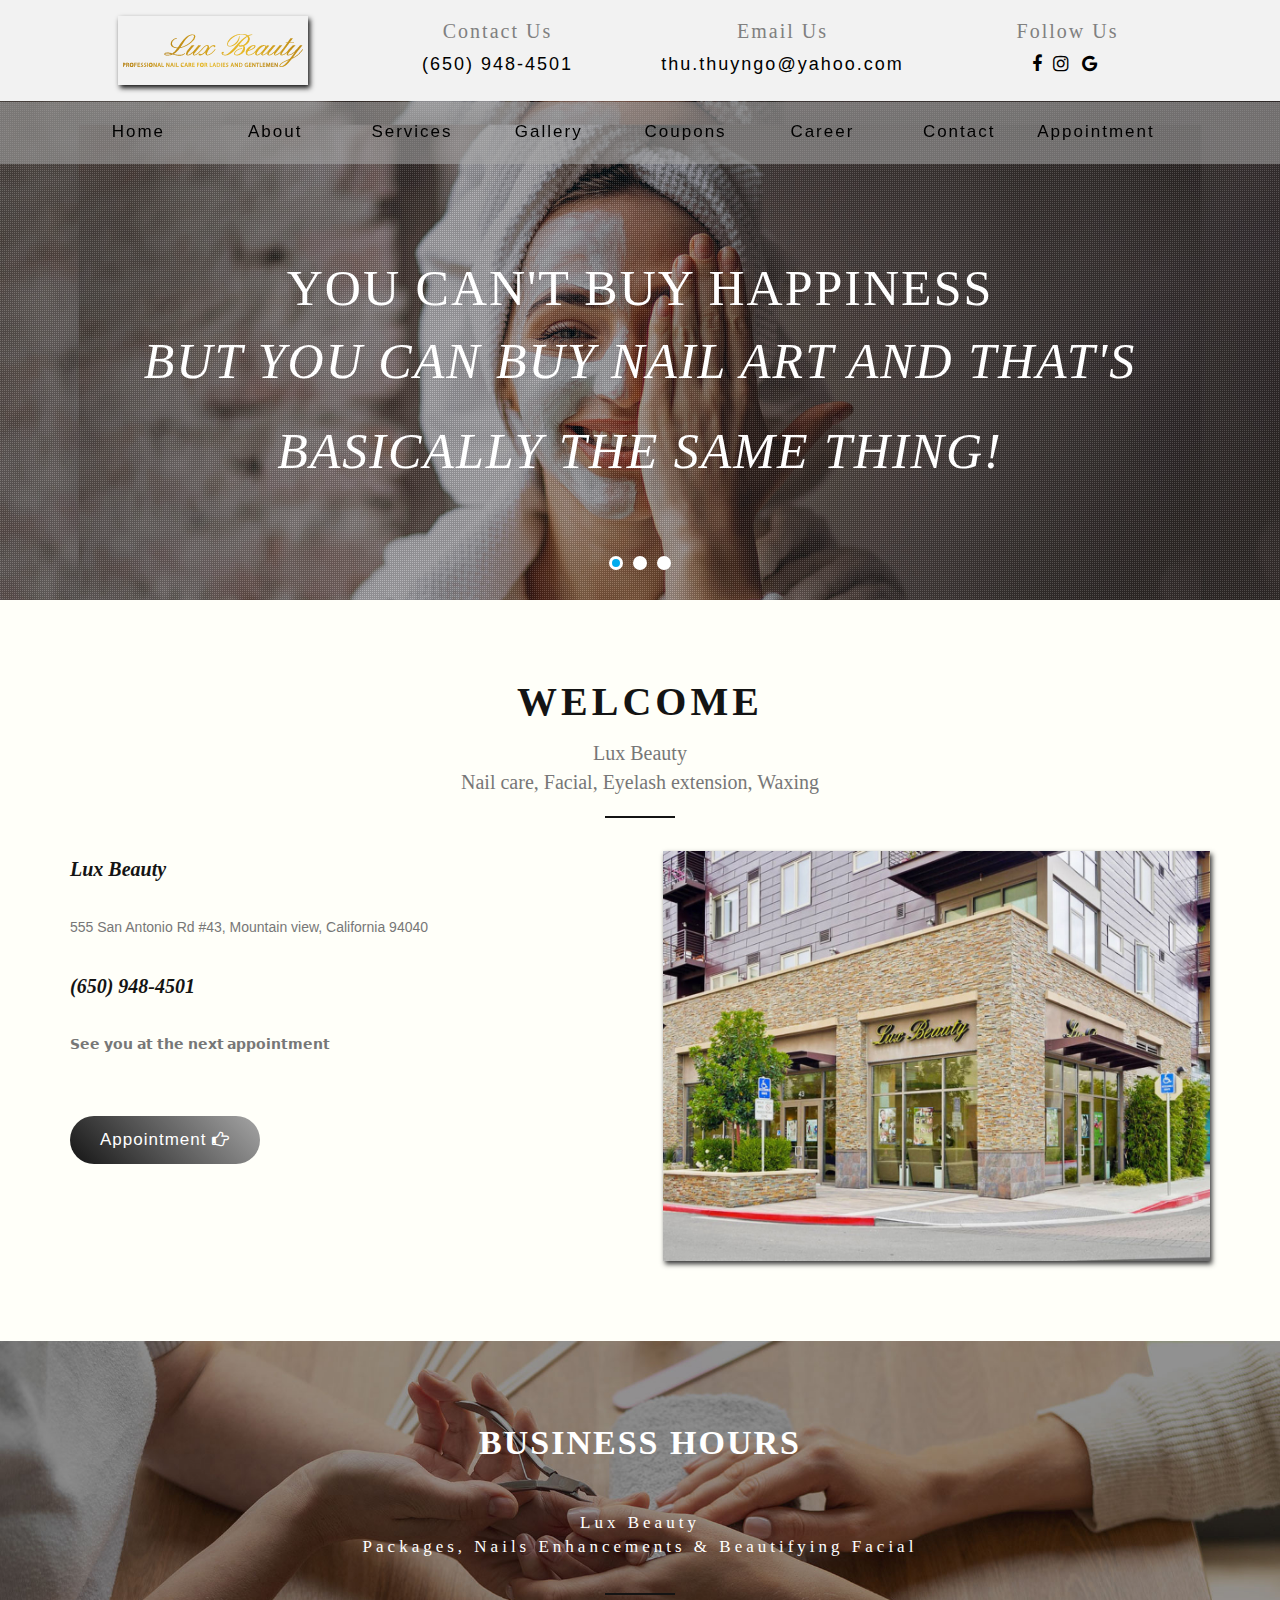
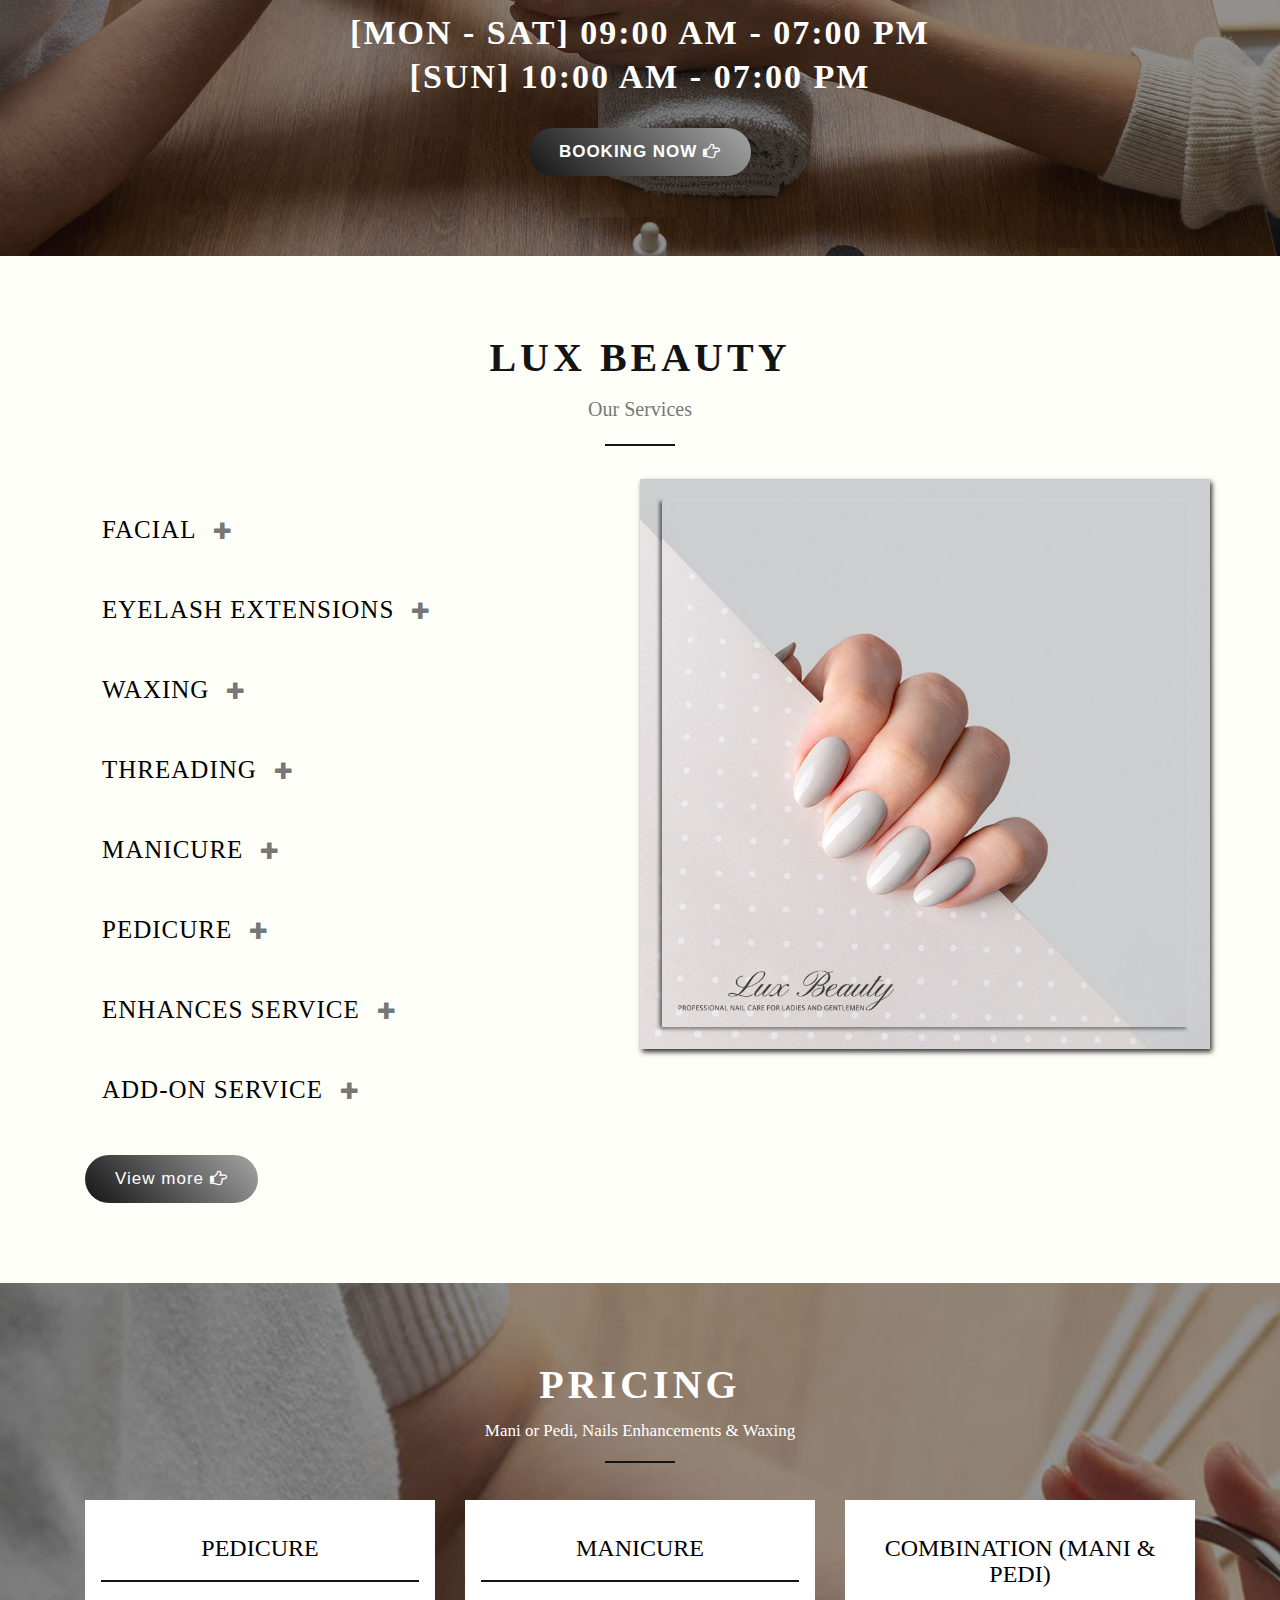
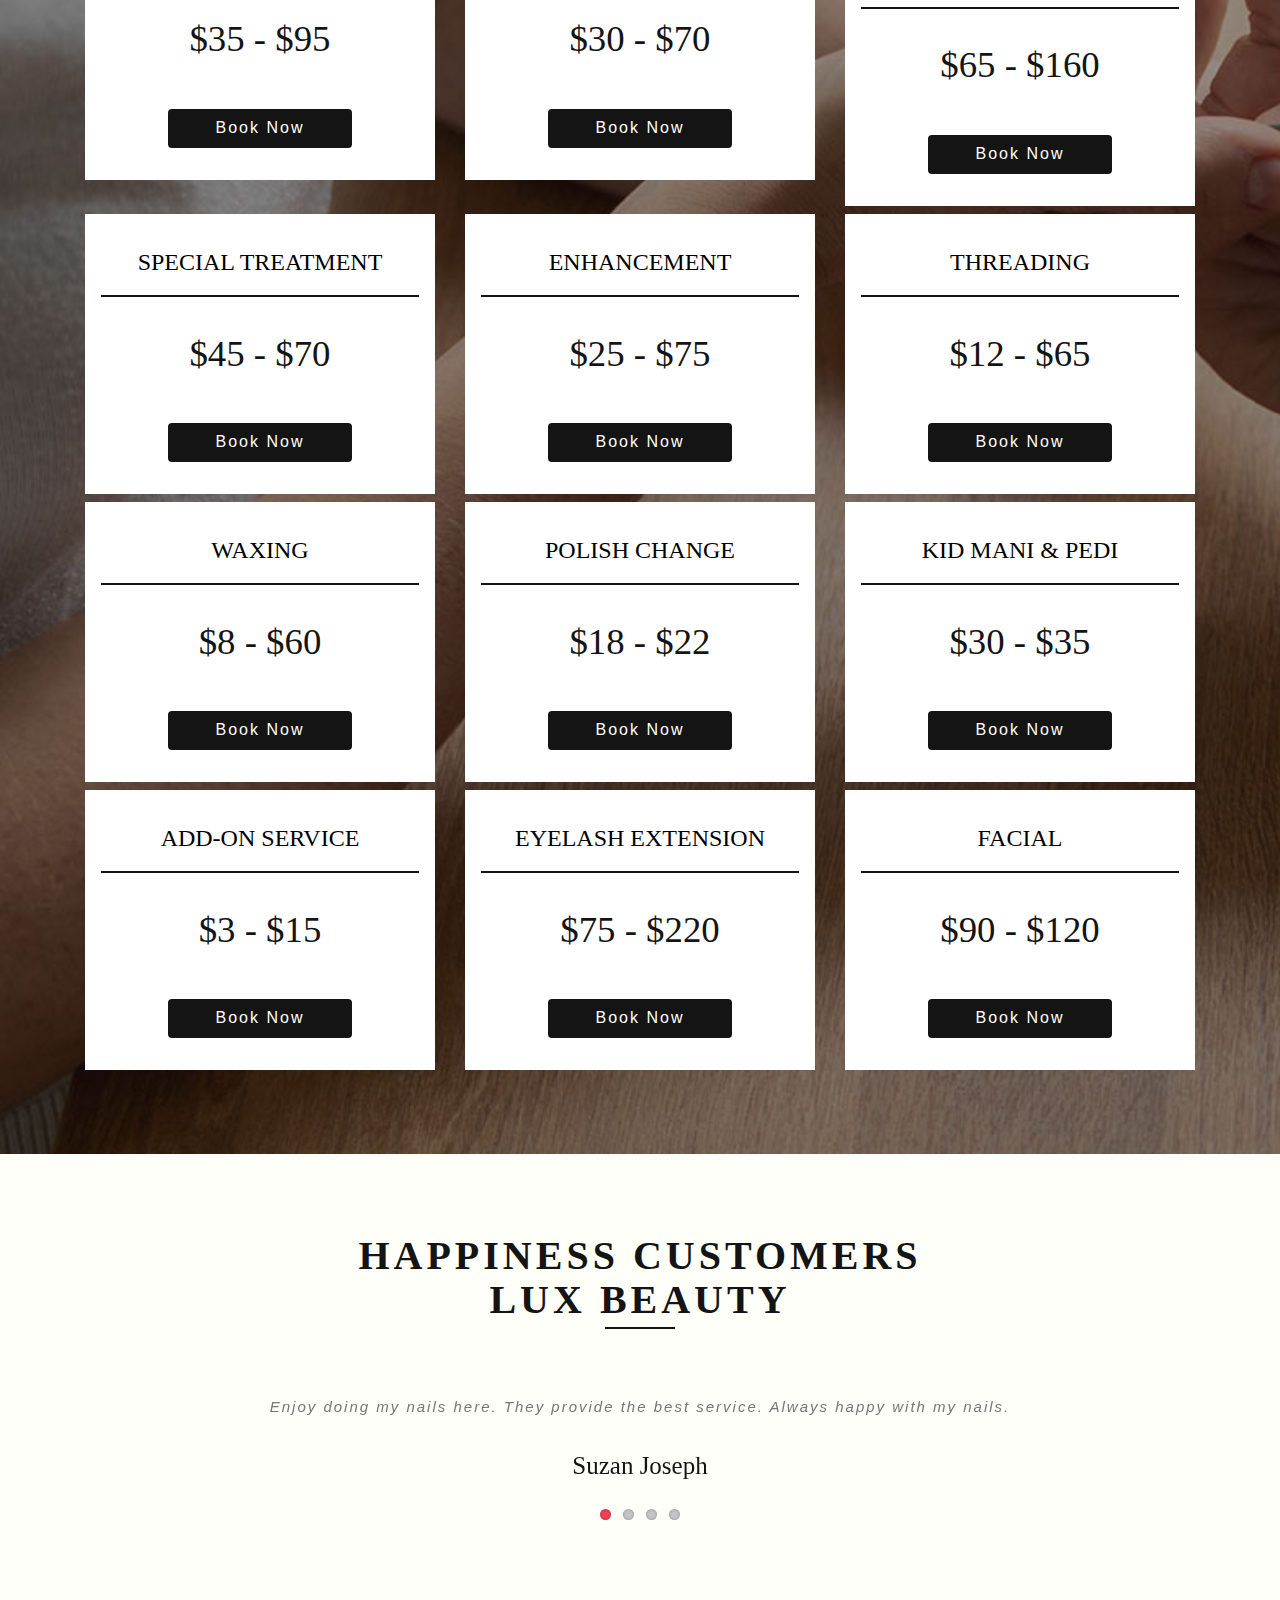
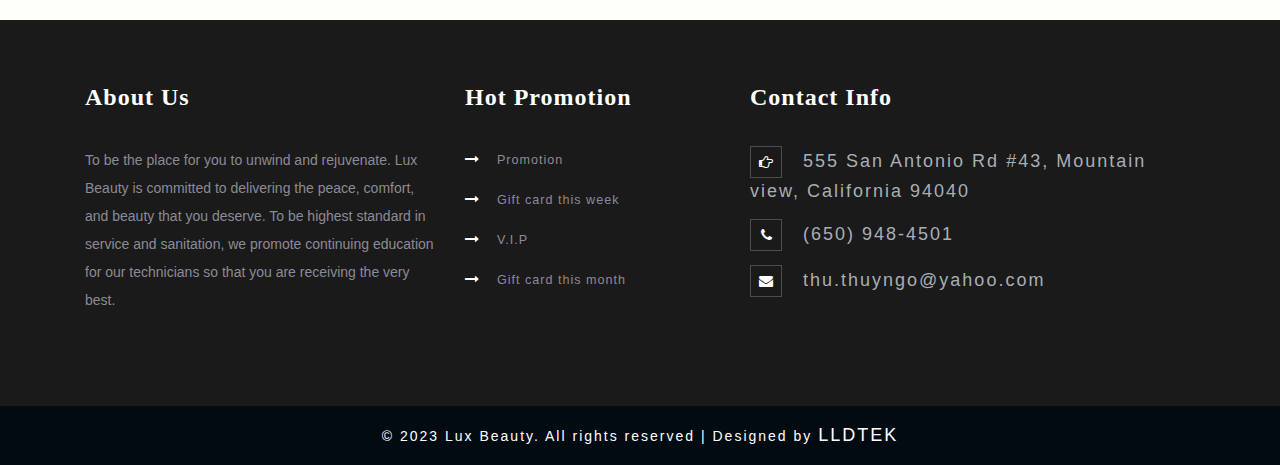
<file: index.html>
<!DOCTYPE html>
<html lang="en">

<head>
	<title>Lux Beauty | Top Nails Salon in Mountain view California 94040</title>
	<!-- custom-theme -->
	<meta name="viewport" content="width=device-width, initial-scale=1">
	<meta http-equiv="Content-Type" content="text/html; charset=utf-8" />
	<meta name="author" content="Lux Beauty | Top Nails Salon in Mountain view California 94040">

	<meta name="keywords"
		content="Lux Beauty, Lux Beauty in Mountain view, Lux Beauty in California 94040, nails salon, nails salon near me, nails in arizona, nails in scottsdale, luxury nails, best nails color, nails spa, nails salon, nails bar, perfect nail, nails polish, gel polish, acrylics, nails company, best nail color,nude nail colors, nail design, hight-end service nail in arizona, luxury nails in scottsdale, nails salon in arizona, nails spa near me, nails salon near me, manicure, acrylic paint, pedicure near me, nail bar near me, nail salon in arizona 85251, nail salon 85251, hot nails, top nail salon, nail salon in boston, boston, best nail salon in boston, best nail salon in scottsdale, hottest nails design, hot nails design, top nails design, the best nails salon in, top nails salon in, t's nails, pretty nails, green nails, summer nails 2022, christmas nails 2022, fall nails 2022, vip nails conway ar, shining nails, lux nails rogers ar, splurge nails, lush nails, lush nails fayetteville ar, magic nails, beautiful nails and spa, french tip nails, gel x nails, nail ideas, gel x nails near me, dip nails near me, nail designs" />

	<meta name="description"
		content="To be the place for you to unwind and rejuvenate. Lux Beauty is committed to delivering the peace, comfort, and beauty that you deserve. To be highest standard in service and sanitation. We promote continuing education for our technicians so that you are receiving the very best." />

	<script type="application/x-javascript"> addEventListener("load", function() { setTimeout(hideURLbar, 0); }, false);
		function hideURLbar(){ window.scrollTo(0,1); } </script>

	<!-- for banner css files -->
	<link rel="stylesheet" type="text/css" href="css/zoomslider.css" /><!--zoomslider css -->
	<link rel="icon" href="images/Lux-beauty-favicon.svg">
	<script type="text/javascript" src="js/modernizr-2.6.2.min.js"></script><!--modernizer css -->
	<!-- //for banner css files -->
	<link rel="stylesheet" href="css/flexslider.css" type="text/css" media="all" />
	<!-- custom-theme css files -->
	<link href="css/bootstrap.css" rel="stylesheet" type="text/css" media="all" />
	<link href="css/style.css" rel="stylesheet" type="text/css" media="all" />
	<!-- //custom-theme css files-->
	<!-- font-awesome-icons -->
	<link href="css/font-awesome.css" rel="stylesheet">
	<!-- //font-awesome-icons -->
</head>

<body>
	<!--/main-header-->
	<div id="demo-1" data-zs-src='["images/banner-01.jpg", "images/banner-02.jpg", "images/banner-03.jpg"]'
		data-zs-overlay="dots">
		<div class="demo-inner-content">

			<!--/banner-info-->
			<div id="header"></div>
			<div class="w3-banner-head-info">
				<div class="container">
					<div class="banner-text">
						<h2>You can't buy happiness
							<span>But you can buy nail art and that's basically the same thing!</span>
						</h2>

					</div>
				</div>
			</div>
			<!--/banner-info-->
		</div>
	</div>
	<!--/banner-section-->
	<!-- About us -->
	<div class="about-3">
		<!-- <h3 class="heading-agileinfo">Welcome<span>Organic Spa Packages, Nails Enhancements & Beautifying Facial</span></h3> -->

		<div class="heading">
			<h3 class="heading-agileinfo mb-0">Welcome</h3>
			<span class="text-sub-heading-black"><span name="storeName"></span><br>Nail care, Facial, Eyelash extension, Waxing</span>
			<div class="parent-line"><span class="line-black"></span></div>
		</div>
		<div class="container">
			<div class="d-flex">

				<div class="about1">
					<!-- <h5>Special Promotion</h5><p>Get 10% off all service 👇</p> -->
					<h5 name="storeName"></h5>
					<p name="storeFullAddress"></p>
					<h5 name="storePhone" data-phone></h5>
					<p>𝗦𝗲𝗲 𝘆𝗼𝘂 𝗮𝘁 𝘁𝗵𝗲 𝗻𝗲𝘅𝘁 𝗮𝗽𝗽𝗼𝗶𝗻𝘁𝗺𝗲𝗻𝘁</p>
					<a class="join-wthree" target="_blank" href="#" data-booking>Appointment
						<i class="fa fa-hand-o-right" aria-hidden="true"></i>
					</a>
				</div>
				<div class="about2">
					<img src="images/Lux-beauty-welcome.jpg" alt="">
				</div>
			</div>

		</div>
	</div>
	<!-- //About us -->
	<!-- wthree-mid -->
	<div class="wthree-mid" style="background-image: url(images/background-01.jpg);">
		<div class="container heading-agileinfo">
			<!-- <h3 class="heading-agileinfo">Organic Hour<span style="color:white;">Organic Spa Packages, Nails Enhancements & Beautifying Facial</span></h3> -->

			<div class="heading">
				<h3 class="heading-agileinfo mb-0">Business Hours</h3>
				<span class="text-sub-heading-white"><span name="storeName"></span> Packages, Nails Enhancements &
					Beautifying Facial</span>
				<div class="parent-line"><span class="line-black"></span></div>
			</div>
			<h3 name="storeTime_1"></h3>
			<h3 name="storeTime_2"></h3>
			
			<div class="botton">
				<a class="join-wthree" target="_blank" href="#" data-booking>Booking Now
					<i class="fa fa-hand-o-right" aria-hidden="true"></i>
				</a>
			</div>
		</div>
	</div>
	<!-- //wthree-mid -->
	<div class="donails">
		<div class="container">

			<div class="heading">
				<h3 class="heading-agileinfo mb-0" name="storeName"></h3>
				<span class="text-sub-heading-black">Our Services</span>
				<div class="parent-line"><span class="line-black"></span></div>
			</div>

			<div class="row">
				<div class="col-md-6 donail_right p-0">
					<div class="mwho-we-textmks" style="padding-bottom: 0">
						<div class="who-right-mainsmkits">
							<div class="panel-group textmk_panel_group_faq" id="accordion" role="tablist"
								aria-multiselectable="true">
								<div class="panel panel-default" id="servicesOfCate">

								</div>

							</div>
						</div>
						<div class="clearfix"></div>

					</div>
					<div class="div-booking padding-left">
						<a target="_blank" class="join-wthree mt-0"
							href="services.html"
							data-toggle="" data-target="">View more
							<i class="fa fa-hand-o-right" aria-hidden="true"></i>
						</a>
					</div>
				</div>
				<div class="col-md-6 donail_left margin-top p-0">
					<img src="images/Lux-beauty-service.jpg" alt="">
				</div>
			</div>
			<div class="clearfix"> </div>
		</div>
	</div>
	<!-- pricing -->
	<div class="w3ls-section wthree-pricing" style="background-image: url(images/background-01.jpg);">
		<div class="container">


			<div class="heading">
				<h3 class="heading-agileinfo mb-0" style="color:white">Pricing</h3>
				<span class="text-sub-heading-white">Mani or Pedi, Nails Enhancements & Waxing</span>
				<div class="parent-line"><span class="line-black"></span></div>
			</div>
			<!--H edit-->
			<div class="pricing-grids-info row">
				<div class="col-sm-6 col-md-4 pt-1 pb-1">
					<div class="pricing-col">
						<div class="w3ls-top">
							<h3 class="text-center">PEDICURE</h3>
						</div>
						<div class="w3ls-bottom">
							<h4>$35 - $95</h4>
							<ul class="count">
								<li></li>
							</ul>
							<div class="more">
								<a href="#" target="_blank" data-booking>Book Now</a>
							</div>
						</div>
					</div>
				</div>
				<div class="col-sm-6 col-md-4 pt-1 pb-1">
					<div class="pricing-col">
						<div class="w3ls-top">
							<h3 class="text-center">MANICURE</h3>
						</div>
						<div class="w3ls-bottom">
							<h4>$30 - $70</h4>
							<ul class="count">
								<li></li>
							</ul>
							<div class="more">
								<a href="#" target="_blank" data-booking>Book Now</a>
							</div>
						</div>
					</div>
				</div>
				<div class="col-sm-6 col-md-4 pt-1 pb-1">
					<div class="pricing-col">
						<div class="w3ls-top">
							<h3 class="text-center">COMBINATION (MANI & PEDI)</h3>
						</div>
						<div class="w3ls-bottom">
							<h4>$65 - $160</h4>
							<ul class="count">
								<li></li>
							</ul>
							<div class="more">
								<a href="#" target="_blank" data-booking>Book Now</a>
							</div>
						</div>
					</div>
				</div>
				<div class="col-sm-6 col-md-4 pt-1 pb-1">
					<div class="pricing-col">
						<div class="w3ls-top">
							<h3 class="text-center">SPECIAL TREATMENT</h3>
						</div>
						<div class="w3ls-bottom">
							<h4>$45 - $70</h4>
							<ul class="count">
								<li></li>
							</ul>
							<div class="more">
								<a href="#" target="_blank" data-booking>Book Now</a>
							</div>
						</div>
					</div>
				</div>
				<div class="col-sm-6 col-md-4 pt-1 pb-1">
					<div class="pricing-col">
						<div class="w3ls-top">
							<h3 class="text-center">ENHANCEMENT</h3>
						</div>
						<div class="w3ls-bottom">
							<h4>$25 - $75</h4>
							<ul class="count">
								<li></li>
							</ul>
							<div class="more">
								<a href="#" target="_blank" data-booking>Book Now</a>
							</div>
						</div>
					</div>
				</div>
				<div class="col-sm-6 col-md-4 pt-1 pb-1">
					<div class="pricing-col">
						<div class="w3ls-top">
							<h3 class="text-center">THREADING</h3>
						</div>
						<div class="w3ls-bottom">
							<h4>$12 - $65</h4>
							<ul class="count">
								<li></li>
							</ul>
							<div class="more">
								<a href="#" target="_blank" data-booking>Book Now</a>
							</div>
						</div>
					</div>
				</div>
				<div class="col-sm-6 col-md-4 pt-1 pb-1">
					<div class="pricing-col">
						<div class="w3ls-top">
							<h3 class="text-center">WAXING</h3>
						</div>
						<div class="w3ls-bottom">
							<h4>$8 - $60</h4>
							<ul class="count">
								<li></li>
							</ul>
							<div class="more">
								<a href="#" target="_blank" data-booking>Book Now</a>
							</div>
						</div>
					</div>
				</div>
				<div class="col-sm-6 col-md-4 pt-1 pb-1">
					<div class="pricing-col">
						<div class="w3ls-top">
							<h3 class="text-center">POLISH CHANGE</h3>
						</div>
						<div class="w3ls-bottom">
							<h4>$18 - $22</h4>
							<ul class="count">
								<li></li>
							</ul>
							<div class="more">
								<a href="#" target="_blank" data-booking>Book Now</a>
							</div>
						</div>
					</div>
				</div>
				<div class="col-sm-6 col-md-4 pt-1 pb-1">
					<div class="pricing-col">
						<div class="w3ls-top">
							<h3 class="text-center">KID MANI & PEDI</h3>
						</div>
						<div class="w3ls-bottom">
							<h4>$30 - $35</h4>
							<ul class="count">
								<li></li>
							</ul>
							<div class="more">
								<a href="#" target="_blank" data-booking>Book Now</a>
							</div>
						</div>
					</div>
				</div>
				<div class="col-sm-6 col-md-4 pt-1 pb-1">
					<div class="pricing-col">
						<div class="w3ls-top">
							<h3 class="text-center">ADD-ON SERVICE</h3>
						</div>
						<div class="w3ls-bottom">
							<h4>$3 - $15</h4>
							<ul class="count">
								<li></li>
							</ul>
							<div class="more">
								<a href="#" target="_blank" data-booking>Book Now</a>
							</div>
						</div>
					</div>
				</div>
				<div class="col-sm-6 col-md-4 pt-1 pb-1">
					<div class="pricing-col">
						<div class="w3ls-top">
							<h3 class="text-center">EYELASH EXTENSION</h3>
						</div>
						<div class="w3ls-bottom">
							<h4>$75 - $220</h4>
							<ul class="count">
								<li></li>
							</ul>
							<div class="more">
								<a href="#" target="_blank" data-booking>Book Now</a>
							</div>
						</div>
					</div>
				</div>
				<div class="col-sm-6 col-md-4 pt-1 pb-1">
					<div class="pricing-col">
						<div class="w3ls-top">
							<h3 class="text-center">FACIAL</h3>
						</div>
						<div class="w3ls-bottom">
							<h4>$90 - $120</h4>
							<ul class="count">
								<li></li>
							</ul>
							<div class="more">
								<a href="#" target="_blank" data-booking>Book Now</a>
							</div>
						</div>
					</div>
				</div>
				
				

			</div>
		</div>
	</div>
	<!--//pricing-->

	<!-- Clients -->
	<div class="clients">
		<div class="container">
			<div class="wthree_head_section">

				<div class="heading">
					<h3 class="heading-agileinfo mb-0">Happiness Customers</h3>
					<h3 class="heading-agileinfo mb-0" name="storeName"></h3>
					<div class="parent-line"><span class="line-black"></span></div>
				</div>
			</div>


			<section class="slider">
				<div class="flexslider">
					<ul class="slides">
						<li>
							<!--<img src="images/image-1.jpg" alt="" />-->
							<p>Enjoy doing my nails here. They provide the best service. Always happy with my nails.</p>
							<div class="client">
								<h5>Suzan Joseph</h5>
							</div>
						</li>
						<li>
							<!--<img src="images/image-2.jpg" alt="" />-->
							<p>They do a really good job and prices are reasonable/similar to other salons.</p>
							<div class="client">
								<h5>Cris Martin</h5>
							</div>
						</li>
						<li>
							<!--<img src="images/image-3.jpg" alt="" />-->
							<p>I stopped by driving through town and they did an amazing job on my nails!!!! I wish they were not an hour and a half from my house : (
							</p>
							<div class="client">
								<h5>Mindy Vaughan</h5>
							</div>
						</li>
						<li>
							<!--<img src="images/image-4.jpg" alt="" />-->
							<p>I love this place. Im in & out in less thatn 45 minutes ALWAYS and it never feels rushed or as if im receiving subpar service. They do a nice job and the whole group has a sense of humor.</p>
							<div class="client">
								<h5>Emily Mariner</h5>
							</div>
						</li>
					</ul>
				</div>
			</section>
		</div>
	</div>
	<!-- //Clients -->

	<!-- footer -->
	<div id="footer"></div>
	<!-- //footer -->
	<!-- bootstrap-modal-pop-up -->
	<div class="modal video-modal fade" id="myModal" tabindex="-1" role="dialog" aria-labelledby="myModal">
		<div class="modal-dialog" role="document">
			<div class="modal-content">
				<div class="modal-header">
					Pedicure
					<button type="button" class="close" data-dismiss="modal" aria-label="Close"><span
							aria-hidden="true">&times;</span></button>
				</div>
				<div class="modal-body">
					<!--<img src="images/image-30.jpg" alt=" " class="img-responsive" />-->
					<p>Ut enim ad minima veniam, quis nostrum
						exercitationem ullam corporis suscipit laboriosam,
						nisi ut aliquid ex ea commodi consequatur? Quis autem
						vel eum iure reprehenderit qui in ea voluptate velit
						esse quam nihil molestiae consequatur, vel illum qui
						dolorem eum fugiat quo voluptas nulla pariatur.
						<i>" Quis autem vel eum iure reprehenderit qui in ea voluptate velit
							esse quam nihil molestiae consequatur.</i>
					</p>
				</div>
			</div>
		</div>
	</div>
	<!-- //bootstrap-modal-pop-up -->
	<!-- js -->

	  <!--Popup -->
			<!-- <div id="popup-ads" class="modal" tabindex="-1" role="dialog">
				<div class="modal-dialog modal-dialog-centered" role="document">
					<div class="modal-content">
						<div class="modal-body">
							<img class="w-100" src="images/Nails-by-design-pop-up.jpg" alt="">
						</div>
					</div>
				</div>
			</div> -->

	<script type="text/javascript" src="js/jquery-3.6.1.min.js"></script>
	<script src="js/bootstrap.js"></script>
	<!-- //for bootstrap working -->
	<!-- //js -->
	<!-- for banner js file-->
	<script type="text/javascript" src="js/jquery.zoomslider.min.js"></script><!-- zoomslider js -->
	<!-- //for banner js file-->
	<!-- for smooth scrolling -->
	<script type="text/javascript" src="js/move-top.js"></script>
	<script type="text/javascript" src="js/easing.js"></script>
	<!-- here stars scrolling icon -->


	<!-- <script>
		var myNav = document.getElementById('myNav');
		window.onscroll = function () {
			if (document.body.scrollTop >= 162) {
				myNav.classList.add("nav-colored");
				myNav.classList.remove("nav-transparent");
				$(".navbar-fixed-top").css({
                    top: '300px !important'
                });
			}
			else {
				myNav.classList.add("nav-transparent");
				myNav.classList.remove("nav-colored");
				$(".navbar-fixed-top").css({
                    top: '100px'
                })
			}
		};
	</script> -->


	<script type="text/javascript">
		$(document).ready(function () {
			/*
				var defaults = {
				containerID: 'toTop', // fading element id
				containerHoverID: 'toTopHover', // fading element hover id
				scrollSpeed: 1200,
				easingType: 'linear' 
				};
			*/

			$().UItoTop({ easingType: 'easeOutQuart' });

		});
	</script>
	<!-- //here ends scrolling icon -->
	<!-- //for smooth scrolling -->
	<!-- scrolling script -->
	<!-- <script type="text/javascript">
		jQuery(document).ready(function ($) {
			$(".scroll").click(function (event) {
				event.preventDefault();
				$('html,body').animate({ scrollTop: $(this.hash).offset().top }, 1000);
			});
		});
	</script> -->
	<!-- //scrolling script -->
	<!-- FlexSlider-JavaScript -->
	<script  src="js/jquery.flexslider.js"></script>

	<script type="text/javascript">
        $(window).scroll(function () {

            var a = 100;
            var pos = $(window).scrollTop();
            if (pos > a) {
                $("#myNav").css({
                    top: '0',
					background: 'linear-gradient(135deg, #a5a5a5, #a5a5a5)'
                });
            }
            else {
                $("#myNav").css({
                    top: '101px',
					background: 'linear-gradient(135deg, #a5a5a590, #a5a5a590)'
                })
            }
        });

    </script>


	<script type="text/javascript">

		$(window).on('load', function () {
			$('.flexslider').flexslider({
				animation: "slide",
				start: function (slider) {
					$('body').removeClass('loading');
				}
			});
		});
	</script>

	<script src='./scripts/load_data_util.js' ></script>
	<script>
		$(document).ready(function () {
			loadData("INDEX");
		});
	</script>

<script>

	// $(window).on('load',function(){
	//     setTimeout(function(){ alert(" //show popup"); }, 5000);
	// });
  
	$(window).on('load', function() {
		$('#popup-ads').modal('show');
	});
  
	$('#popup-ads').modal({
		// backdrop: 'static', // Prevent to close on click outside the modal
		// keyboard: false  // to prevent closing with Esc button (if you want this too)
	})
  
  
	var topIMG = "images/boujee-nails-spa-logo.png";
	var sclIMG = "images/boujee-nails-spa-logo.png";
  
	$('img[alt="Gabriela Silveira"]').attr("class", "logo")
  
	$(window).scroll(function() {
		var value = $(this).scrollTop();
		if (value > 50)
			$("#logo-white").attr("src", sclIMG);
		else
			$("#logo-white").attr("src", topIMG);
	});
  
  
  
	$(function() {
		var selectedClass = "";
		$("p").click(function(){
		selectedClass = $(this).attr("data-rel");
		$("#portfolio").fadeTo(50, 0.1);
			$("#portfolio div").not("."+selectedClass).fadeOut();
		setTimeout(function() {
		  $("."+selectedClass).fadeIn();
		  $("#portfolio").fadeTo(50, 1);
		}, 500);
			
		});
	});
  
  </script>


</body>

</html>
</file>
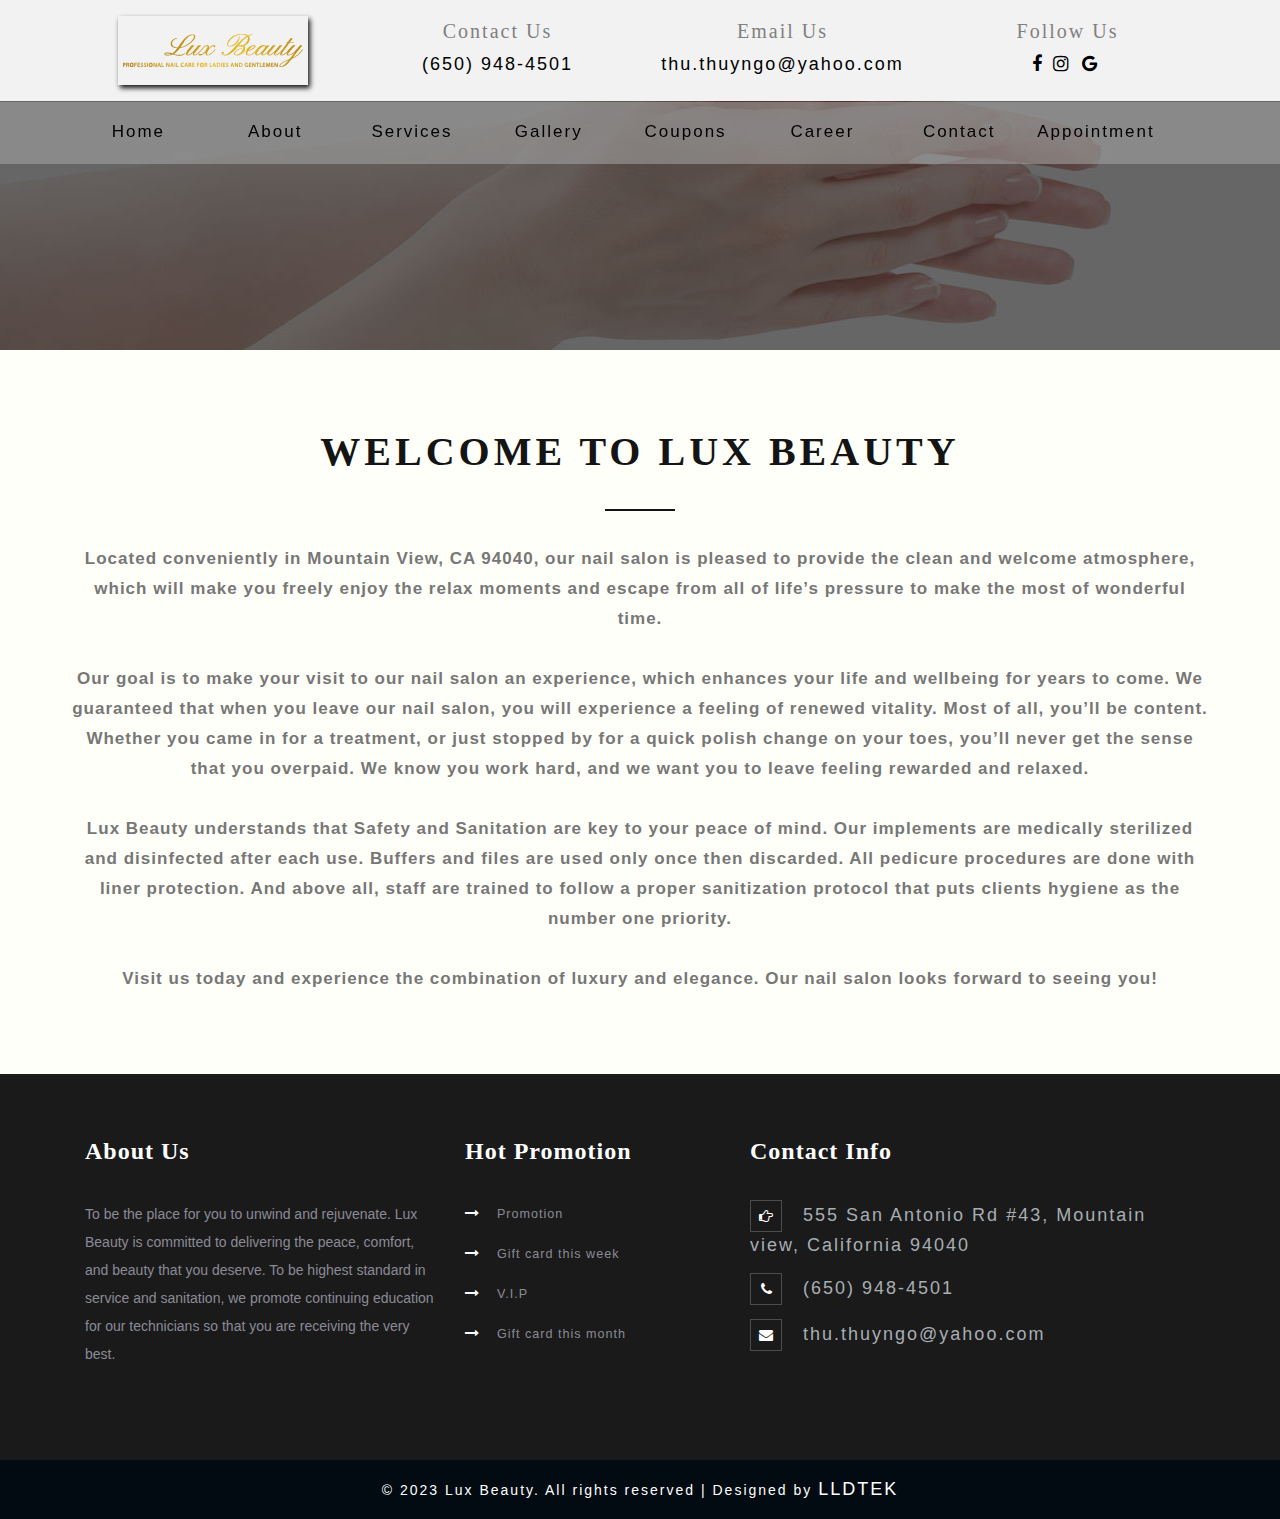
<file: about.html>
<!--
author: W3layouts
author URL: http://w3layouts.com
License: Creative Commons Attribution 3.0 Unported
License URL: http://creativecommons.org/licenses/by/3.0/
-->
<!DOCTYPE html>
<html lang="en">

<head>
	<title>About | Lux Beauty</title>
	<!-- custom-theme -->
	<meta name="viewport" content="width=device-width, initial-scale=1">
	<meta http-equiv="Content-Type" content="text/html; charset=utf-8" />
	<meta name="keywords"
		content="Lux Beauty  salon, nails salon, nails salon near me, nails in arizona, nails in scottsdale, luxury nails, best nails color, nails spa, nails salon, nails bar, perfect nail, nails polish, gel polish, acrylics, nails company, best nail color,nude nail colors, nail design, hight-end service nail in arizona, luxury nails in scottsdale, nails salon in arizona, nails spa near me, nails salon near me, manicure, acrylic paint, pedicure near me, nail bar near me, nail salon in arizona 85251, nail salon 85251, hot nails, top nail salon, nail salon in boston, boston, best nail salon in boston, best nail salon in scottsdale, hottest nails design, hot nails design, top nails design, the best nails salon in, top nails salon in, t's nails, lux nail & spa - tiệm chăm sóc móng ở scottsdale arizona, pretty nails, green nails, summer nails 2022, christmas nails 2022, fall nails 2022, vip nails conway ar, shining nails, lux nails rogers ar, splurge nails, lush nails, lush nails fayetteville ar, magic nails, beautiful nails and spa, french tip nails, gel x nails, nail ideas, gel x nails near me, dip nails near me, nail designs" />
	<script type="application/x-javascript"> addEventListener("load", function() { setTimeout(hideURLbar, 0); }, false);
		function hideURLbar(){ window.scrollTo(0,1); } </script>
	<!-- custom-theme css files -->
	<link href="css/bootstrap.css" rel="stylesheet" type="text/css" media="all" />
	<link href="css/style.css" rel="stylesheet" type="text/css" media="all" />
	<link rel="icon" href="images/Lux-beauty-favicon.svg">
	<!-- //custom-theme css files-->

	<!-- font-awesome-icons -->
	<link href="css/font-awesome.css" rel="stylesheet">
	<!-- //font-awesome-icons -->

</head>

<body>

	<!--/main-header-->
	<div class="baner" style="background-image: url(images/Lux-beauty-banner.jpg); background-repeat: no-repeat; background-position: 20% 96%;">

		<div id="header"></div>
	</div>
	<!--/banner-section-->
	<!-- about inner -->
	<div class="about-bottom inner-padding">
		<div class="container">
			<div class="heading">
				<h3 class="heading-agileinfo mb-0">Welcome To Lux Beauty</h3>
				<span class="text-sub-heading-black"></span>
				<div class="parent-line"><span class="line-black"></span></div>
			</div>
			<div class="about-bott-right">
				<!-- <h5 name="storeName"></h5> -->
				<p>Located conveniently in Mountain View, CA 94040, our nail salon is pleased to provide the clean and welcome atmosphere, which will make you freely enjoy the relax moments and escape from all of life’s pressure to make the most of wonderful time.<br><br>
Our goal is to make your visit to our nail salon an experience, which enhances your life and wellbeing for years to come. We guaranteed that when you leave our nail salon, you will experience a feeling of renewed vitality. Most of all, you’ll be content. Whether you came in for a treatment, or just stopped by for a quick polish change on your toes, you’ll never get the sense that you overpaid. We know you work hard, and we want you to leave feeling rewarded and relaxed.<br><br>
Lux Beauty understands that Safety and Sanitation are key to your peace of mind. Our implements are medically sterilized and disinfected after each use. Buffers and files are used only once then discarded. All pedicure procedures are done with liner protection. And above all, staff are trained to follow a proper sanitization protocol that puts clients hygiene as the number one priority.<br><Br>
Visit us today and experience the combination of luxury and elegance. Our nail salon looks forward to seeing you!
</p>
			</div>
			
			
		</div>
	</div>


	
	<!-- Team
<div class="team">
		<div class="container">
		<h3 class="heading-agileinfo">Our beuticians<span></span></h3>
			<div class="agile_team_grids">
				<div class="col-md-3 agile_team_grid">
					<div class="view view-sixth">
						<img src="images/about/image-1.jpg" alt=" " class="img-responsive">
						<div class="mask">
							<h5>Lorem Ipsum</h5>
							<div class="agileits_social_icons">
								<ul class="social_agileinfo">
									<li><a href="#" class="w3_facebook"><i class="fa fa-facebook"></i></a></li>
									<li><a href="#" class="w3_twitter"><i class="fa fa-twitter"></i></a></li>
									<li><a href="#" class="w3_instagram"><i class="fa fa-instagram"></i></a></li>
								</ul>
							</div>
						</div>
					</div>
					<h4>Daniel</h4>
					<a href="#">BOOKING</a>
				</div>
				<div class="col-md-3 agile_team_grid">
					<div class="view view-sixth">
						<img src="images/about/image-2.jpg" alt=" " class="img-responsive">
						<div class="mask">
							<h5>Lorem Ipsum</h5>
							<div class="agileits_social_icons">
								<ul class="social_agileinfo">
									<li><a href="#" class="w3_facebook"><i class="fa fa-facebook"></i></a></li>
									<li><a href="#" class="w3_twitter"><i class="fa fa-twitter"></i></a></li>
									<li><a href="#" class="w3_instagram"><i class="fa fa-instagram"></i></a></li>
								</ul>
							</div>
						</div>
					</div>
					<h4>Mary Winkler</h4>
					<a href="#">BOOKING</a>
				</div>
				<div class="col-md-3 agile_team_grid">
					<div class="view view-sixth">
						<img src="images/about/image-3.jpg" alt=" " class="img-responsive">
						<div class="mask">
							<h5>Lorem Ipsum</h5>
							<div class="agileits_social_icons">
								<ul class="social_agileinfo">
									<li><a href="#" class="w3_facebook"><i class="fa fa-facebook"></i></a></li>
									<li><a href="#" class="w3_twitter"><i class="fa fa-twitter"></i></a></li>
									<li><a href="#" class="w3_instagram"><i class="fa fa-instagram"></i></a></li>
								</ul>
							</div>
						</div>
					</div>
					<h4>James Mac</h4>
					<a href="#">BOOKING</a>
				</div>
				<div class="col-md-3 agile_team_grid">
					<div class="view view-sixth">
						<img src="images/about/image-4.jpg" alt=" " class="img-responsive">
						<div class="mask">
							<h5>Lorem Ipsum</h5>
							<div class="agileits_social_icons">
								<ul class="social_agileinfo">
									<li><a href="#" class="w3_facebook"><i class="fa fa-facebook"></i></a></li>
									<li><a href="#" class="w3_twitter"><i class="fa fa-twitter"></i></a></li>
									<li><a href="#" class="w3_instagram"><i class="fa fa-instagram"></i></a></li>
								</ul>
							</div>
						</div>
					</div>
					<h4>Smith Carls</h4>
					<a href="#">BOOKING</a>
				</div>
				<div class="clearfix"> </div>
			</div>
		</div>
	</div>
	-->

	<!-- footer -->
	<div id="footer"></div>
	<!-- bootstrap-modal-pop-up -->
	<div class="modal video-modal fade" id="myModal" tabindex="-1" role="dialog" aria-labelledby="myModal">
		<div class="modal-dialog" role="document">
			<div class="modal-content">
				<div class="modal-header">
					Pedicure
					<button type="button" class="close" data-dismiss="modal" aria-label="Close"><span
							aria-hidden="true">&times;</span></button>
				</div>
				<div class="modal-body">
					<!--<img src="images/image-27.jpg" alt=" " class="img-responsive" />-->
					<p>Ut enim ad minima veniam, quis nostrum
						exercitationem ullam corporis suscipit laboriosam,
						nisi ut aliquid ex ea commodi consequatur? Quis autem
						vel eum iure reprehenderit qui in ea voluptate velit
						esse quam nihil molestiae consequatur, vel illum qui
						dolorem eum fugiat quo voluptas nulla pariatur.
						<i>" Quis autem vel eum iure reprehenderit qui in ea voluptate velit
							esse quam nihil molestiae consequatur.</i>
					</p>
				</div>
			</div>
		</div>
	</div>
	<!-- //bootstrap-modal-pop-up -->
	<!-- js -->
	<script type="text/javascript" src="js/jquery-3.6.1.min.js"></script>
	<!-- for bootstrap working -->
	<script src="js/bootstrap.js"></script>
	<!-- //for bootstrap working -->

	<script type="text/javascript">
		$(window).scroll(function () {

			var a = 100;
			var pos = $(window).scrollTop();
			if (pos > a) {
				$("#myNav").css({
					top: '0',
					background: 'linear-gradient(135deg, #a5a5a5, #a5a5a5)'
				});
			}
			else {
				$("#myNav").css({
					top: '101px',
					background: 'linear-gradient(135deg, #a5a5a590, #a5a5a590)'
				})
			}
		});

	</script>



	<!-- for smooth scrolling -->
	<script type="text/javascript" src="js/move-top.js"></script>
	<script type="text/javascript" src="js/easing.js"></script>
	<!-- here stars scrolling icon -->
	<script type="text/javascript">
		$(document).ready(function () {
			/*
				var defaults = {
				containerID: 'toTop', // fading element id
				containerHoverID: 'toTopHover', // fading element hover id
				scrollSpeed: 1200,
				easingType: 'linear' 
				};
			*/

			$().UItoTop({ easingType: 'easeOutQuart' });
		});
	</script>
	<!-- //here ends scrolling icon -->
	<!-- //for smooth scrolling -->

	<!-- scrolling script -->
	<script type="text/javascript">
		jQuery(document).ready(function ($) {
			$(".scroll").click(function (event) {
				event.preventDefault();
				$('html,body').animate({ scrollTop: $(this.hash).offset().top }, 1000);
			});
		});
	</script>
	<!-- //scrolling script -->

	<script src='./scripts/load_data_util.js'></script>
	<script>
		$(document).ready(function () {
			loadData("ABOUT");
		});
	</script>

</body>

</html>
</file>
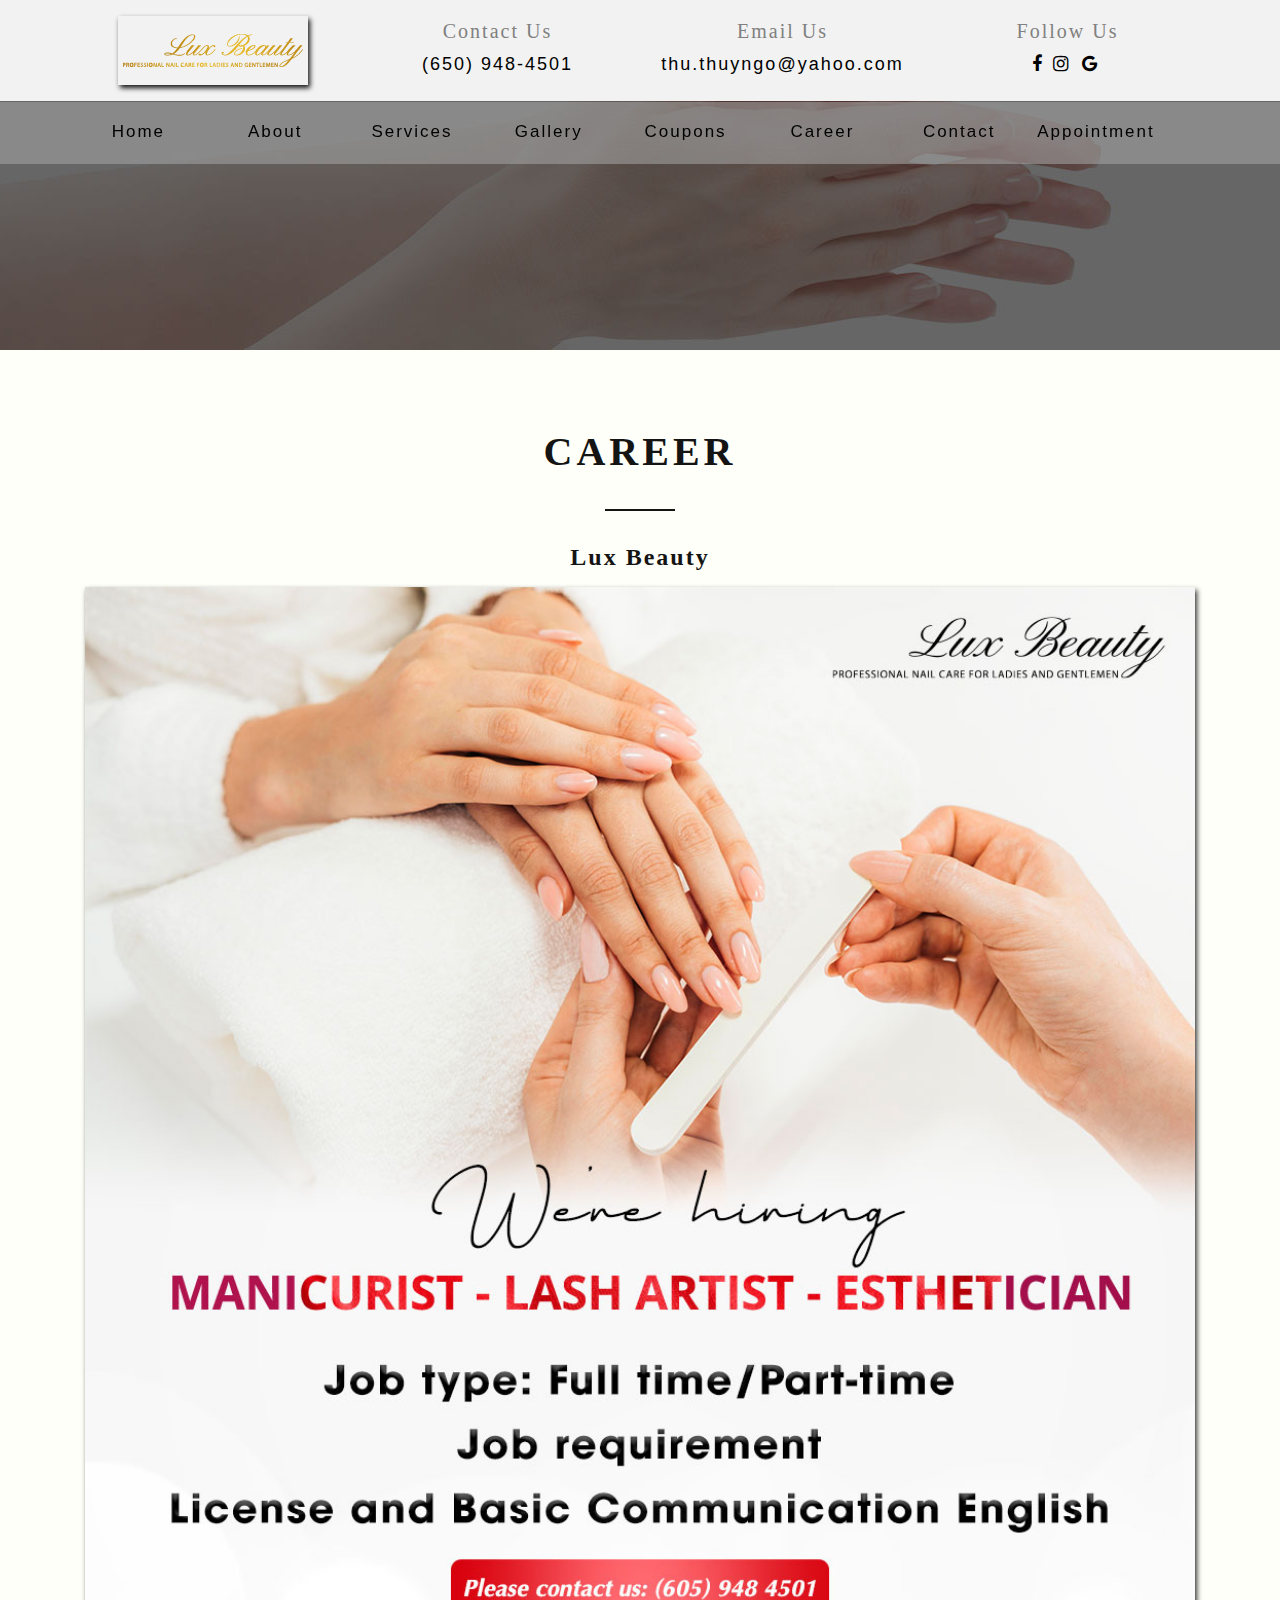
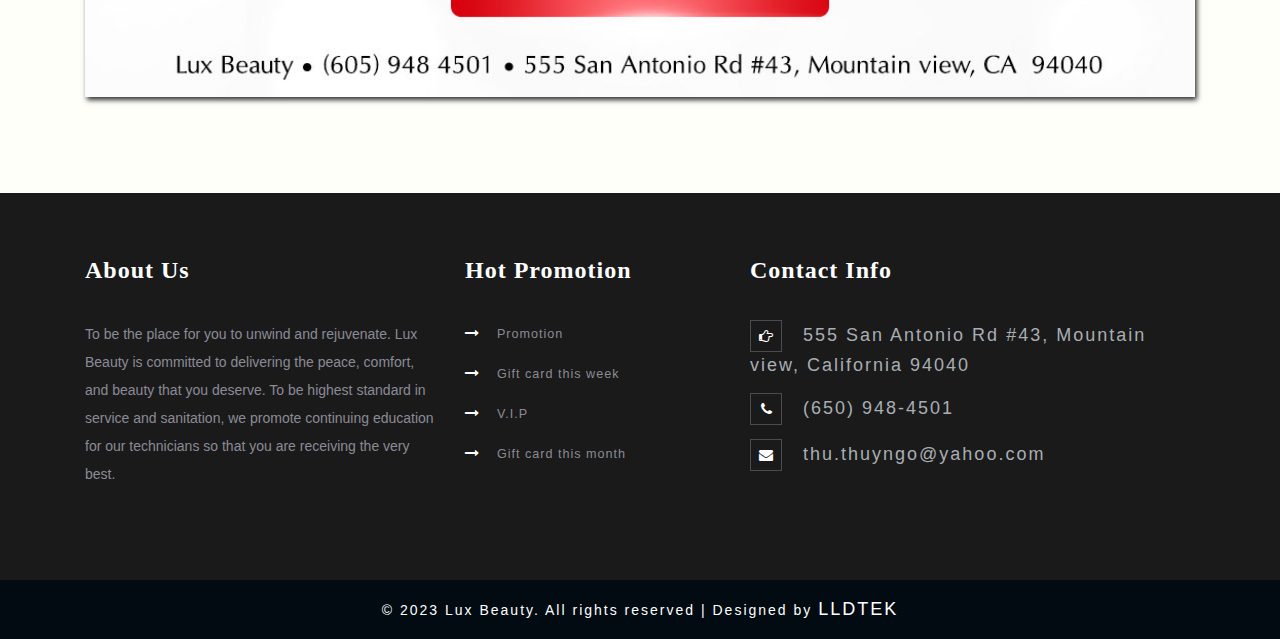
<file: career.html>
<!--
author: W3layouts
author URL: http://w3layouts.com
License: Creative Commons Attribution 3.0 Unported
License URL: http://creativecommons.org/licenses/by/3.0/
-->
<!DOCTYPE html>
<html lang="en">

<head>
	<title>Career | Lux Beauty</title>
	<!-- custom-theme -->
	<meta name="viewport" content="width=device-width, initial-scale=1">
	<meta http-equiv="Content-Type" content="text/html; charset=utf-8" />
	<meta name="keywords"
		content="Lux Beauty  salon, nails salon, nails salon near me, nails in arizona, nails in scottsdale, luxury nails, best nails color, nails spa, nails salon, nails bar, perfect nail, nails polish, gel polish, acrylics, nails company, best nail color,nude nail colors, nail design, hight-end service nail in arizona, luxury nails in scottsdale, nails salon in arizona, nails spa near me, nails salon near me, manicure, acrylic paint, pedicure near me, nail bar near me, nail salon in arizona 85251, nail salon 85251, hot nails, top nail salon, nail salon in boston, boston, best nail salon in boston, best nail salon in scottsdale, hottest nails design, hot nails design, top nails design, the best nails salon in, top nails salon in, t's nails, lux nail & spa - tiệm chăm sóc móng ở scottsdale arizona, pretty nails, green nails, summer nails 2022, christmas nails 2022, fall nails 2022, vip nails conway ar, shining nails, lux nails rogers ar, splurge nails, lush nails, lush nails fayetteville ar, magic nails, beautiful nails and spa, french tip nails, gel x nails, nail ideas, gel x nails near me, dip nails near me, nail designs" />
	<script type="application/x-javascript"> addEventListener("load", function() { setTimeout(hideURLbar, 0); }, false);
		function hideURLbar(){ window.scrollTo(0,1); } </script>
	<!-- custom-theme css files -->
	<link href="css/bootstrap.css" rel="stylesheet" type="text/css" media="all" />
	<link href="css/style.css" rel="stylesheet" type="text/css" media="all" />
	<link rel="icon" href="images/Lux-beauty-favicon.svg">
	<!-- //custom-theme css files-->

	<!-- font-awesome-icons -->
	<link href="css/font-awesome.css" rel="stylesheet">
	<!-- //font-awesome-icons -->

</head>

<body>

	<!--/main-header-->
	<div class="baner" style="background-image: url(images/Lux-beauty-banner.jpg); background-repeat: no-repeat; background-position: 20% 96%;">

		<div id="header"></div>
	</div>
	<!--/banner-section-->
	<!-- about inner -->
	<div class="about-bottom inner-padding">
		<div class="container">
			<div class="heading">
				<h3 class="heading-agileinfo mb-0">Career</h3>
				<span class="text-sub-heading-black"></span>
				<div class="parent-line"><span class="line-black"></span></div>
			</div>
			<div class="about-bott-right">
				<h5 name="storeName"></h5>
				<div class="col-md-12 w3_agile_gallery_grid">
					<div class="agile_gallery_grid">
						<div class="agile_gallery_grid1">
							<img id="gallery_image" src="./images/Lux-beauty-career.jpg"
								alt="" class="img-responsive" pic_src="gallery-01">
						</div>
					</div>
				</div>
			</div>
			
			
		</div>
	</div>


	
	<!-- Team
<div class="team">
		<div class="container">
		<h3 class="heading-agileinfo">Our beuticians<span></span></h3>
			<div class="agile_team_grids">
				<div class="col-md-3 agile_team_grid">
					<div class="view view-sixth">
						<img src="images/about/image-1.jpg" alt=" " class="img-responsive">
						<div class="mask">
							<h5>Lorem Ipsum</h5>
							<div class="agileits_social_icons">
								<ul class="social_agileinfo">
									<li><a href="#" class="w3_facebook"><i class="fa fa-facebook"></i></a></li>
									<li><a href="#" class="w3_twitter"><i class="fa fa-twitter"></i></a></li>
									<li><a href="#" class="w3_instagram"><i class="fa fa-instagram"></i></a></li>
								</ul>
							</div>
						</div>
					</div>
					<h4>Daniel</h4>
					<a href="#">BOOKING</a>
				</div>
				<div class="col-md-3 agile_team_grid">
					<div class="view view-sixth">
						<img src="images/about/image-2.jpg" alt=" " class="img-responsive">
						<div class="mask">
							<h5>Lorem Ipsum</h5>
							<div class="agileits_social_icons">
								<ul class="social_agileinfo">
									<li><a href="#" class="w3_facebook"><i class="fa fa-facebook"></i></a></li>
									<li><a href="#" class="w3_twitter"><i class="fa fa-twitter"></i></a></li>
									<li><a href="#" class="w3_instagram"><i class="fa fa-instagram"></i></a></li>
								</ul>
							</div>
						</div>
					</div>
					<h4>Mary Winkler</h4>
					<a href="#">BOOKING</a>
				</div>
				<div class="col-md-3 agile_team_grid">
					<div class="view view-sixth">
						<img src="images/about/image-3.jpg" alt=" " class="img-responsive">
						<div class="mask">
							<h5>Lorem Ipsum</h5>
							<div class="agileits_social_icons">
								<ul class="social_agileinfo">
									<li><a href="#" class="w3_facebook"><i class="fa fa-facebook"></i></a></li>
									<li><a href="#" class="w3_twitter"><i class="fa fa-twitter"></i></a></li>
									<li><a href="#" class="w3_instagram"><i class="fa fa-instagram"></i></a></li>
								</ul>
							</div>
						</div>
					</div>
					<h4>James Mac</h4>
					<a href="#">BOOKING</a>
				</div>
				<div class="col-md-3 agile_team_grid">
					<div class="view view-sixth">
						<img src="images/about/image-4.jpg" alt=" " class="img-responsive">
						<div class="mask">
							<h5>Lorem Ipsum</h5>
							<div class="agileits_social_icons">
								<ul class="social_agileinfo">
									<li><a href="#" class="w3_facebook"><i class="fa fa-facebook"></i></a></li>
									<li><a href="#" class="w3_twitter"><i class="fa fa-twitter"></i></a></li>
									<li><a href="#" class="w3_instagram"><i class="fa fa-instagram"></i></a></li>
								</ul>
							</div>
						</div>
					</div>
					<h4>Smith Carls</h4>
					<a href="#">BOOKING</a>
				</div>
				<div class="clearfix"> </div>
			</div>
		</div>
	</div>
	-->

	<!-- footer -->
	<div id="footer"></div>
	<!-- bootstrap-modal-pop-up -->
	<div class="modal video-modal fade" id="myModal" tabindex="-1" role="dialog" aria-labelledby="myModal">
		<div class="modal-dialog" role="document">
			<div class="modal-content">
				<div class="modal-header">
					Pedicure
					<button type="button" class="close" data-dismiss="modal" aria-label="Close"><span
							aria-hidden="true">&times;</span></button>
				</div>
				<div class="modal-body">
					<!--<img src="images/image-27.jpg" alt=" " class="img-responsive" />-->
					<p>Ut enim ad minima veniam, quis nostrum
						exercitationem ullam corporis suscipit laboriosam,
						nisi ut aliquid ex ea commodi consequatur? Quis autem
						vel eum iure reprehenderit qui in ea voluptate velit
						esse quam nihil molestiae consequatur, vel illum qui
						dolorem eum fugiat quo voluptas nulla pariatur.
						<i>" Quis autem vel eum iure reprehenderit qui in ea voluptate velit
							esse quam nihil molestiae consequatur.</i>
					</p>
				</div>
			</div>
		</div>
	</div>
	<!-- //bootstrap-modal-pop-up -->
	<!-- js -->
	<script type="text/javascript" src="js/jquery-3.6.1.min.js"></script>
	<!-- for bootstrap working -->
	<script src="js/bootstrap.js"></script>
	<!-- //for bootstrap working -->

	<script type="text/javascript">
		$(window).scroll(function () {

			var a = 100;
			var pos = $(window).scrollTop();
			if (pos > a) {
				$("#myNav").css({
					top: '0',
					background: 'linear-gradient(135deg, #a5a5a5, #a5a5a5)'
				});
			}
			else {
				$("#myNav").css({
					top: '101px',
					background: 'linear-gradient(135deg, #a5a5a590, #a5a5a590)'
				})
			}
		});

	</script>



	<!-- for smooth scrolling -->
	<script type="text/javascript" src="js/move-top.js"></script>
	<script type="text/javascript" src="js/easing.js"></script>
	<!-- here stars scrolling icon -->
	<script type="text/javascript">
		$(document).ready(function () {
			/*
				var defaults = {
				containerID: 'toTop', // fading element id
				containerHoverID: 'toTopHover', // fading element hover id
				scrollSpeed: 1200,
				easingType: 'linear' 
				};
			*/

			$().UItoTop({ easingType: 'easeOutQuart' });
		});
	</script>
	<!-- //here ends scrolling icon -->
	<!-- //for smooth scrolling -->

	<!-- scrolling script -->
	<script type="text/javascript">
		jQuery(document).ready(function ($) {
			$(".scroll").click(function (event) {
				event.preventDefault();
				$('html,body').animate({ scrollTop: $(this.hash).offset().top }, 1000);
			});
		});
	</script>
	<!-- //scrolling script -->

	<script src='./scripts/load_data_util.js'></script>
	<script>
		$(document).ready(function () {
			loadData("ABOUT");
		});
	</script>

</body>

</html>
</file>
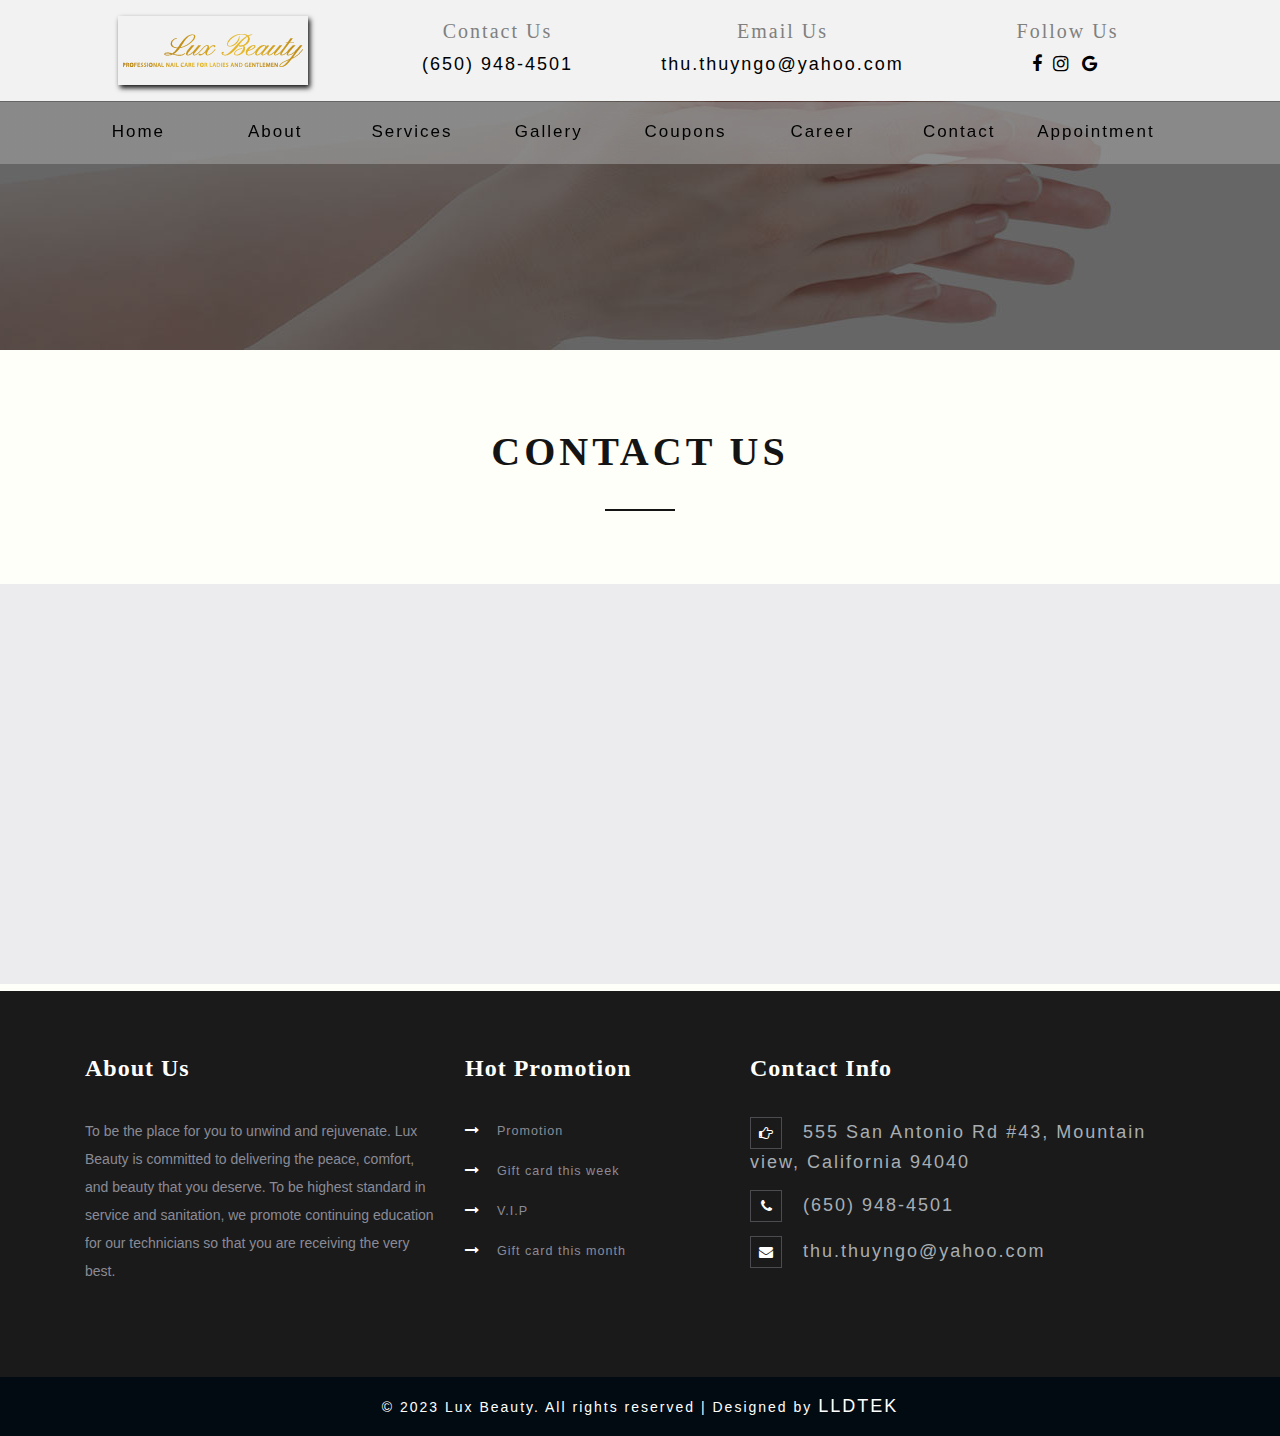
<file: contact.html>
<!--
author: W3layouts
author URL: http://w3layouts.com
License: Creative Commons Attribution 3.0 Unported
License URL: http://creativecommons.org/licenses/by/3.0/
-->
<!DOCTYPE html>
<html lang="en">

<head>
	<title>Contact | Lux Beauty </title>
	<!-- custom-theme -->
	<meta name="viewport" content="width=device-width, initial-scale=1">
	<meta http-equiv="Content-Type" content="text/html; charset=utf-8" />
	<meta name="keywords"
		content="Lux Beauty  salon, nails salon, nails salon near me, nails in arizona, nails in scottsdale, luxury nails, best nails color, nails spa, nails salon, nails bar, perfect nail, nails polish, gel polish, acrylics, nails company, best nail color,nude nail colors, nail design, hight-end service nail in arizona, luxury nails in scottsdale, nails salon in arizona, nails spa near me, nails salon near me, manicure, acrylic paint, pedicure near me, nail bar near me, nail salon in arizona 85251, nail salon 85251, hot nails, top nail salon, nail salon in boston, boston, best nail salon in boston, best nail salon in scottsdale, hottest nails design, hot nails design, top nails design, the best nails salon in, top nails salon in, t's nails, lux nail & spa - tiệm chăm sóc móng ở scottsdale arizona, pretty nails, green nails, summer nails 2022, christmas nails 2022, fall nails 2022, vip nails conway ar, shining nails, lux nails rogers ar, splurge nails, lush nails, lush nails fayetteville ar, magic nails, beautiful nails and spa, french tip nails, gel x nails, nail ideas, gel x nails near me, dip nails near me, nail designs" />

	<script type="application/x-javascript"> addEventListener("load", function() { setTimeout(hideURLbar, 0); }, false);
		function hideURLbar(){ window.scrollTo(0,1); } </script>

	<!-- custom-theme css files -->
	<link href="css/bootstrap.css" rel="stylesheet" type="text/css" media="all" />
	<link href="css/style.css" rel="stylesheet" type="text/css" media="all" />
	<link rel="icon" href="images/Lux-beauty-favicon.svg">
	<!-- //custom-theme css files-->

	<!-- font-awesome-icons -->
	<link href="css/font-awesome.css" rel="stylesheet">
	<!-- //font-awesome-icons -->

</head>

<body>

	<!--/main-header-->
	<div class="baner" style="background-image: url(images/Lux-beauty-banner.jpg); background-repeat: no-repeat; background-position: 20% 96%;">

		<!--/banner-info-->
		<div id="header"></div>
		<!--/banner-info-->
	</div>
	<!--/banner-section-->
	<!-- /inner_content -->
	<div class="banner-bottom">
		<div class="container">
			<div class="inner_sec_info_agileits_w3">
				<div class="headingg">
					<h3 class="heading-agileinfo mb-0">Contact Us</h3>
					<span class="text-sub-heading-black"></span>
					<div class="parent-line"><span class="line-black"></span></div>
				</div>

			</div>


		</div>
	</div>
	<!-- /map -->
	<div class="map_w3layouts_agile">
		<iframe src="#" style="border:0" data-maps></iframe>
	</div>

	<!-- //map -->

	<div id="footer"></div>
	<!-- //footer -->
	<!-- bootstrap-modal-pop-up -->
	<div class="modal video-modal fade" id="myModal" tabindex="-1" role="dialog" aria-labelledby="myModal">
		<div class="modal-dialog" role="document">
			<div class="modal-content">
				<div class="modal-header">
					Pedicure
					<button type="button" class="close" data-dismiss="modal" aria-label="Close"><span
							aria-hidden="true">&times;</span></button>
				</div>
				<div class="modal-body">
					<!--<img src="images/g4.jpg" alt=" " class="img-responsive" />-->
					<p>Ut enim ad minima veniam, quis nostrum
						exercitationem ullam corporis suscipit laboriosam,
						nisi ut aliquid ex ea commodi consequatur? Quis autem
						vel eum iure reprehenderit qui in ea voluptate velit
						esse quam nihil molestiae consequatur, vel illum qui
						dolorem eum fugiat quo voluptas nulla pariatur.
						<i>" Quis autem vel eum iure reprehenderit qui in ea voluptate velit
							esse quam nihil molestiae consequatur.</i>
					</p>
				</div>
			</div>
		</div>
	</div>
	<!-- //bootstrap-modal-pop-up -->
	<!-- js -->
	<script type="text/javascript" src="js/jquery-3.6.1.min.js"></script>
	<!-- for bootstrap working -->
	<script src="js/bootstrap.js"></script>
	<!-- //for bootstrap working -->
	<!-- for smooth scrolling -->
	<script type="text/javascript" src="js/move-top.js"></script>
	<script type="text/javascript" src="js/easing.js"></script>
	<!-- here stars scrolling icon -->
	<script type="text/javascript">
		$(document).ready(function () {
			/*
				var defaults = {
				containerID: 'toTop', // fading element id
				containerHoverID: 'toTopHover', // fading element hover id
				scrollSpeed: 1200,
				easingType: 'linear' 
				};
			*/

			$().UItoTop({ easingType: 'easeOutQuart' });

		});
	</script>
	<!-- //here ends scrolling icon -->
	<!-- //for smooth scrolling -->

	<script type="text/javascript">
		$(window).scroll(function () {

			var a = 100;
			var pos = $(window).scrollTop();
			if (pos > a) {
				$("#myNav").css({
					top: '0',
					background: 'linear-gradient(135deg, #a5a5a5, #a5a5a5)'
				});
			}
			else {
				$("#myNav").css({
					top: '101px',
					background: 'linear-gradient(135deg, #a5a5a590, #a5a5a590)'
				})
			}
		});

	</script>



	<!-- scrolling script -->
	<script type="text/javascript">
		jQuery(document).ready(function ($) {
			$(".scroll").click(function (event) {
				event.preventDefault();
				$('html,body').animate({ scrollTop: $(this.hash).offset().top }, 1000);
			});
		});
	</script>
	<!-- //scrolling script -->

	<script src='./scripts/load_data_util.js'></script>
	<script>
		$(document).ready(function () {
			loadData("CONTACT");
		});
	</script>

</body>

</html>
</file>
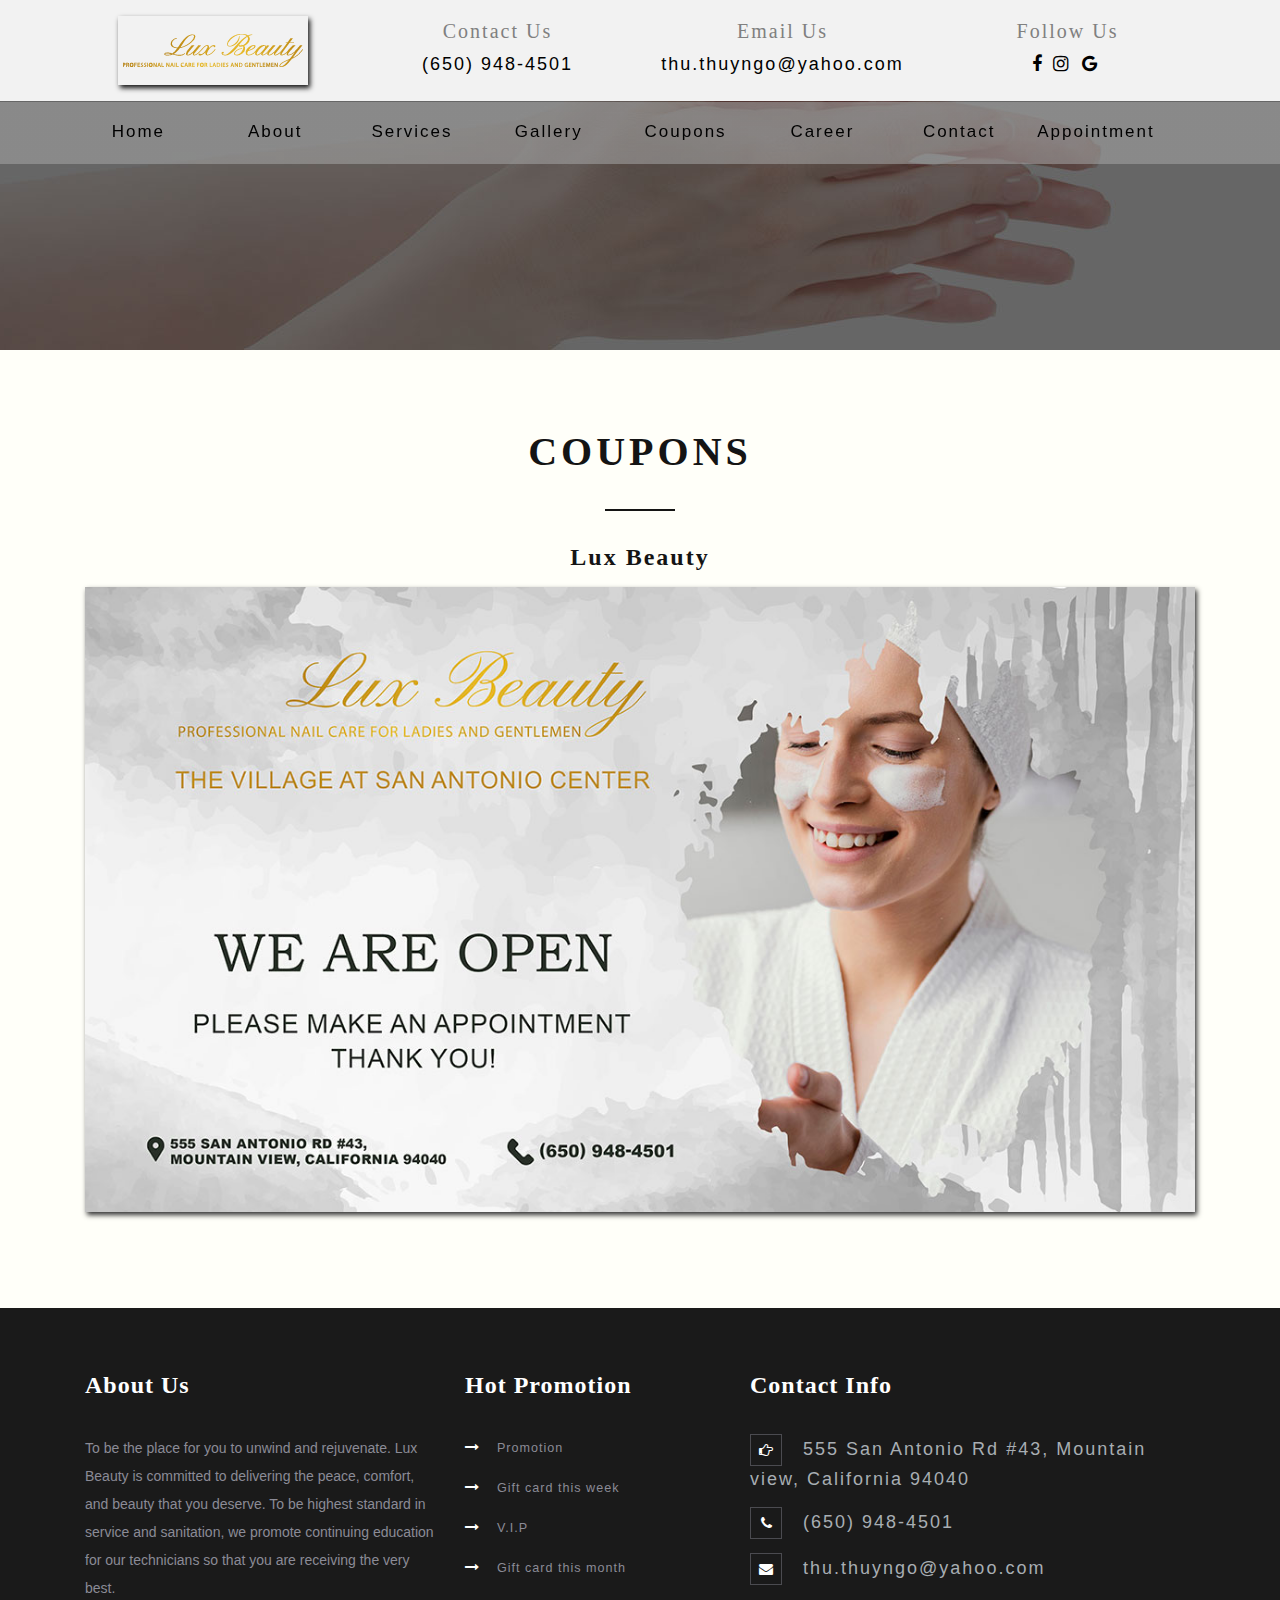
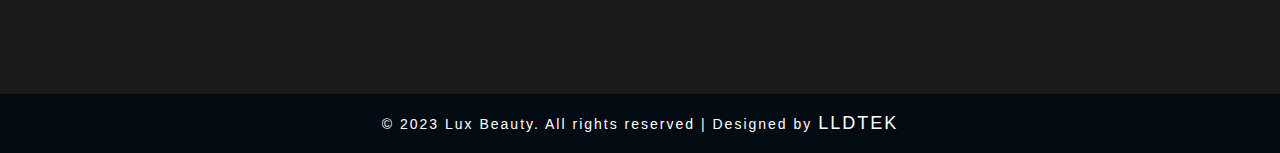
<file: coupons.html>
<!--
author: W3layouts
author URL: http://w3layouts.com
License: Creative Commons Attribution 3.0 Unported
License URL: http://creativecommons.org/licenses/by/3.0/
-->
<!DOCTYPE html>
<html lang="en">

<head>
	<title>Coupons | Lux Beauty</title>
	<!-- custom-theme -->
	<meta name="viewport" content="width=device-width, initial-scale=1">
	<meta http-equiv="Content-Type" content="text/html; charset=utf-8" />
	<meta name="keywords"
		content="Lux Beauty  salon, nails salon, nails salon near me, nails in arizona, nails in scottsdale, luxury nails, best nails color, nails spa, nails salon, nails bar, perfect nail, nails polish, gel polish, acrylics, nails company, best nail color,nude nail colors, nail design, hight-end service nail in arizona, luxury nails in scottsdale, nails salon in arizona, nails spa near me, nails salon near me, manicure, acrylic paint, pedicure near me, nail bar near me, nail salon in arizona 85251, nail salon 85251, hot nails, top nail salon, nail salon in boston, boston, best nail salon in boston, best nail salon in scottsdale, hottest nails design, hot nails design, top nails design, the best nails salon in, top nails salon in, t's nails, lux nail & spa - tiệm chăm sóc móng ở scottsdale arizona, pretty nails, green nails, summer nails 2022, christmas nails 2022, fall nails 2022, vip nails conway ar, shining nails, lux nails rogers ar, splurge nails, lush nails, lush nails fayetteville ar, magic nails, beautiful nails and spa, french tip nails, gel x nails, nail ideas, gel x nails near me, dip nails near me, nail designs" />
	<script type="application/x-javascript"> addEventListener("load", function() { setTimeout(hideURLbar, 0); }, false);
		function hideURLbar(){ window.scrollTo(0,1); } </script>
	<!-- custom-theme css files -->
	<link href="css/bootstrap.css" rel="stylesheet" type="text/css" media="all" />
	<link href="css/style.css" rel="stylesheet" type="text/css" media="all" />
	<link rel="icon" href="images/Lux-beauty-favicon.svg">
	<!-- //custom-theme css files-->

	<!-- font-awesome-icons -->
	<link href="css/font-awesome.css" rel="stylesheet">
	<!-- //font-awesome-icons -->

</head>

<body>

	<!--/main-header-->
	<div class="baner" style="background-image: url(images/Lux-beauty-banner.jpg); background-repeat: no-repeat; background-position: 20% 96%;">

		<div id="header"></div>
	</div>
	<!--/banner-section-->
	<!-- about inner -->
	<div class="about-bottom inner-padding">
		<div class="container">
			<div class="heading">
				<h3 class="heading-agileinfo mb-0">COUPONS</h3>
				<span class="text-sub-heading-black"></span>
				<div class="parent-line"><span class="line-black"></span></div>
			</div>
			<div class="about-bott-right">
				<h5 name="storeName"></h5>
				<div class="col-md-12 w3_agile_gallery_grid">
					<div class="agile_gallery_grid">
						<div class="agile_gallery_grid1">
							<img id="gallery_image" src="./images/Lux-beauty-coupons.jpg"
								alt="" class="img-responsive" pic_src="gallery-01">
						</div>
					</div>
				</div>
			</div>
			
			
		</div>
	</div>


	
	<!-- Team
<div class="team">
		<div class="container">
		<h3 class="heading-agileinfo">Our beuticians<span></span></h3>
			<div class="agile_team_grids">
				<div class="col-md-3 agile_team_grid">
					<div class="view view-sixth">
						<img src="images/about/image-1.jpg" alt=" " class="img-responsive">
						<div class="mask">
							<h5>Lorem Ipsum</h5>
							<div class="agileits_social_icons">
								<ul class="social_agileinfo">
									<li><a href="#" class="w3_facebook"><i class="fa fa-facebook"></i></a></li>
									<li><a href="#" class="w3_twitter"><i class="fa fa-twitter"></i></a></li>
									<li><a href="#" class="w3_instagram"><i class="fa fa-instagram"></i></a></li>
								</ul>
							</div>
						</div>
					</div>
					<h4>Daniel</h4>
					<a href="#">BOOKING</a>
				</div>
				<div class="col-md-3 agile_team_grid">
					<div class="view view-sixth">
						<img src="images/about/image-2.jpg" alt=" " class="img-responsive">
						<div class="mask">
							<h5>Lorem Ipsum</h5>
							<div class="agileits_social_icons">
								<ul class="social_agileinfo">
									<li><a href="#" class="w3_facebook"><i class="fa fa-facebook"></i></a></li>
									<li><a href="#" class="w3_twitter"><i class="fa fa-twitter"></i></a></li>
									<li><a href="#" class="w3_instagram"><i class="fa fa-instagram"></i></a></li>
								</ul>
							</div>
						</div>
					</div>
					<h4>Mary Winkler</h4>
					<a href="#">BOOKING</a>
				</div>
				<div class="col-md-3 agile_team_grid">
					<div class="view view-sixth">
						<img src="images/about/image-3.jpg" alt=" " class="img-responsive">
						<div class="mask">
							<h5>Lorem Ipsum</h5>
							<div class="agileits_social_icons">
								<ul class="social_agileinfo">
									<li><a href="#" class="w3_facebook"><i class="fa fa-facebook"></i></a></li>
									<li><a href="#" class="w3_twitter"><i class="fa fa-twitter"></i></a></li>
									<li><a href="#" class="w3_instagram"><i class="fa fa-instagram"></i></a></li>
								</ul>
							</div>
						</div>
					</div>
					<h4>James Mac</h4>
					<a href="#">BOOKING</a>
				</div>
				<div class="col-md-3 agile_team_grid">
					<div class="view view-sixth">
						<img src="images/about/image-4.jpg" alt=" " class="img-responsive">
						<div class="mask">
							<h5>Lorem Ipsum</h5>
							<div class="agileits_social_icons">
								<ul class="social_agileinfo">
									<li><a href="#" class="w3_facebook"><i class="fa fa-facebook"></i></a></li>
									<li><a href="#" class="w3_twitter"><i class="fa fa-twitter"></i></a></li>
									<li><a href="#" class="w3_instagram"><i class="fa fa-instagram"></i></a></li>
								</ul>
							</div>
						</div>
					</div>
					<h4>Smith Carls</h4>
					<a href="#">BOOKING</a>
				</div>
				<div class="clearfix"> </div>
			</div>
		</div>
	</div>
	-->

	<!-- footer -->
	<div id="footer"></div>
	<!-- bootstrap-modal-pop-up -->
	<div class="modal video-modal fade" id="myModal" tabindex="-1" role="dialog" aria-labelledby="myModal">
		<div class="modal-dialog" role="document">
			<div class="modal-content">
				<div class="modal-header">
					Pedicure
					<button type="button" class="close" data-dismiss="modal" aria-label="Close"><span
							aria-hidden="true">&times;</span></button>
				</div>
				<div class="modal-body">
					<!--<img src="images/image-27.jpg" alt=" " class="img-responsive" />-->
					<p>Ut enim ad minima veniam, quis nostrum
						exercitationem ullam corporis suscipit laboriosam,
						nisi ut aliquid ex ea commodi consequatur? Quis autem
						vel eum iure reprehenderit qui in ea voluptate velit
						esse quam nihil molestiae consequatur, vel illum qui
						dolorem eum fugiat quo voluptas nulla pariatur.
						<i>" Quis autem vel eum iure reprehenderit qui in ea voluptate velit
							esse quam nihil molestiae consequatur.</i>
					</p>
				</div>
			</div>
		</div>
	</div>
	<!-- //bootstrap-modal-pop-up -->
	<!-- js -->
	<script type="text/javascript" src="js/jquery-3.6.1.min.js"></script>
	<!-- for bootstrap working -->
	<script src="js/bootstrap.js"></script>
	<!-- //for bootstrap working -->

	<script type="text/javascript">
		$(window).scroll(function () {

			var a = 100;
			var pos = $(window).scrollTop();
			if (pos > a) {
				$("#myNav").css({
					top: '0',
					background: 'linear-gradient(135deg, #a5a5a5, #a5a5a5)'
				});
			}
			else {
				$("#myNav").css({
					top: '101px',
					background: 'linear-gradient(135deg, #a5a5a590, #a5a5a590)'
				})
			}
		});

	</script>



	<!-- for smooth scrolling -->
	<script type="text/javascript" src="js/move-top.js"></script>
	<script type="text/javascript" src="js/easing.js"></script>
	<!-- here stars scrolling icon -->
	<script type="text/javascript">
		$(document).ready(function () {
			/*
				var defaults = {
				containerID: 'toTop', // fading element id
				containerHoverID: 'toTopHover', // fading element hover id
				scrollSpeed: 1200,
				easingType: 'linear' 
				};
			*/

			$().UItoTop({ easingType: 'easeOutQuart' });
		});
	</script>
	<!-- //here ends scrolling icon -->
	<!-- //for smooth scrolling -->

	<!-- scrolling script -->
	<script type="text/javascript">
		jQuery(document).ready(function ($) {
			$(".scroll").click(function (event) {
				event.preventDefault();
				$('html,body').animate({ scrollTop: $(this.hash).offset().top }, 1000);
			});
		});
	</script>
	<!-- //scrolling script -->

	<script src='./scripts/load_data_util.js'></script>
	<script>
		$(document).ready(function () {
			loadData("ABOUT");
		});
	</script>

</body>

</html>
</file>
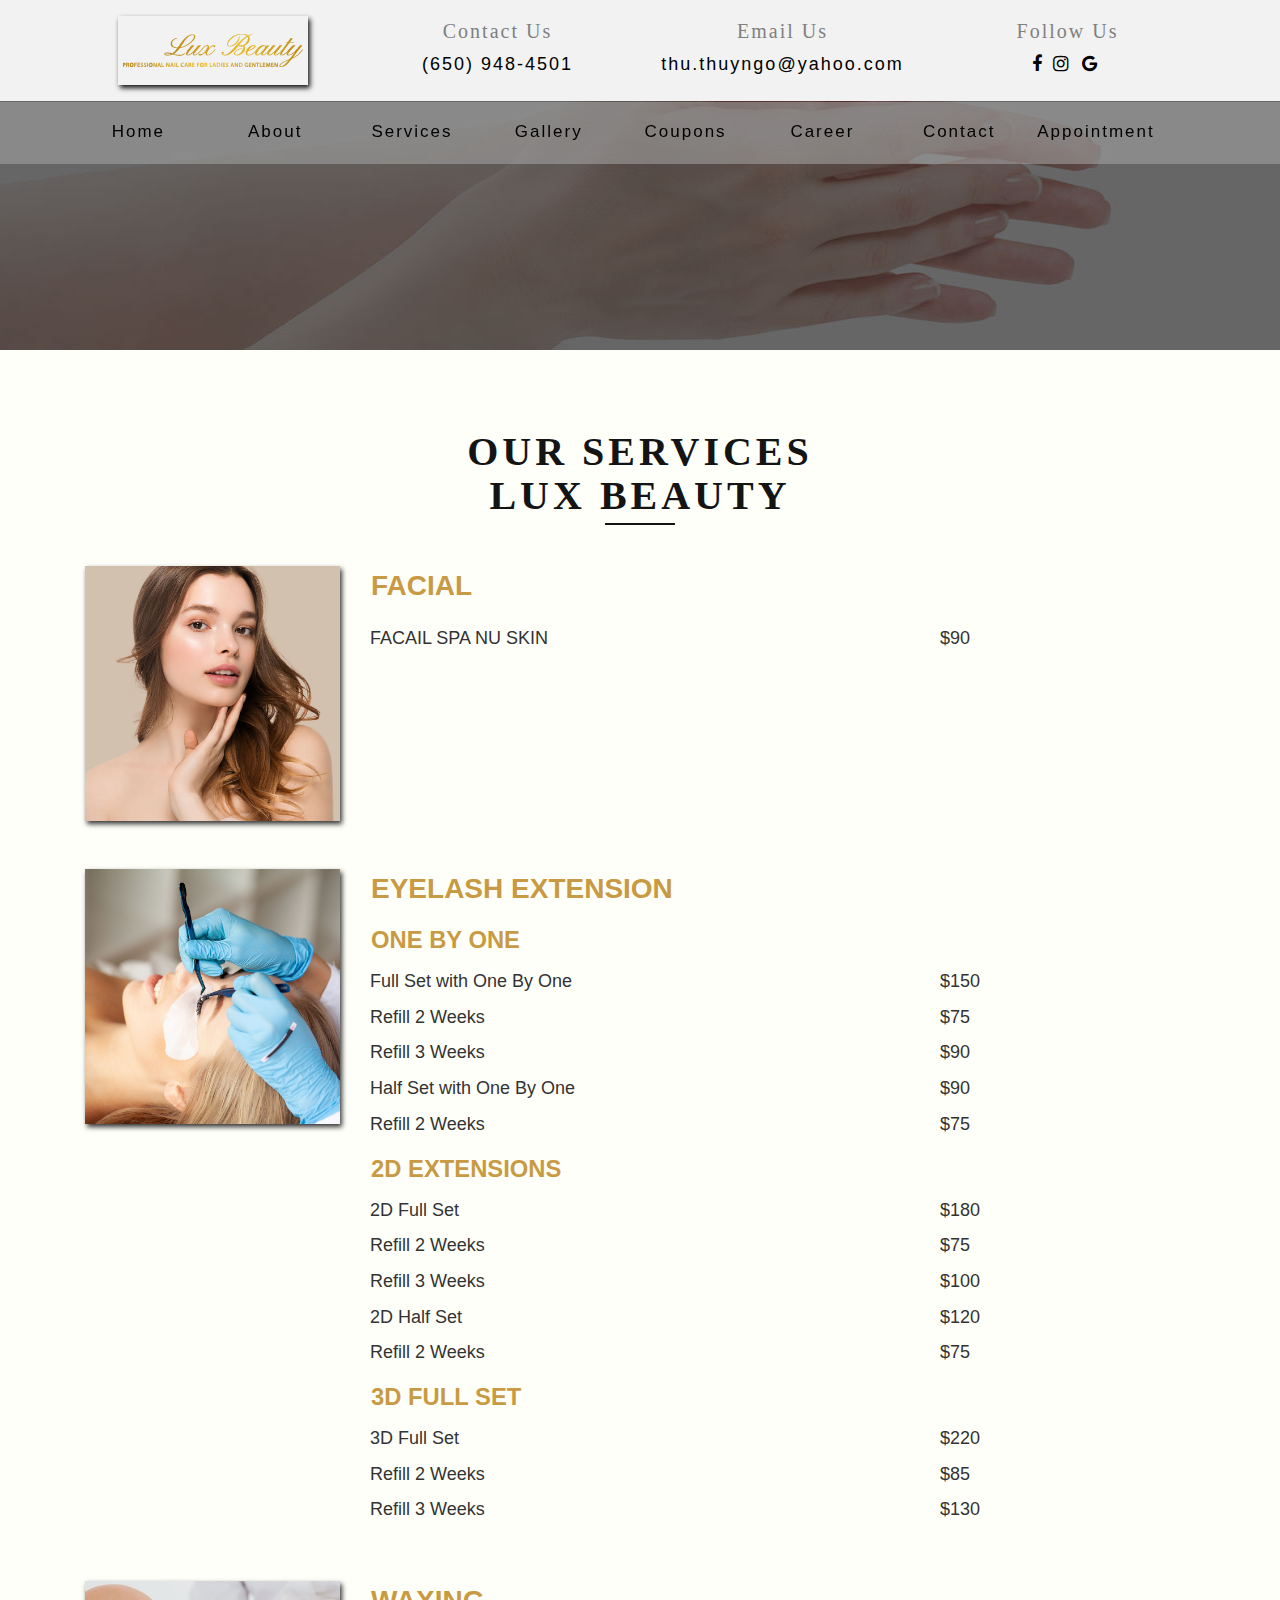
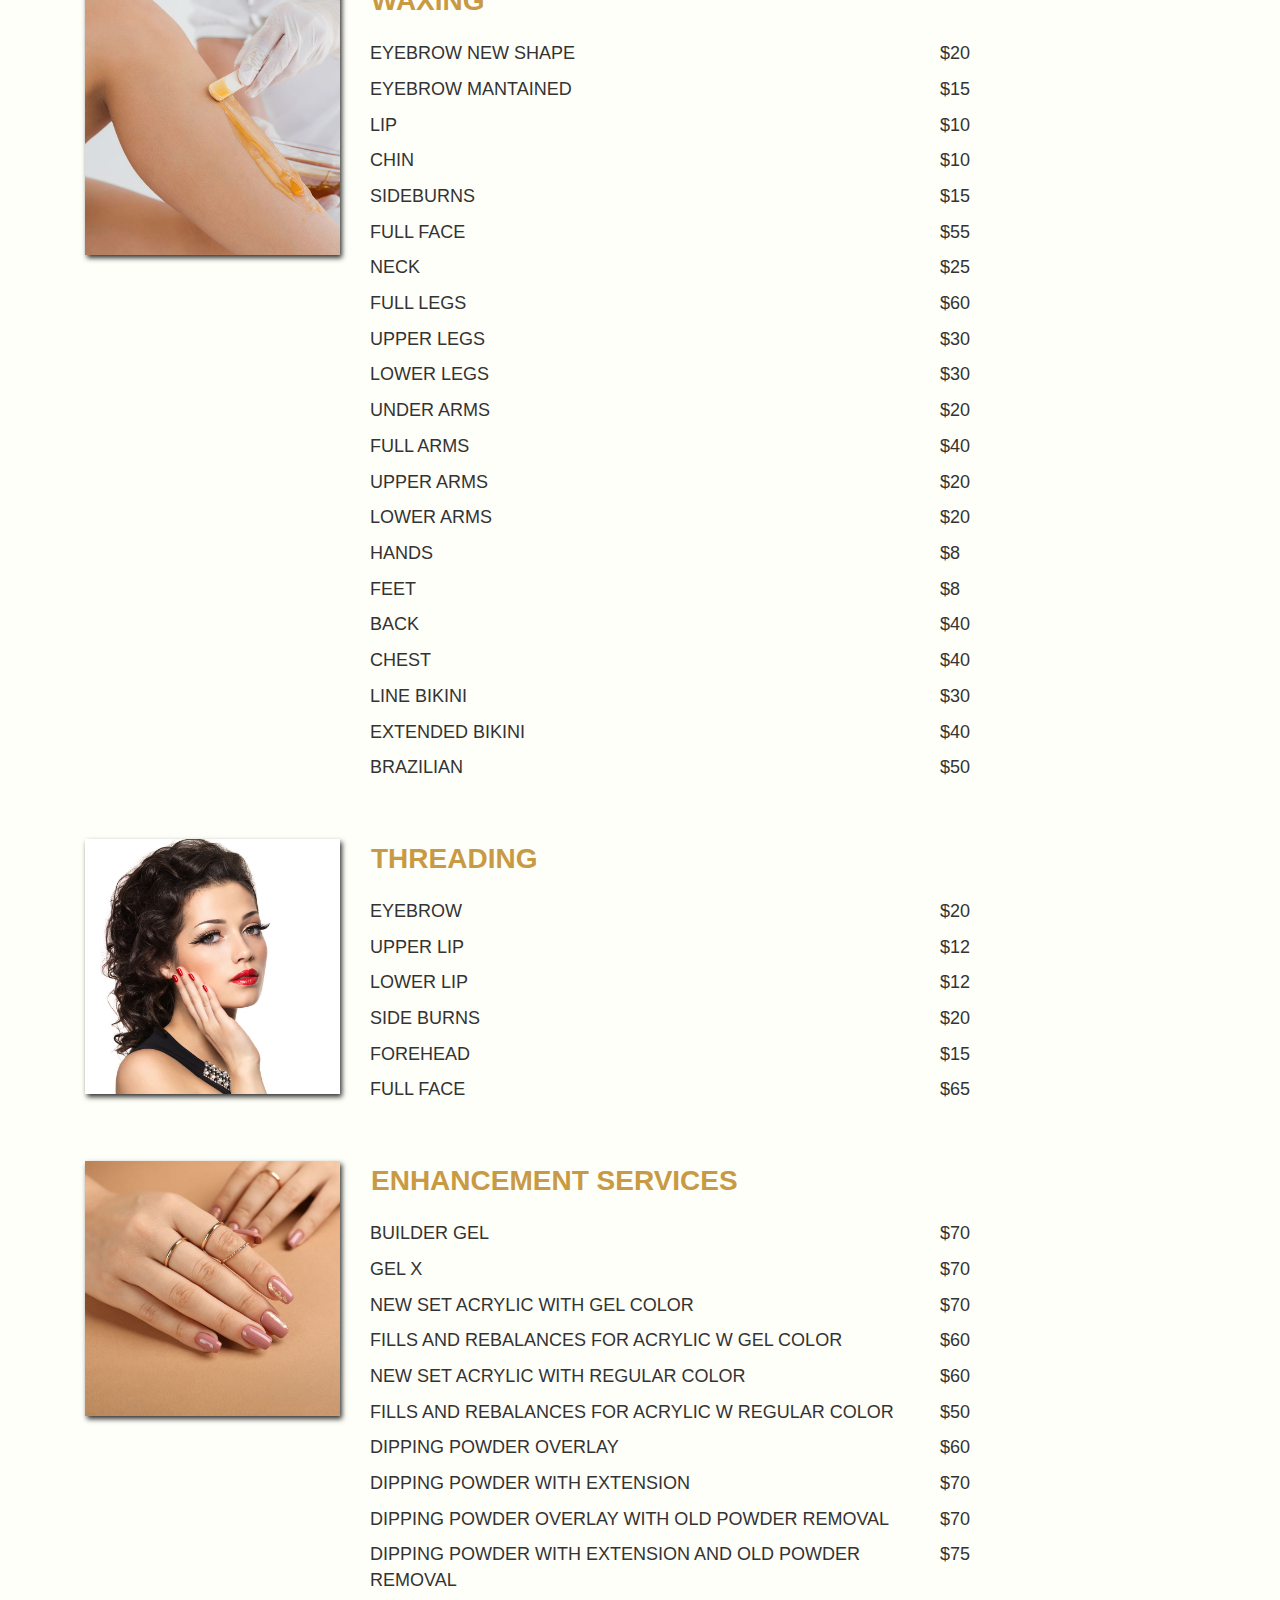
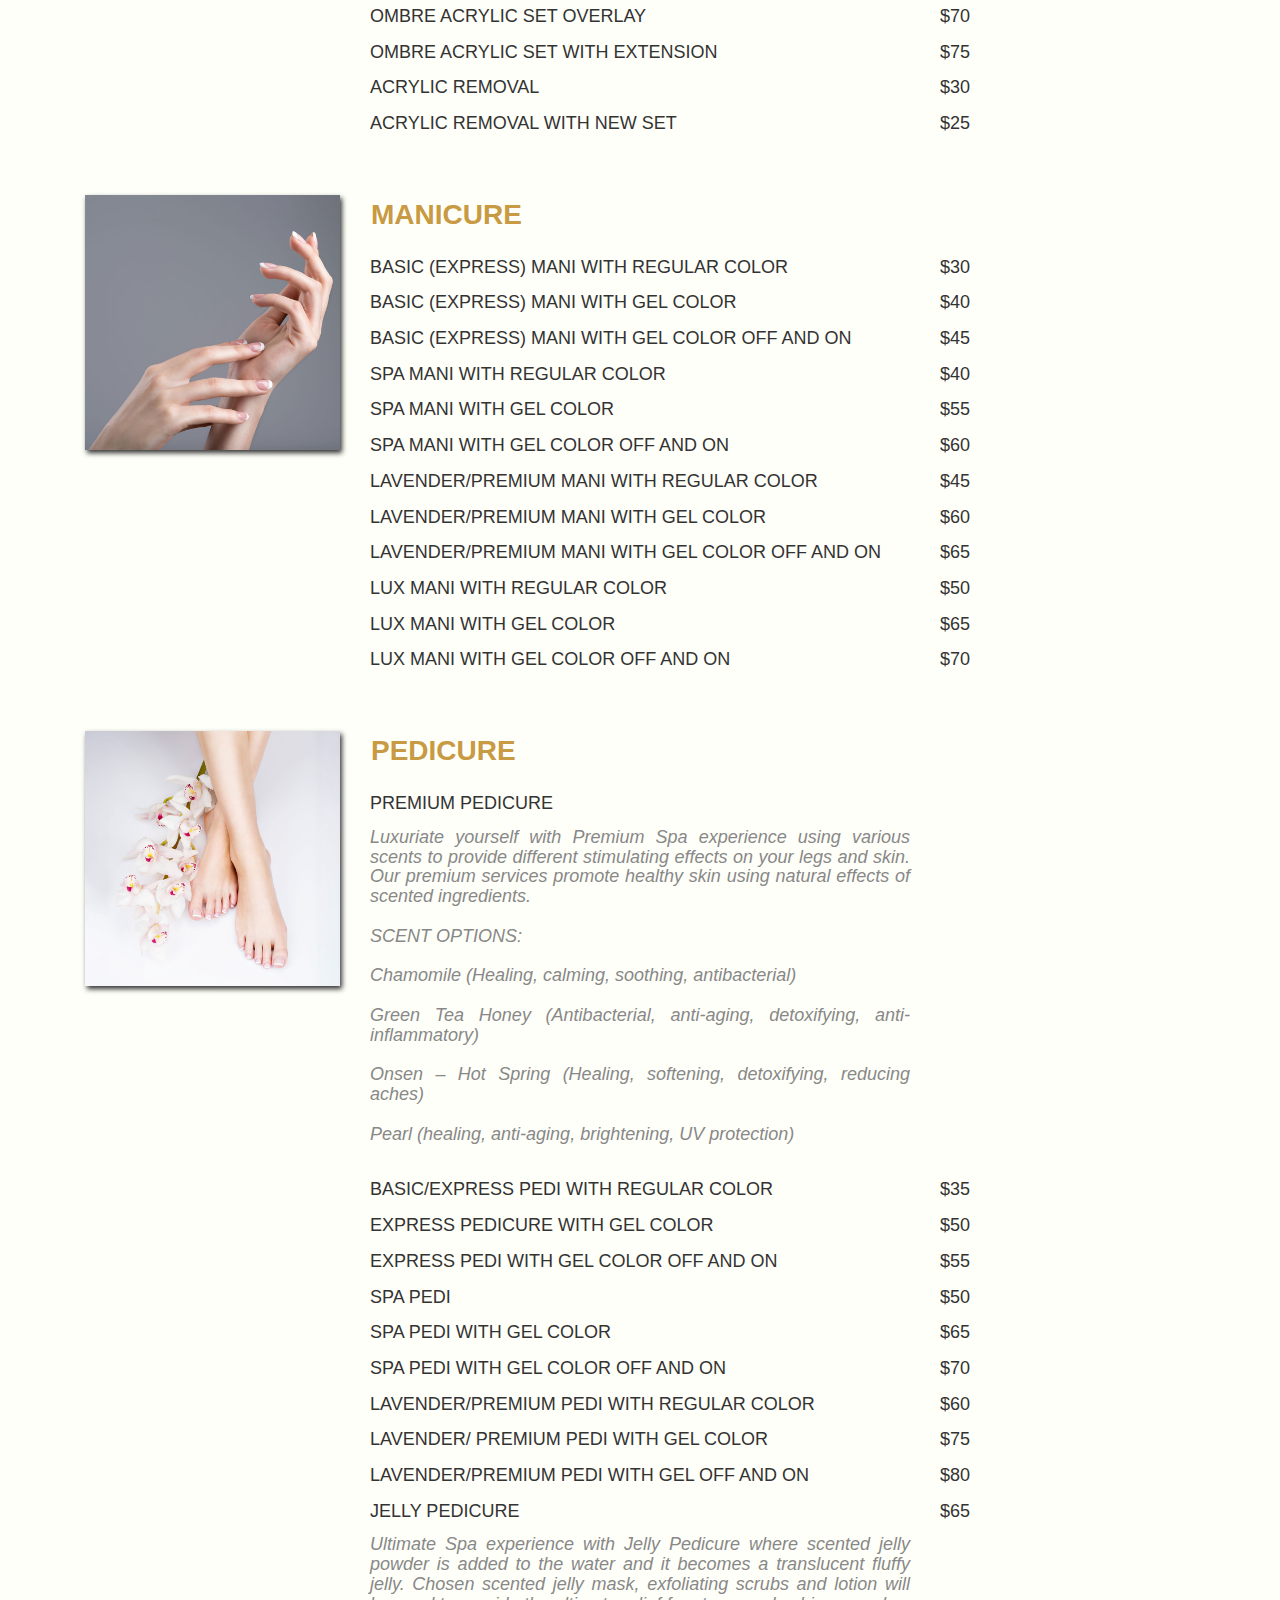
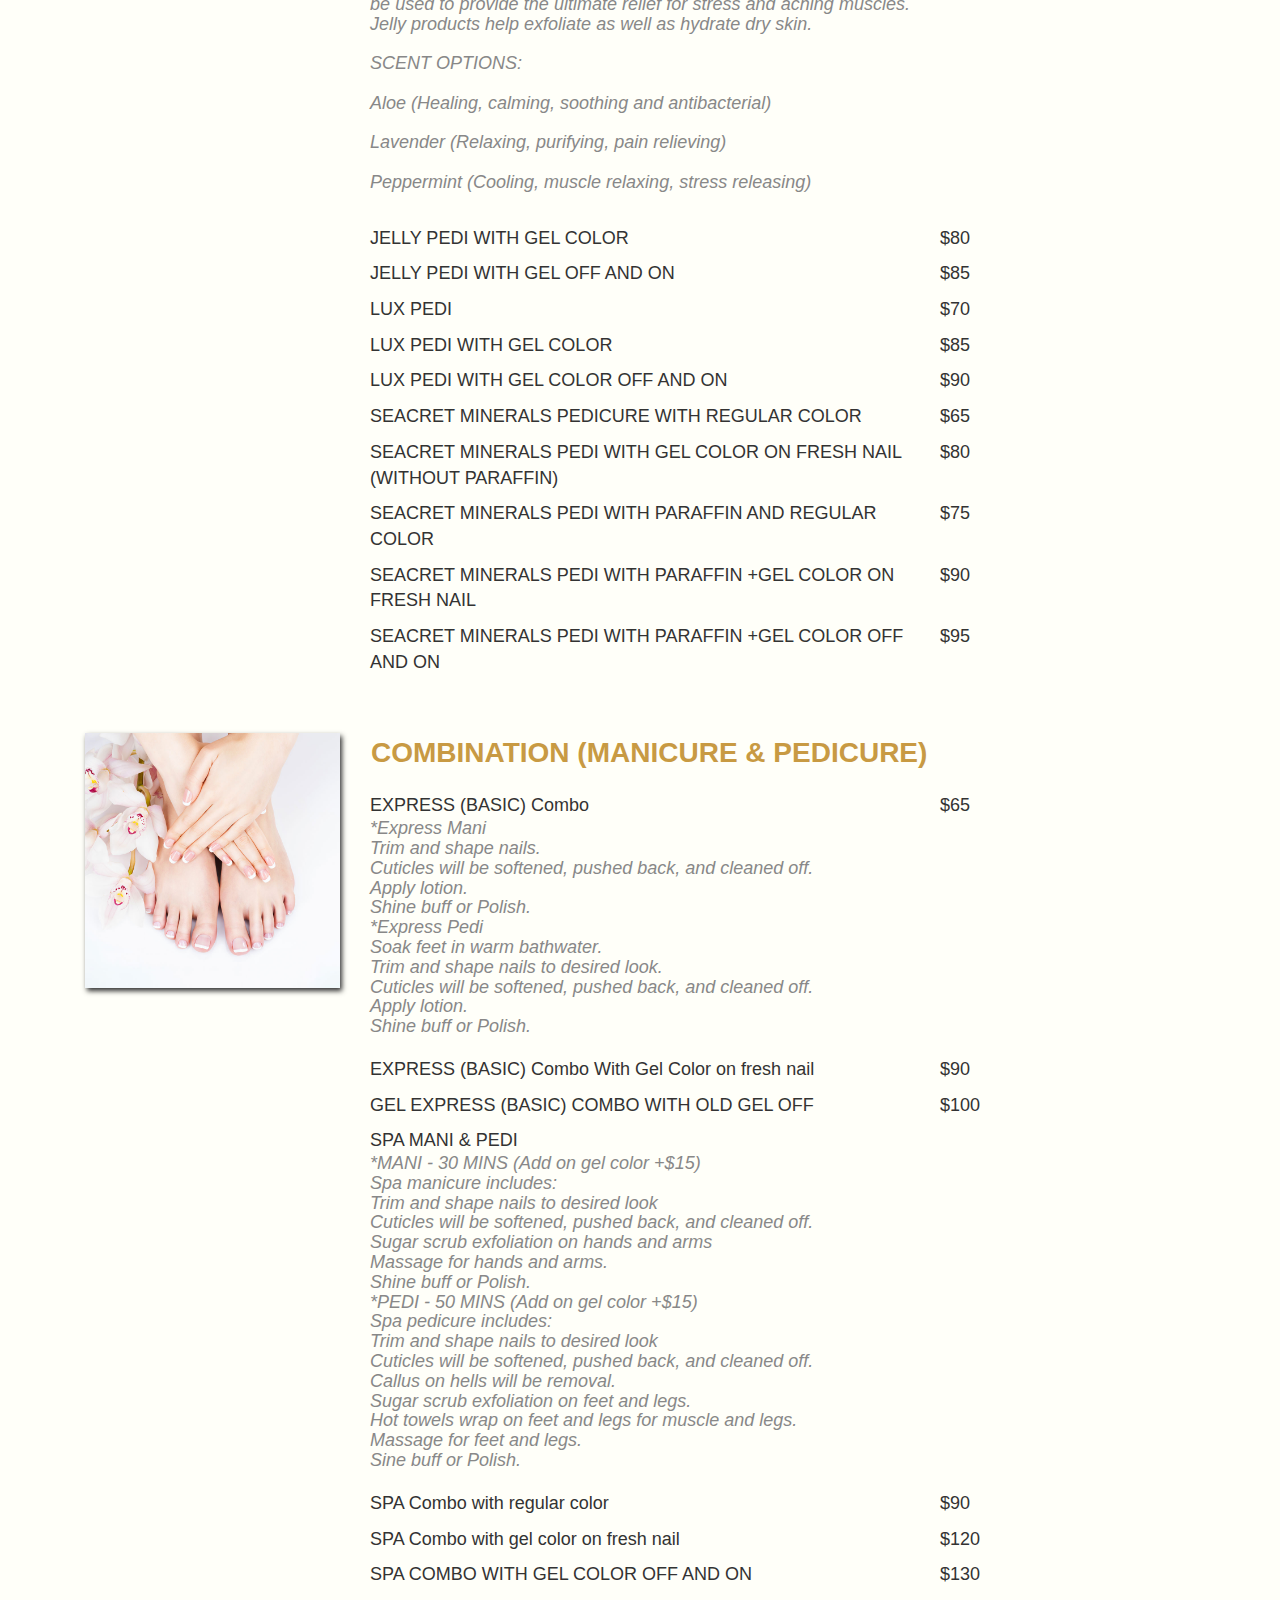
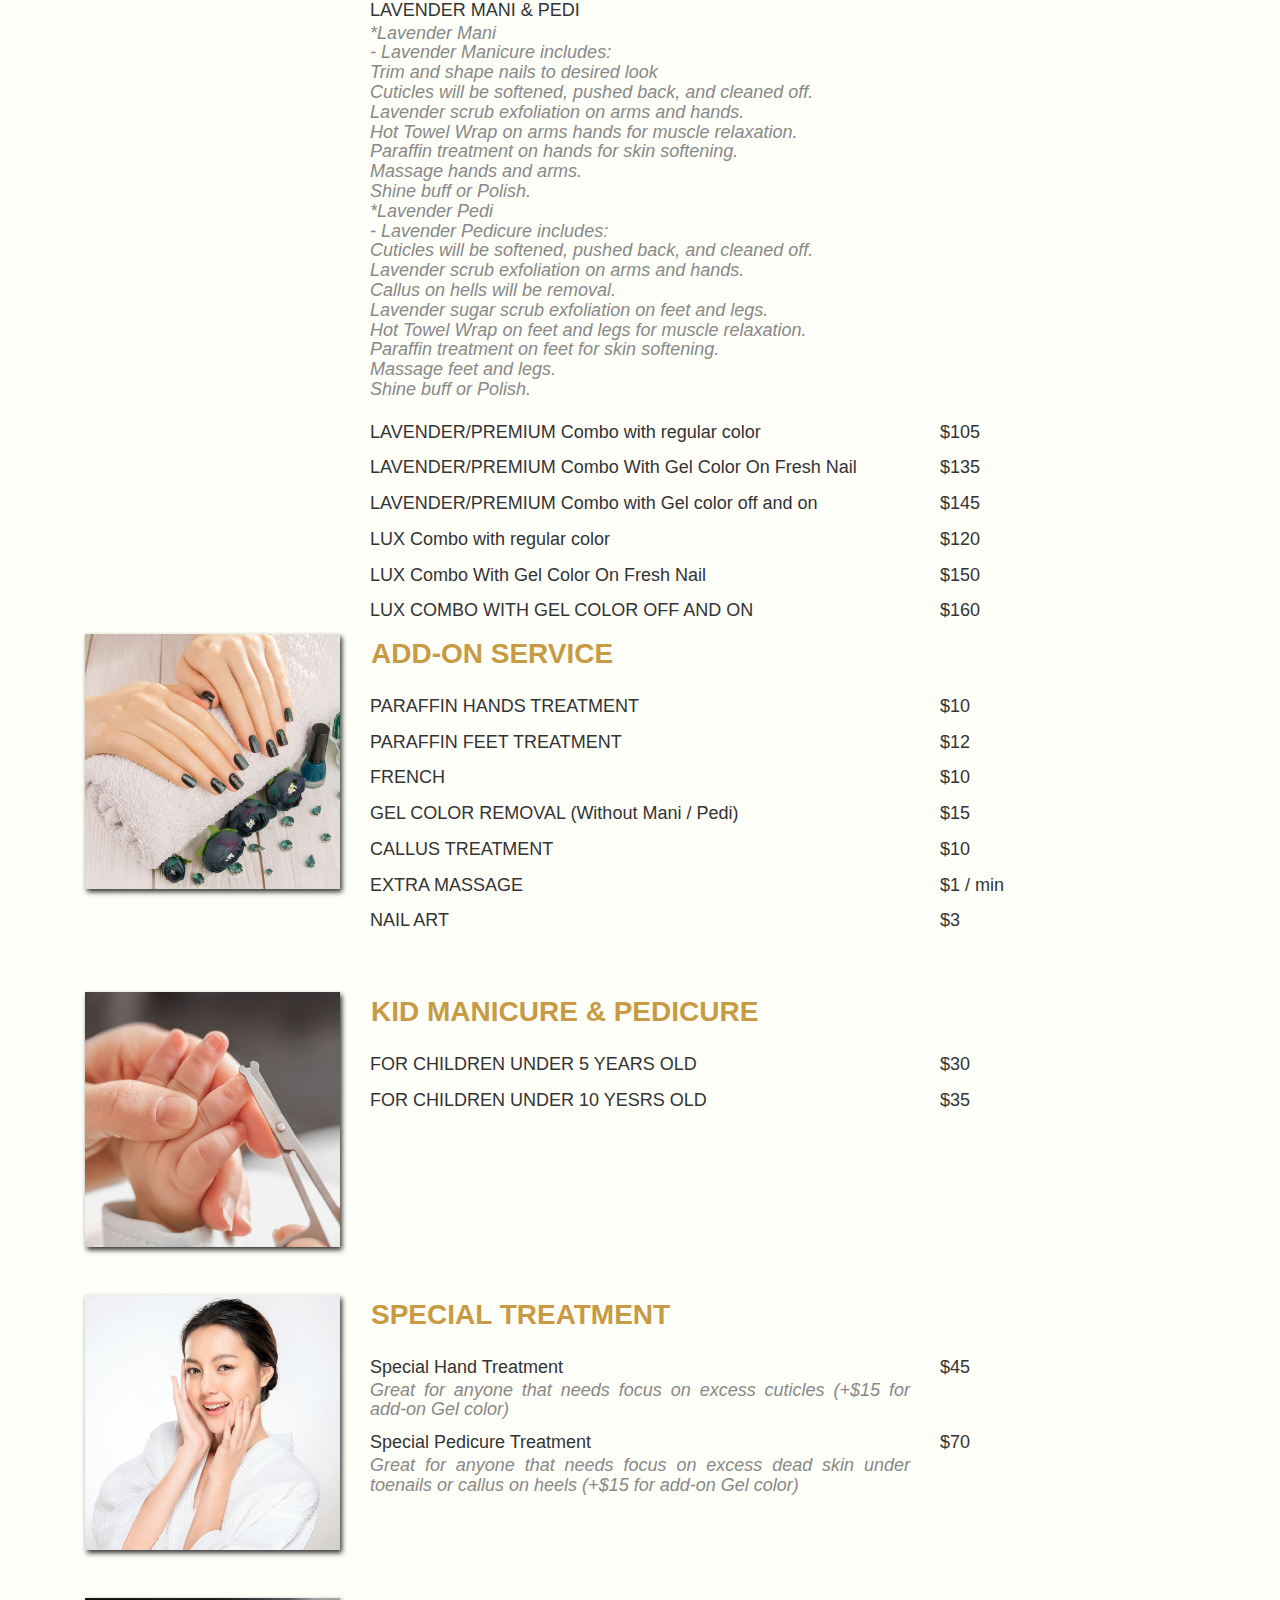
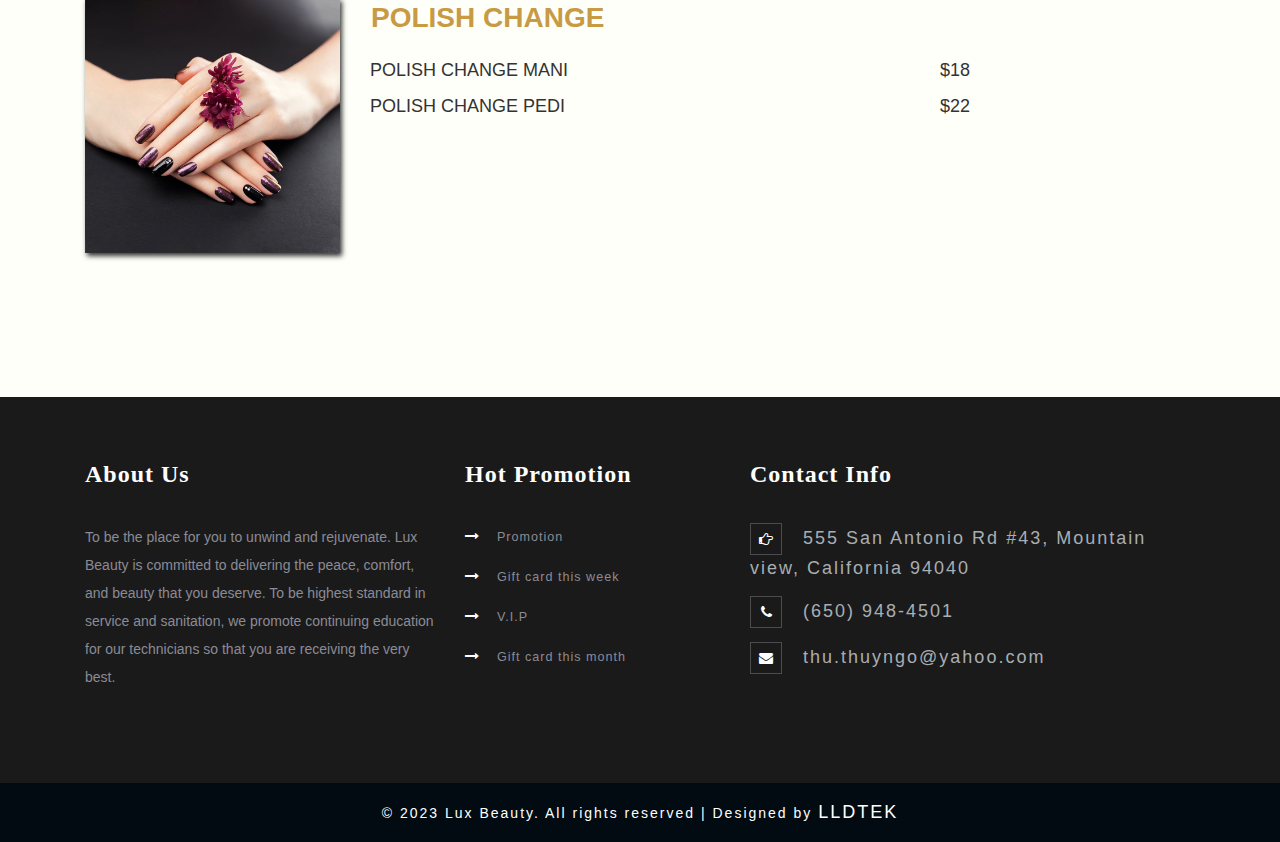
<file: services.html>
<!--
author: W3layouts
author URL: http://w3layouts.com
License: Creative Commons Attribution 3.0 Unported
License URL: http://creativecommons.org/licenses/by/3.0/
-->
<!DOCTYPE html>
<html lang="en">

<head>
	<title>Services | Lux Beauty </title>
	<!-- custom-theme -->
	<meta name="viewport" content="width=device-width, initial-scale=1">
	<meta http-equiv="Content-Type" content="text/html; charset=utf-8" />
	<meta name="keywords"
		content="Lux Beauty  salon, nails salon, nails salon near me, nails in arizona, nails in scottsdale, luxury nails, best nails color, nails spa, nails salon, nails bar, perfect nail, nails polish, gel polish, acrylics, nails company, best nail color,nude nail colors, nail design, hight-end service nail in arizona, luxury nails in scottsdale, nails salon in arizona, nails spa near me, nails salon near me, manicure, acrylic paint, pedicure near me, nail bar near me, nail salon in arizona 85251, nail salon 85251, hot nails, top nail salon, nail salon in boston, boston, best nail salon in boston, best nail salon in scottsdale, hottest nails design, hot nails design, top nails design, the best nails salon in, top nails salon in, t's nails, lux nail & spa - tiệm chăm sóc móng ở scottsdale arizona, pretty nails, green nails, summer nails 2022, christmas nails 2022, fall nails 2022, vip nails conway ar, shining nails, lux nails rogers ar, splurge nails, lush nails, lush nails fayetteville ar, magic nails, beautiful nails and spa, french tip nails, gel x nails, nail ideas, gel x nails near me, dip nails near me, nail designs" />

	<script type="application/x-javascript"> addEventListener("load", function() { setTimeout(hideURLbar, 0); }, false);
		function hideURLbar(){ window.scrollTo(0,1); } </script>
	<!-- custom-theme css files -->
	<link href="css/bootstrap.css" rel="stylesheet" type="text/css" media="all" />
	<link href="css/style.css" rel="stylesheet" type="text/css" media="all" />
	<!-- //custom-theme css files-->
	<!-- font-awesome-icons -->
	<link href="css/font-awesome.css" rel="stylesheet">
	<link rel="icon" href="images/Lux-beauty-favicon.svg">
	<!-- //font-awesome-icons -->

</head>

<body>

	<!--/main-header-->
	<div class="baner"  style="background-image: url(/images/Lux-beauty-banner.jpg); background-repeat: no-repeat; background-position: 20% 96%;">
		<div id="header"></div>
	</div>
	<!--/banner-section-->
	<!-- about-top -->
	<div class="agileits-about-top">
		<div class="container">
			<div class="heading">
				<h3 class="heading-agileinfo mb-0">Our Services</h3>
				<h3 class="heading-agileinfo mb-0" name="storeName"></h3>
				<div class="parent-line"><span class="line-black"></span></div>
			</div>

			<div class="row my-5">
				<div class="col-sm-3 border-right-img"> <img src="./images/Lux-beauty-service-12.jpg" alt="Lux Beauty">
				</div>
				<div class="col-sm-9 px-0">
					<div class="row">
						<div class="row margin-top pl-3">
							<div class="title-big font-better text-capitalize" style="font-size:28px">FACIAL</div>
						</div>
					</div>
					<p class="description"></p>
					<div class="row mt-md-3">
						<div class="title-small row">
							<div class="col-xs-10 col-sm-8">FACAIL SPA NU SKIN</div>
							<div class="col-xs-2 col-sm-4 color-price pr-0">$90</div>
						</div>
						<div class="title-small row">
							<div class="col-12 description"></div>
						</div>
					</div>
				</div>
			</div>
			<div class="line-dash"></div>

			<div class="row my-5">
				<div class="col-sm-3 border-right-img"> <img src="./images/Lux-beauty-service-11.jpg" alt="Lux Beauty">
				</div>
				<div class="col-sm-9 px-0">
					<div class="row">
						<div class="row margin-top pl-3">
							<div class="title-big font-better text-capitalize" style="font-size:28px">EYELASH EXTENSION</div>
						</div>
					</div>
					<div class="row">
						<div class="row margin-top pl-3">
							<div class="title-big font-better text-capitalize" style="font-size:28px">
								<small>ONE BY ONE</small>
							</div>
						</div>
					</div>
					<div class="row mt-md-3">
						<div class="title-small row">
							<div class="col-xs-10 col-sm-8">Full Set with One By One</div>
							<div class="col-xs-2 col-sm-4 color-price pr-0">$150</div>
						</div>
						<div class="title-small row">
							<div class="col-12 description"></div>
						</div>
						<div class="title-small row">
							<div class="col-xs-10 col-sm-8">Refill 2 Weeks</div>
							<div class="col-xs-2 col-sm-4 color-price pr-0">$75</div>
						</div>
						<div class="title-small row">
							<div class="col-12 description"></div>
						</div>
						<div class="title-small row">
							<div class="col-xs-10 col-sm-8">Refill 3 Weeks</div>
							<div class="col-xs-2 col-sm-4 color-price pr-0">$90</div>
						</div>
						<div class="title-small row">
							<div class="col-12 description"></div>
						</div>
						<div class="title-small row">
							<div class="col-xs-10 col-sm-8">Half Set with One By One</div>
							<div class="col-xs-2 col-sm-4 color-price pr-0">$90</div>
						</div>
						<div class="title-small row">
							<div class="col-12 description"></div>
						</div>
						<div class="title-small row">
							<div class="col-xs-10 col-sm-8">Refill 2 Weeks</div>
							<div class="col-xs-2 col-sm-4 color-price pr-0">$75</div>
						</div>
						<div class="title-small row">
							<div class="col-12 description"></div>
						</div>
					</div>

					<div class="row">
						<div class="row margin-top pl-3">
							<div class="title-big font-better text-capitalize" style="font-size:28px">
								<small>2D EXTENSIONS</small>
							</div>
						</div>
					</div>
					<div class="row mt-md-3">
						<div class="title-small row">
							<div class="col-xs-10 col-sm-8">2D Full Set</div>
							<div class="col-xs-2 col-sm-4 color-price pr-0">$180</div>
						</div>
						<div class="title-small row">
							<div class="col-12 description"></div>
						</div>
						<div class="title-small row">
							<div class="col-xs-10 col-sm-8">Refill 2 Weeks</div>
							<div class="col-xs-2 col-sm-4 color-price pr-0">$75</div>
						</div>
						<div class="title-small row">
							<div class="col-12 description"></div>
						</div>
						<div class="title-small row">
							<div class="col-xs-10 col-sm-8">Refill 3 Weeks</div>
							<div class="col-xs-2 col-sm-4 color-price pr-0">$100</div>
						</div>
						<div class="title-small row">
							<div class="col-12 description"></div>
						</div>
						<div class="title-small row">
							<div class="col-xs-10 col-sm-8">2D Half Set</div>
							<div class="col-xs-2 col-sm-4 color-price pr-0">$120</div>
						</div>
						<div class="title-small row">
							<div class="col-12 description"></div>
						</div>
						<div class="title-small row">
							<div class="col-xs-10 col-sm-8">Refill 2 Weeks</div>
							<div class="col-xs-2 col-sm-4 color-price pr-0">$75</div>
						</div>
						<div class="title-small row">
							<div class="col-12 description"></div>
						</div>
					</div>

					<div class="row">
						<div class="row margin-top pl-3">
							<div class="title-big font-better text-capitalize" style="font-size:28px">
								<small>3D FULL SET</small>
							</div>
						</div>
					</div>
					<div class="row mt-md-3">
						<div class="title-small row">
							<div class="col-xs-10 col-sm-8">3D Full Set</div>
							<div class="col-xs-2 col-sm-4 color-price pr-0">$220</div>
						</div>
						<div class="title-small row">
							<div class="col-12 description"></div>
						</div>
						<div class="title-small row">
							<div class="col-xs-10 col-sm-8">Refill 2 Weeks</div>
							<div class="col-xs-2 col-sm-4 color-price pr-0">$85</div>
						</div>
						<div class="title-small row">
							<div class="col-12 description"></div>
						</div>
						<div class="title-small row">
							<div class="col-xs-10 col-sm-8">Refill 3 Weeks</div>
							<div class="col-xs-2 col-sm-4 color-price pr-0">$130</div>
						</div>
						<div class="title-small row">
							<div class="col-12 description"></div>
						</div>
					</div>
				</div>
			</div>
			<div class="line-dash"></div>

			<div class="row my-5">
				<div class="col-sm-3 border-right-img"> <img src="./images/Lux-beauty-service-07.jpg" alt="Lux Beauty">
				</div>
				<div class="col-sm-9 px-0">
					<div class="row">
						<div class="row margin-top pl-3">
							<div class="title-big font-better text-capitalize" style="font-size:28px">WAXING</div>
						</div>
					</div>
					<p class="description"></p>
					<div class="row mt-md-3">
						<div class="title-small row">
							<div class="col-xs-10 col-sm-8">EYEBROW NEW SHAPE</div>
							<div class="col-xs-2 col-sm-4 color-price pr-0">$20</div>
						</div>
						<div class="title-small row">
							<div class="col-12 description"></div>
						</div>
						<div class="title-small row">
							<div class="col-xs-10 col-sm-8">EYEBROW MANTAINED</div>
							<div class="col-xs-2 col-sm-4 color-price pr-0">$15</div>
						</div>
						<div class="title-small row">
							<div class="col-12 description"></div>
						</div>
						<div class="title-small row">
							<div class="col-xs-10 col-sm-8">LIP</div>
							<div class="col-xs-2 col-sm-4 color-price pr-0">$10</div>
						</div>
						<div class="title-small row">
							<div class="col-12 description"></div>
						</div>
						<div class="title-small row">
							<div class="col-xs-10 col-sm-8">CHIN</div>
							<div class="col-xs-2 col-sm-4 color-price pr-0">$10</div>
						</div>
						<div class="title-small row">
							<div class="col-12 description"></div>
						</div>
						<div class="title-small row">
							<div class="col-xs-10 col-sm-8">SIDEBURNS</div>
							<div class="col-xs-2 col-sm-4 color-price pr-0">$15</div>
						</div>
						<div class="title-small row">
							<div class="col-12 description"></div>
						</div>
						<div class="title-small row">
							<div class="col-xs-10 col-sm-8">FULL FACE</div>
							<div class="col-xs-2 col-sm-4 color-price pr-0">$55</div>
						</div>
						<div class="title-small row">
							<div class="col-12 description"></div>
						</div>
						<div class="title-small row">
							<div class="col-xs-10 col-sm-8">NECK</div>
							<div class="col-xs-2 col-sm-4 color-price pr-0">$25</div>
						</div>
						<div class="title-small row">
							<div class="col-12 description"></div>
						</div>
						<div class="title-small row">
							<div class="col-xs-10 col-sm-8">FULL LEGS</div>
							<div class="col-xs-2 col-sm-4 color-price pr-0">$60</div>
						</div>
						<div class="title-small row">
							<div class="col-12 description"></div>
						</div>
						<div class="title-small row">
							<div class="col-xs-10 col-sm-8">UPPER LEGS</div>
							<div class="col-xs-2 col-sm-4 color-price pr-0">$30</div>
						</div>
						<div class="title-small row">
							<div class="col-12 description"></div>
						</div>
						<div class="title-small row">
							<div class="col-xs-10 col-sm-8">LOWER LEGS</div>
							<div class="col-xs-2 col-sm-4 color-price pr-0">$30</div>
						</div>
						<div class="title-small row">
							<div class="col-12 description"></div>
						</div>
						<div class="title-small row">
							<div class="col-xs-10 col-sm-8">UNDER ARMS</div>
							<div class="col-xs-2 col-sm-4 color-price pr-0">$20</div>
						</div>
						<div class="title-small row">
							<div class="col-12 description"></div>
						</div>
						<div class="title-small row">
							<div class="col-xs-10 col-sm-8">FULL ARMS</div>
							<div class="col-xs-2 col-sm-4 color-price pr-0">$40</div>
						</div>
						<div class="title-small row">
							<div class="col-12 description"></div>
						</div>
						<div class="title-small row">
							<div class="col-xs-10 col-sm-8">UPPER ARMS</div>
							<div class="col-xs-2 col-sm-4 color-price pr-0">$20</div>
						</div>
						<div class="title-small row">
							<div class="col-12 description"></div>
						</div>
						<div class="title-small row">
							<div class="col-xs-10 col-sm-8">LOWER ARMS</div>
							<div class="col-xs-2 col-sm-4 color-price pr-0">$20</div>
						</div>
						<div class="title-small row">
							<div class="col-12 description"></div>
						</div>
						<div class="title-small row">
							<div class="col-xs-10 col-sm-8">HANDS</div>
							<div class="col-xs-2 col-sm-4 color-price pr-0">$8</div>
						</div>
						<div class="title-small row">
							<div class="col-12 description"></div>
						</div>
						<div class="title-small row">
							<div class="col-xs-10 col-sm-8">FEET</div>
							<div class="col-xs-2 col-sm-4 color-price pr-0">$8</div>
						</div>
						<div class="title-small row">
							<div class="col-12 description"></div>
						</div>
						<div class="title-small row">
							<div class="col-xs-10 col-sm-8">BACK</div>
							<div class="col-xs-2 col-sm-4 color-price pr-0">$40</div>
						</div>
						<div class="title-small row">
							<div class="col-12 description"></div>
						</div>
						<div class="title-small row">
							<div class="col-xs-10 col-sm-8">CHEST</div>
							<div class="col-xs-2 col-sm-4 color-price pr-0">$40</div>
						</div>
						<div class="title-small row">
							<div class="col-12 description"></div>
						</div>
						<div class="title-small row">
							<div class="col-xs-10 col-sm-8">LINE BIKINI</div>
							<div class="col-xs-2 col-sm-4 color-price pr-0">$30</div>
						</div>
						<div class="title-small row">
							<div class="col-12 description"></div>
						</div>
						<div class="title-small row">
							<div class="col-xs-10 col-sm-8">EXTENDED BIKINI</div>
							<div class="col-xs-2 col-sm-4 color-price pr-0">$40</div>
						</div>
						<div class="title-small row">
							<div class="col-12 description"></div>
						</div>
						<div class="title-small row">
							<div class="col-xs-10 col-sm-8">BRAZILIAN</div>
							<div class="col-xs-2 col-sm-4 color-price pr-0">$50</div>
						</div>
						<div class="title-small row">
							<div class="col-12 description"></div>
						</div>
					</div>
				</div>
			</div>
			<div class="line-dash"></div>

			<div class="row my-5">
				<div class="col-sm-3 border-right-img"> <img src="./images/Lux-beauty-service-06.jpg" alt="Lux Beauty">
				</div>
				<div class="col-sm-9 px-0">
					<div class="row">
						<div class="row margin-top pl-3">
							<div class="title-big font-better text-capitalize" style="font-size:28px">THREADING</div>
						</div>
					</div>
					<p class="description"></p>
					<div class="row mt-md-3">
						<div class="title-small row">
							<div class="col-xs-10 col-sm-8">EYEBROW</div>
							<div class="col-xs-2 col-sm-4 color-price pr-0">$20</div>
						</div>
						<div class="title-small row">
							<div class="col-12 description"></div>
						</div>
						<div class="title-small row">
							<div class="col-xs-10 col-sm-8">UPPER LIP</div>
							<div class="col-xs-2 col-sm-4 color-price pr-0">$12</div>
						</div>
						<div class="title-small row">
							<div class="col-12 description"></div>
						</div>
						<div class="title-small row">
							<div class="col-xs-10 col-sm-8">LOWER LIP</div>
							<div class="col-xs-2 col-sm-4 color-price pr-0">$12</div>
						</div>
						<div class="title-small row">
							<div class="col-12 description"></div>
						</div>
						<div class="title-small row">
							<div class="col-xs-10 col-sm-8">SIDE BURNS</div>
							<div class="col-xs-2 col-sm-4 color-price pr-0">$20</div>
						</div>
						<div class="title-small row">
							<div class="col-12 description"></div>
						</div>
						<div class="title-small row">
							<div class="col-xs-10 col-sm-8">FOREHEAD</div>
							<div class="col-xs-2 col-sm-4 color-price pr-0">$15</div>
						</div>
						<div class="title-small row">
							<div class="col-12 description"></div>
						</div>
						<div class="title-small row">
							<div class="col-xs-10 col-sm-8">FULL FACE
							</div>
							<div class="col-xs-2 col-sm-4 color-price pr-0">$65</div>
						</div>
						<div class="title-small row">
							<div class="col-12 description"></div>
						</div>
					</div>
				</div>
			</div>
			<div class="line-dash"></div>

			<div class="row my-5">
				<div class="col-sm-3 border-right-img"> <img src="./images/Lux-beauty-service-05.jpg" alt="Lux Beauty">
				</div>
				<div class="col-sm-9 px-0">
					<div class="row">
						<div class="row margin-top pl-3">
							<div class="title-big font-better text-capitalize" style="font-size:28px">ENHANCEMENT SERVICES</div>
						</div>
					</div>
					<p class="description"></p>
					<div class="row mt-md-3">
						<div class="title-small row">
							<div class="col-xs-10 col-sm-8">BUILDER GEL</div>
							<div class="col-xs-2 col-sm-4 color-price pr-0">$70</div>
						</div>
						<div class="title-small row">
							<div class="col-12 description"></div>
						</div>
						<div class="title-small row">
							<div class="col-xs-10 col-sm-8">GEL X</div>
							<div class="col-xs-2 col-sm-4 color-price pr-0">$70</div>
						</div>
						<div class="title-small row">
							<div class="col-12 description"></div>
						</div>
						<div class="title-small row">
							<div class="col-xs-10 col-sm-8">NEW SET ACRYLIC WITH GEL COLOR</div>
							<div class="col-xs-2 col-sm-4 color-price pr-0">$70</div>
						</div>
						<div class="title-small row">
							<div class="col-12 description"></div>
						</div>
						<div class="title-small row">
							<div class="col-xs-10 col-sm-8">FILLS AND REBALANCES FOR ACRYLIC W GEL COLOR</div>
							<div class="col-xs-2 col-sm-4 color-price pr-0">$60</div>
						</div>
						<div class="title-small row">
							<div class="col-12 description"></div>
						</div>
						<div class="title-small row">
							<div class="col-xs-10 col-sm-8">NEW SET ACRYLIC WITH REGULAR COLOR</div>
							<div class="col-xs-2 col-sm-4 color-price pr-0">$60</div>
						</div>
						<div class="title-small row">
							<div class="col-12 description"></div>
						</div>
						<div class="title-small row">
							<div class="col-xs-10 col-sm-8">FILLS AND REBALANCES FOR ACRYLIC W REGULAR COLOR</div>
							<div class="col-xs-2 col-sm-4 color-price pr-0">$50</div>
						</div>
						<div class="title-small row">
							<div class="col-12 description"></div>
						</div>
						<div class="title-small row">
							<div class="col-xs-10 col-sm-8">DIPPING POWDER OVERLAY</div>
							<div class="col-xs-2 col-sm-4 color-price pr-0">$60</div>
						</div>
						<div class="title-small row">
							<div class="col-12 description"></div>
						</div>
						<div class="title-small row">
							<div class="col-xs-10 col-sm-8">DIPPING POWDER WITH EXTENSION</div>
							<div class="col-xs-2 col-sm-4 color-price pr-0">$70</div>
						</div>
						<div class="title-small row">
							<div class="col-12 description"></div>
						</div>
						<div class="title-small row">
							<div class="col-xs-10 col-sm-8">DIPPING POWDER OVERLAY WITH OLD POWDER REMOVAL</div>
							<div class="col-xs-2 col-sm-4 color-price pr-0">$70</div>
						</div>
						<div class="title-small row">
							<div class="col-12 description"></div>
						</div>
						<div class="title-small row">
							<div class="col-xs-10 col-sm-8">DIPPING POWDER WITH EXTENSION AND OLD POWDER REMOVAL</div>
							<div class="col-xs-2 col-sm-4 color-price pr-0">$75</div>
						</div>
						<div class="title-small row">
							<div class="col-12 description"></div>
						</div>
						<div class="title-small row">
							<div class="col-xs-10 col-sm-8">OMBRE ACRYLIC SET OVERLAY</div>
							<div class="col-xs-2 col-sm-4 color-price pr-0">$70</div>
						</div>
						<div class="title-small row">
							<div class="col-12 description"></div>
						</div>
						<div class="title-small row">
							<div class="col-xs-10 col-sm-8">OMBRE ACRYLIC SET WITH EXTENSION</div>
							<div class="col-xs-2 col-sm-4 color-price pr-0">$75</div>
						</div>
						<div class="title-small row">
							<div class="col-12 description"></div>
						</div>
						<div class="title-small row">
							<div class="col-xs-10 col-sm-8">ACRYLIC REMOVAL</div>
							<div class="col-xs-2 col-sm-4 color-price pr-0">$30</div>
						</div>
						<div class="title-small row">
							<div class="col-12 description"></div>
						</div>
						<div class="title-small row">
							<div class="col-xs-10 col-sm-8">ACRYLIC REMOVAL WITH NEW SET</div>
							<div class="col-xs-2 col-sm-4 color-price pr-0">$25</div>
						</div>
						<div class="title-small row">
							<div class="col-12 description"></div>
						</div>
					</div>
				</div>
			</div>
			<div class="line-dash"></div>

			<div class="row my-5">
				<div class="col-sm-3 border-right-img"> <img src="./images/Lux-beauty-service-02.jpg" alt="Lux Beauty">
				</div>
				<div class="col-sm-9 px-0">
					<div class="row">
						<div class="row margin-top pl-3">
							<div class="title-big font-better text-capitalize" style="font-size:28px">MANICURE</div>
						</div>
					</div>
					<p class="description"></p>
					<div class="row mt-md-3">
						<div class="title-small row">
							<div class="col-xs-10 col-sm-8">BASIC (EXPRESS) MANI WITH REGULAR COLOR
							</div>
							<div class="col-xs-2 col-sm-4 color-price pr-0">$30</div>
						</div>
						<div class="title-small row">
							<div class="col-12 description"></div>
						</div>
						<div class="title-small row">
							<div class="col-xs-10 col-sm-8">BASIC (EXPRESS) MANI WITH GEL COLOR</div>
							<div class="col-xs-2 col-sm-4 color-price pr-0">$40</div>
						</div>
						<div class="title-small row">
							<div class="col-12 description"></div>
						</div>
						<div class="title-small row">
							<div class="col-xs-10 col-sm-8">BASIC (EXPRESS) MANI WITH GEL COLOR OFF AND ON</div>
							<div class="col-xs-2 col-sm-4 color-price pr-0">$45</div>
						</div>
						<div class="title-small row">
							<div class="col-12 description"></div>
						</div>
						<div class="title-small row">
							<div class="col-xs-10 col-sm-8">SPA MANI WITH REGULAR COLOR</div>
							<div class="col-xs-2 col-sm-4 color-price pr-0">$40</div>
						</div>
						<div class="title-small row">
							<div class="col-12 description"></div>
						</div>
						<div class="title-small row">
							<div class="col-xs-10 col-sm-8">SPA MANI WITH GEL COLOR</div>
							<div class="col-xs-2 col-sm-4 color-price pr-0">$55</div>
						</div>
						<div class="title-small row">
							<div class="col-12 description"></div>
						</div>
						<div class="title-small row">
							<div class="col-xs-10 col-sm-8">SPA MANI WITH GEL COLOR OFF AND ON
							</div>
							<div class="col-xs-2 col-sm-4 color-price pr-0">$60</div>
						</div>
						<div class="title-small row">
							<div class="col-12 description"></div>
						</div>
						<div class="title-small row">
							<div class="col-xs-10 col-sm-8">LAVENDER/PREMIUM MANI WITH REGULAR COLOR</div>
							<div class="col-xs-2 col-sm-4 color-price pr-0">$45</div>
						</div>
						<div class="title-small row">
							<div class="col-12 description"></div>
						</div>
						<div class="title-small row">
							<div class="col-xs-10 col-sm-8">LAVENDER/PREMIUM MANI WITH GEL COLOR</div>
							<div class="col-xs-2 col-sm-4 color-price pr-0">$60</div>
						</div>
						<div class="title-small row">
							<div class="col-12 description"></div>
						</div>
						<div class="title-small row">
							<div class="col-xs-10 col-sm-8">LAVENDER/PREMIUM MANI WITH GEL COLOR OFF AND ON</div>
							<div class="col-xs-2 col-sm-4 color-price pr-0">$65</div>
						</div>
						<div class="title-small row">
							<div class="col-12 description"></div>
						</div>
						<div class="title-small row">
							<div class="col-xs-10 col-sm-8">LUX MANI WITH REGULAR COLOR</div>
							<div class="col-xs-2 col-sm-4 color-price pr-0">$50</div>
						</div>
						<div class="title-small row">
							<div class="col-12 description"></div>
						</div>
						<div class="title-small row">
							<div class="col-xs-10 col-sm-8">LUX MANI WITH GEL COLOR
							</div>
							<div class="col-xs-2 col-sm-4 color-price pr-0">$65</div>
						</div>
						<div class="title-small row">
							<div class="col-12 description"></div>
						</div>
						<div class="title-small row">
							<div class="col-xs-10 col-sm-8">LUX MANI WITH GEL COLOR OFF AND ON</div>
							<div class="col-xs-2 col-sm-4 color-price pr-0">$70</div>
						</div>
						<div class="title-small row">
							<div class="col-12 description"></div>
						</div>
					</div>
				</div>
			</div>
			<div class="line-dash"></div>

			<div class="row my-5">
				<div class="col-sm-3 border-right-img"> <img src="images/Lux-beauty-service-01.jpg" alt="Lux Beauty">
				</div>
				<div class="col-sm-9 px-0">
					<div class="row">
						<div class="row margin-top pl-3">
							<div class="title-big font-better text-capitalize" style="font-size:28px">PEDICURE</div>
						</div>
					</div>
					<p class="description"></p>
					<div class="row mt-md-3">
						<div class="title-small row">
							<div class="col-xs-10 col-sm-8">PREMIUM PEDICURE</div>
							<div class="col-xs-2 col-sm-4 color-price pr-0"></div>
						</div>
						<div class="title-small row">
							<div class="col-12 description"></div>
						</div>
						
						<div class="title-small row">
							<div class="col-xs-10 col-sm-8"></div>
							<div class="col-xs-2 col-sm-4 color-price pr-0"></div>
						</div>
						<div class="title-small row">
							<div class="col-xs-10 col-sm-8 description" style="text-align: justify">Luxuriate yourself with Premium Spa experience using various scents to provide different stimulating effects on your legs and skin. Our premium services promote healthy skin using natural effects of scented ingredients.<br><br>
								SCENT OPTIONS:<br><br>
								Chamomile (Healing, calming, soothing, antibacterial)<br><br>
								Green Tea Honey (Antibacterial, anti-aging, detoxifying, anti-inflammatory)<br><br>
								Onsen – Hot Spring (Healing, softening, detoxifying, reducing aches)<br><br>
								Pearl (healing, anti-aging, brightening, UV protection)
								</div>
						</div>
						<br>
						<div class="title-small row">
							<div class="col-xs-10 col-sm-8">BASIC/EXPRESS PEDI WITH REGULAR COLOR</div>
							<div class="col-xs-2 col-sm-4 color-price pr-0">$35</div>
						</div>
						<div class="title-small row">
							<div class="col-12 description"></div>
						</div>
						<div class="title-small row">
							<div class="col-xs-10 col-sm-8">EXPRESS PEDICURE WITH GEL COLOR</div>
							<div class="col-xs-2 col-sm-4 color-price pr-0">$50</div>
						</div>
						<div class="title-small row">
							<div class="col-12 description"></div>
						</div>
						<div class="title-small row">
							<div class="col-xs-10 col-sm-8">EXPRESS PEDI WITH GEL COLOR OFF AND ON</div>
							<div class="col-xs-2 col-sm-4 color-price pr-0">$55</div>
						</div>
						<div class="title-small row">
							<div class="col-12 description"></div>
						</div>
						<div class="title-small row">
							<div class="col-xs-10 col-sm-8">SPA PEDI</div>
							<div class="col-xs-2 col-sm-4 color-price pr-0">$50</div>
						</div>
						<div class="title-small row">
							<div class="col-12 description"></div>
						</div>
						<div class="title-small row">
							<div class="col-xs-10 col-sm-8">SPA PEDI WITH GEL COLOR</div>
							<div class="col-xs-2 col-sm-4 color-price pr-0">$65</div>
						</div>
						<div class="title-small row">
							<div class="col-12 description"></div>
						</div>
						<div class="title-small row">
							<div class="col-xs-10 col-sm-8">SPA PEDI WITH GEL COLOR OFF AND ON</div>
							<div class="col-xs-2 col-sm-4 color-price pr-0">$70</div>
						</div>
						<div class="title-small row">
							<div class="col-12 description"></div>
						</div>
						<div class="title-small row">
							<div class="col-xs-10 col-sm-8">LAVENDER/PREMIUM PEDI WITH REGULAR COLOR</div>
							<div class="col-xs-2 col-sm-4 color-price pr-0">$60</div>
						</div>
						<div class="title-small row">
							<div class="col-12 description"></div>
						</div>
						<div class="title-small row">
							<div class="col-xs-10 col-sm-8">LAVENDER/ PREMIUM PEDI WITH GEL COLOR</div>
							<div class="col-xs-2 col-sm-4 color-price pr-0">$75</div>
						</div>
						<div class="title-small row">
							<div class="col-12 description"></div>
						</div>
						<div class="title-small row">
							<div class="col-xs-10 col-sm-8">LAVENDER/PREMIUM PEDI WITH GEL OFF AND ON</div>
							<div class="col-xs-2 col-sm-4 color-price pr-0">$80</div>
						</div>
						<div class="title-small row">
							<div class="col-12 description"></div>
						</div>
						<div class="title-small row">
							<div class="col-xs-10 col-sm-8">JELLY PEDICURE</div>
							<div class="col-xs-2 col-sm-4 color-price pr-0">$65</div>
						</div>
						<div class="title-small row">
							<div class="col-12 description"></div>
						</div>
						
						<div class="title-small row">
							<div class="col-xs-10 col-sm-8"></div>
							<div class="col-xs-2 col-sm-4 color-price pr-0"></div>
						</div>
						<div class="title-small row">
							<div class="col-xs-10 col-sm-8 description" style="text-align: justify">Ultimate Spa experience with Jelly Pedicure where scented jelly powder is added to the water and it becomes a translucent fluffy jelly. Chosen scented jelly mask, exfoliating scrubs and lotion will be used to provide the ultimate relief for stress and aching muscles. Jelly products help exfoliate as well as hydrate dry skin.<br><br>

								SCENT OPTIONS:<br><br>
								
								Aloe (Healing, calming, soothing and antibacterial)<br><br>
								
								Lavender (Relaxing, purifying, pain relieving)<br><br>
								
								Peppermint (Cooling, muscle relaxing, stress releasing)</div>
						</div>
						<br>
						<div class="title-small row">
							<div class="col-xs-10 col-sm-8">JELLY PEDI WITH GEL COLOR
							</div>
							<div class="col-xs-2 col-sm-4 color-price pr-0">$80</div>
						</div>
						<div class="title-small row">
							<div class="col-12 description"></div>
						</div>
						<div class="title-small row">
							<div class="col-xs-10 col-sm-8">JELLY PEDI WITH GEL OFF AND ON</div>
							<div class="col-xs-2 col-sm-4 color-price pr-0">$85</div>
						</div>
						<div class="title-small row">
							<div class="col-12 description"></div>
						</div>
						<div class="title-small row">
							<div class="col-xs-10 col-sm-8">LUX PEDI</div>
							<div class="col-xs-2 col-sm-4 color-price pr-0">$70</div>
						</div>
						<div class="title-small row">
							<div class="col-12 description"></div>
						</div>
						<div class="title-small row">
							<div class="col-xs-10 col-sm-8">LUX PEDI WITH GEL COLOR
							</div>
							<div class="col-xs-2 col-sm-4 color-price pr-0">$85</div>
						</div>
						<div class="title-small row">
							<div class="col-12 description"></div>
						</div>
						<div class="title-small row">
							<div class="col-xs-10 col-sm-8">LUX PEDI WITH GEL COLOR OFF AND ON</div>
							<div class="col-xs-2 col-sm-4 color-price pr-0">$90</div>
						</div>
						<div class="title-small row">
							<div class="col-12 description"></div>
						</div>
						<div class="title-small row">
							<div class="col-xs-10 col-sm-8">SEACRET MINERALS PEDICURE WITH REGULAR COLOR</div>
							<div class="col-xs-2 col-sm-4 color-price pr-0">$65</div>
						</div>
						<div class="title-small row">
							<div class="col-12 description"></div>
						</div>
						<div class="title-small row">
							<div class="col-xs-10 col-sm-8">SEACRET MINERALS PEDI WITH GEL COLOR ON FRESH NAIL (WITHOUT PARAFFIN)</div>
							<div class="col-xs-2 col-sm-4 color-price pr-0">$80</div>
						</div>
						<div class="title-small row">
							<div class="col-12 description"></div>
						</div>
						<div class="title-small row">
							<div class="col-xs-10 col-sm-8">SEACRET MINERALS PEDI WITH PARAFFIN AND REGULAR COLOR</div>
							<div class="col-xs-2 col-sm-4 color-price pr-0">$75</div>
						</div>
						<div class="title-small row">
							<div class="col-12 description"></div>
						</div>
						<div class="title-small row">
							<div class="col-xs-10 col-sm-8">SEACRET MINERALS PEDI WITH PARAFFIN +GEL COLOR ON FRESH NAIL</div>
							<div class="col-xs-2 col-sm-4 color-price pr-0">$90</div>
						</div>
						<div class="title-small row">
							<div class="col-12 description"></div>
						</div>
						<div class="title-small row">
							<div class="col-xs-10 col-sm-8">SEACRET MINERALS PEDI WITH PARAFFIN +GEL COLOR OFF AND ON</div>
							<div class="col-xs-2 col-sm-4 color-price pr-0">$95</div>
						</div>
						<div class="title-small row">
							<div class="col-12 description"></div>
						</div>						
					</div>
				</div>
			</div>
			<div class="line-dash"></div>
		
			<div class="row my-5">
				<div class="col-sm-3 border-right-img"> <img src="./images/Lux-beauty-service-03.jpg" alt="Lux Beauty">
				</div>
				<div class="col-sm-9 px-0">
					<div class="row">
						<div class="row margin-top pl-3">
							<div class="title-big font-better text-capitalize" style="font-size:28px">COMBINATION (MANICURE & PEDICURE)</div>
						</div>
					</div>
					<p class="description"></p>
					<div class="row mt-md-3">
						<div class="title-small row">
							<div class="col-xs-10 col-sm-8">EXPRESS (BASIC) Combo</div>
								
							<div class="col-xs-2 col-sm-4 color-price pr-0">$65</div>
							<div class="title-small row">
								<div class="col-xs-10 col-sm-8 description" style="text-align: justify">
								*Express Mani<br>
								Trim and shape nails.<br>
								Cuticles will be softened, pushed back, and cleaned off.<br>
								Apply lotion.<br>
								Shine buff or Polish.<br>
								*Express Pedi<br>
								Soak feet in warm bathwater.<br>
								Trim and shape nails to desired look.<br>
								Cuticles will be softened, pushed back, and cleaned off.<br>
								Apply lotion.<br>
								Shine buff or Polish.<br>
								
							</div>
						</div>
						<div class="title-small row">
							<div class="col-12 description"></div>
						</div>
						<div class="title-small row">
							<div class="col-xs-10 col-sm-8">EXPRESS (BASIC) Combo With Gel Color on fresh nail
							</div>
							<div class="col-xs-2 col-sm-4 color-price pr-0">$90</div>
						</div>
						<div class="title-small row">
							<div class="col-12 description"></div>
						</div>
						<div class="title-small row">
							<div class="col-xs-10 col-sm-8">GEL EXPRESS (BASIC) COMBO WITH OLD GEL OFF
							</div>
							<div class="col-xs-2 col-sm-4 color-price pr-0">$100</div>
						</div>
						<div class="title-small row">
							<div class="col-12 description"></div>
						</div>
						<div class="title-small row">
							
							<div class="col-xs-10 col-sm-8">SPA MANI & PEDI</div>
							<div class="col-xs-2 col-sm-4 color-price pr-0"></div>
							<div class="title-small row">
								<div class="col-xs-10 col-sm-8 description" style="text-align: justify">
									*MANI - 30 MINS (Add on gel color +$15)<br>
									Spa manicure includes:<br>
									Trim and shape nails to desired look<br>
									Cuticles will be softened, pushed back, and cleaned off.<br>
									Sugar scrub exfoliation on hands and arms<br>
									Massage for hands and arms.<br>
									Shine buff or Polish.<br>
									*PEDI - 50 MINS (Add on gel color +$15)<br>
									Spa pedicure includes:<br>
									Trim and shape nails to desired look<br>
									Cuticles will be softened, pushed back, and cleaned off.<br>
									Callus on hells will be removal.<br>
									Sugar scrub exfoliation on feet and legs.<br>
									Hot towels wrap on feet and legs for muscle and legs.<br>
									Massage for feet and legs.<br>
									Sine buff or Polish.
								
							</div>
						</div>
						<div class="title-small row">
							<div class="col-12 description"></div>
						</div>
						<div class="title-small row">
							<div class="col-xs-10 col-sm-8">SPA Combo with regular color
							</div>
							<div class="col-xs-2 col-sm-4 color-price pr-0">$90</div>
						</div>
						<div class="title-small row">
							<div class="col-12 description"></div>
						</div>
						<div class="title-small row">
							<div class="col-xs-10 col-sm-8">SPA Combo with gel color on fresh nail
							</div>
							<div class="col-xs-2 col-sm-4 color-price pr-0">$120</div>
						</div>
						<div class="title-small row">
							<div class="col-12 description"></div>
						</div>
						<div class="title-small row">
							<div class="col-xs-10 col-sm-8">SPA COMBO WITH GEL COLOR OFF AND ON
							</div>
							<div class="col-xs-2 col-sm-4 color-price pr-0">$130</div>
						</div>
						<div class="title-small row">
							<div class="col-12 description"></div>
						</div>
						<div class="title-small row">
							<div class="col-xs-10 col-sm-8">LAVENDER MANI & PEDI</div>
							<div class="col-xs-2 col-sm-4 color-price pr-0"></div>

							<div class="title-small row">
								<div class="col-xs-10 col-sm-8 description" style="text-align: justify">
									*Lavender Mani<br>
									- Lavender Manicure includes:<br>
									Trim and shape nails to desired look<br>
									Cuticles will be softened, pushed back, and cleaned off.<br>
									Lavender scrub exfoliation on arms and hands.<br>
									Hot Towel Wrap on arms hands for muscle relaxation.<br>
									Paraffin treatment on hands for skin softening.<br>
									Massage hands and arms.<br>
									Shine buff or Polish.<br>
									*Lavender Pedi<br>
									- Lavender Pedicure includes:<br>
									Cuticles will be softened, pushed back, and cleaned off.<br>
									Lavender scrub exfoliation on arms and hands.<br>
									Callus on hells will be removal.<br>
									Lavender sugar scrub exfoliation on feet and legs.<br>
									Hot Towel Wrap on feet and legs for muscle relaxation.<br>
									Paraffin treatment on feet for skin softening.<br>
									Massage feet and legs.<br>
									Shine buff or Polish.

								</div>
							</div>
						</div>
						<div class="title-small row">
							<div class="col-12 description"></div>
						</div>




						<div class="title-small row">
							<div class="col-xs-10 col-sm-8">LAVENDER/PREMIUM Combo with regular color

							</div>
							<div class="col-xs-2 col-sm-4 color-price pr-0">$105</div>
						</div>
						<div class="title-small row">
							<div class="col-12 description"></div>
						</div>
						<div class="title-small row">
							<div class="col-xs-10 col-sm-8">LAVENDER/PREMIUM Combo With Gel Color On Fresh Nail
							</div>
							<div class="col-xs-2 col-sm-4 color-price pr-0">$135</div>
						</div>
						<div class="title-small row">
							<div class="col-12 description"></div>
						</div>
						<div class="title-small row">
							<div class="col-xs-10 col-sm-8">LAVENDER/PREMIUM Combo with Gel color off and on
							</div>
							<div class="col-xs-2 col-sm-4 color-price pr-0">$145</div>
						</div>
						<div class="title-small row">
							<div class="col-12 description"></div>
						</div>
						<div class="title-small row">
							<div class="col-xs-10 col-sm-8">LUX Combo with regular color</div>
							<div class="col-xs-2 col-sm-4 color-price pr-0">$120</div>
						</div>
						<div class="title-small row">
							<div class="col-12 description"></div>
						</div>
						<div class="title-small row">
							<div class="col-xs-10 col-sm-8">LUX Combo With Gel Color On Fresh Nail
							</div>
							<div class="col-xs-2 col-sm-4 color-price pr-0">$150</div>
						</div>
						<div class="title-small row">
							<div class="col-12 description"></div>
						</div>
						<div class="title-small row">
							<div class="col-xs-10 col-sm-8">LUX COMBO WITH GEL COLOR OFF AND ON
							</div>
							<div class="col-xs-2 col-sm-4 color-price pr-0">$160</div>
						</div>
						<div class="title-small row">
							<div class="col-12 description"></div>
						</div>
					</div>
				</div>
			</div></div>
			<div class="line-dash"></div>

			<div class="row my-5">
				<div class="col-sm-3 border-right-img"> <img src="./images/Lux-beauty-service-10.jpg" alt="Lux Beauty">
				</div>
				<div class="col-sm-9 px-0">
					<div class="row">
						<div class="row margin-top pl-3">
							<div class="title-big font-better text-capitalize" style="font-size:28px">ADD-ON SERVICE</div>
						</div>
					</div>
					<p class="description"></p>
					<div class="row mt-md-3">
						<div class="title-small row">
							<div class="col-xs-10 col-sm-8">PARAFFIN HANDS TREATMENT</div>
							<div class="col-xs-2 col-sm-4 color-price pr-0">$10</div>
						</div>
						<div class="title-small row">
							<div class="col-12 description"></div>
						</div>
						<div class="title-small row">
							<div class="col-xs-10 col-sm-8">PARAFFIN FEET TREATMENT</div>
							<div class="col-xs-2 col-sm-4 color-price pr-0">$12</div>
						</div>
						<div class="title-small row">
							<div class="col-12 description"></div>
						</div>
						<div class="title-small row">
							<div class="col-xs-10 col-sm-8">FRENCH</div>
							<div class="col-xs-2 col-sm-4 color-price pr-0">$10</div>
						</div>
						<div class="title-small row">
							<div class="col-12 description"></div>
						</div>
						<div class="title-small row">
							<div class="col-xs-10 col-sm-8">GEL COLOR REMOVAL (Without Mani / Pedi)</div>
							<div class="col-xs-2 col-sm-4 color-price pr-0">$15</div>
						</div>
						<div class="title-small row">
							<div class="col-12 description"></div>
						</div>
						<div class="title-small row">
							<div class="col-xs-10 col-sm-8">CALLUS TREATMENT</div>
							<div class="col-xs-2 col-sm-4 color-price pr-0">$10</div>
						</div>
						<div class="title-small row">
							<div class="col-12 description"></div>
						</div>
						<div class="title-small row">
							<div class="col-xs-10 col-sm-8">EXTRA MASSAGE</div>
							<div class="col-xs-2 col-sm-4 color-price pr-0">$1 / min</div>
						</div>
						<div class="title-small row">
							<div class="col-12 description"></div>
						</div>
						<div class="title-small row">
							<div class="col-xs-10 col-sm-8">NAIL ART</div>
							<div class="col-xs-2 col-sm-4 color-price pr-0">$3</div>
						</div>
						<div class="title-small row">
							<div class="col-12 description"></div>
						</div>
					</div>
				</div>
			</div>
			<div class="line-dash"></div>

			<div class="row my-5">
				<div class="col-sm-3 border-right-img"> <img src="./images/Lux-beauty-service-09.jpg" alt="Lux Beauty">
				</div>
				<div class="col-sm-9 px-0">
					<div class="row">
						<div class="row margin-top pl-3">
							<div class="title-big font-better text-capitalize" style="font-size:28px">KID MANICURE & PEDICURE</div>
						</div>
					</div>
					<p class="description"></p>
					<div class="row mt-md-3">
						<div class="title-small row">
							<div class="col-xs-10 col-sm-8">FOR CHILDREN UNDER 5 YEARS OLD</div>
							<div class="col-xs-2 col-sm-4 color-price pr-0">$30</div>
						</div>
						<div class="title-small row">
							<div class="col-12 description"></div>
						</div>
						<div class="title-small row">
							<div class="col-xs-10 col-sm-8">FOR CHILDREN UNDER 10 YESRS OLD</div>
							<div class="col-xs-2 col-sm-4 color-price pr-0">$35</div>
						</div>
						<div class="title-small row">
							<div class="col-12 description"></div>
						</div>
					</div>
				</div>
			</div>
			<div class="line-dash"></div>

			<div class="row my-5">
				<div class="col-sm-3 border-right-img"> <img src="./images/Lux-beauty-service-04.jpg" alt="Lux Beauty">
				</div>
				<div class="col-sm-9 px-0">
					<div class="row">
						<div class="row margin-top pl-3">
							<div class="title-big font-better text-capitalize" style="font-size:28px">SPECIAL TREATMENT</div>
						</div>
					</div>
					<p class="description"></p>
					<div class="row mt-md-3">
						<div class="title-small row">
							<div class="col-xs-10 col-sm-8">Special Hand Treatment</div>
							<div class="col-xs-2 col-sm-4 color-price pr-0">$45</div>
						</div>
						<div class="title-small row">
							<div class="col-xs-10 col-sm-8 description" style="text-align: justify">
								Great for anyone that needs focus on excess cuticles (+$15 for add-on Gel color)
							</div>	
						</div>
						<div class="title-small row">
							<div class="col-xs-10 col-sm-8">Special Pedicure Treatment</div>
							<div class="col-xs-2 col-sm-4 color-price pr-0">$70</div>
						</div>
						<div class="title-small row">
							<div class="col-xs-10 col-sm-8 description" style="text-align: justify">
								Great for anyone that needs focus on excess dead skin under toenails or callus on heels (+$15 for add-on Gel color)
							</div>	
						</div>
					</div>
				</div>
			</div>
			<div class="line-dash"></div>

			

			

			

			<div class="row my-5">
				<div class="col-sm-3 border-right-img"> <img src="./images/Lux-beauty-service-08.jpg" alt="Lux Beauty">
				</div>
				<div class="col-sm-9 px-0">
					<div class="row">
						<div class="row margin-top pl-3">
							<div class="title-big font-better text-capitalize" style="font-size:28px">POLISH CHANGE</div>
						</div>
					</div>
					<p class="description"></p>
					<div class="row mt-md-3">
						<div class="title-small row">
							<div class="col-xs-10 col-sm-8">POLISH CHANGE MANI</div>
							<div class="col-xs-2 col-sm-4 color-price pr-0">$18</div>
						</div>
						<div class="title-small row">
							<div class="col-12 description"></div>
						</div>
						<div class="title-small row">
							<div class="col-xs-10 col-sm-8">POLISH CHANGE PEDI</div>
							<div class="col-xs-2 col-sm-4 color-price pr-0">$22</div>
						</div>
						<div class="title-small row">
							<div class="col-12 description"></div>
						</div>
					</div>
				</div>
			</div>
			<div class="line-dash"></div>

			

			

			

			
			
						
		
		
		
		</div>

			

			</div>
		</div>
	</div>
	</div>
	<!-- //about-top -->

	<!-- Subscribe -->
	<div id="footer"></div>
	<!-- //footer -->
	<!-- bootstrap-modal-pop-up -->
	<div class="modal video-modal fade" id="myModal" tabindex="-1" role="dialog" aria-labelledby="myModal">
		<div class="modal-dialog" role="document">
			<div class="modal-content">
				<div class="modal-header">
					Pedicure
					<button type="button" class="close" data-dismiss="modal" aria-label="Close"><span
							aria-hidden="true">&times;</span></button>
				</div>
				<div class="modal-body">
					<!--<img src="images/g4.jpg" alt=" " class="img-responsive" />-->
					<p>Ut enim ad minima veniam, quis nostrum
						exercitationem ullam corporis suscipit laboriosam,
						nisi ut aliquid ex ea commodi consequatur? Quis autem
						vel eum iure reprehenderit qui in ea voluptate velit
						esse quam nihil molestiae consequatur, vel illum qui
						dolorem eum fugiat quo voluptas nulla pariatur.
						<i>" Quis autem vel eum iure reprehenderit qui in ea voluptate velit
							esse quam nihil molestiae consequatur.</i>
					</p>
				</div>
			</div>
		</div>
	</div>
	<!-- //bootstrap-modal-pop-up -->
	<!-- js -->
	<script type="text/javascript" src="js/jquery-3.6.1.min.js"></script>
	<!-- for bootstrap working -->
	<script src="js/bootstrap.js"></script>
	<!-- //for bootstrap working -->
	<!-- //js -->
	<!-- for smooth scrolling -->
	<script type="text/javascript" src="js/move-top.js"></script>
	<script type="text/javascript" src="js/easing.js"></script>
	<!-- here stars scrolling icon -->
	<script type="text/javascript">
		$(document).ready(function () {
			/*
				var defaults = {
				containerID: 'toTop', // fading element id
				containerHoverID: 'toTopHover', // fading element hover id
				scrollSpeed: 1200,
				easingType: 'linear' 
				};
			*/

			$().UItoTop({ easingType: 'easeOutQuart' });

		});
	</script>
	<!-- //here ends scrolling icon -->
	<!-- //for smooth scrolling -->

	<script type="text/javascript">
        $(window).scroll(function () {

            var a = 100;
            var pos = $(window).scrollTop();
            if (pos > a) {
                $("#myNav").css({
                    top: '0',
					background: 'linear-gradient(135deg, #a5a5a5, #a5a5a5)'
                });
            }
            else {
                $("#myNav").css({
                    top: '101px',
					background: 'linear-gradient(135deg, #a5a5a590, #a5a5a590)'
                })
            }
        });

    </script>



	<!-- scrolling script -->
	<script type="text/javascript">
		jQuery(document).ready(function ($) {
			$(".scroll").click(function (event) {
				event.preventDefault();
				$('html,body').animate({ scrollTop: $(this.hash).offset().top }, 1000);
			});
		});
	</script>
	<!-- //scrolling script -->

	<script src='./scripts/load_data_util.js' ></script>
	<script>
		$(document).ready(function () {
			loadData("SERVICES");
		});
	</script>


</body>

</html>
</file>
<file: css/zoomslider.css>
.zs-enabled{position:relative}.zs-enabled .zs-slideshow,.zs-enabled .zs-slides,.zs-enabled .zs-slide{position:absolute;z-index:1;top:0;left:0;width:100%;height:100%;overflow:hidden}.zs-enabled .zs-slideshow .zs-slides .zs-slide{background:transparent none no-repeat 50% 50%;background-size:cover;position:absolute;visibility:hidden;opacity:0;-webkit-transform:scale(1.2, 1.2);-moz-transform:scale(1.2, 1.2);-ms-transform:scale(1.2, 1.2);-o-transform:scale(1.2, 1.2);transform:scale(1.2, 1.2)}.zs-enabled .zs-slideshow .zs-slides .zs-slide.active{visibility:visible;opacity:1}.zs-enabled .zs-slideshow .zs-bullets{position:absolute;z-index:4;bottom:20px;left:0;width:100%;text-align:center}.zs-enabled .zs-slideshow .zs-bullets .zs-bullet{display:inline-block;cursor:pointer;border:2px solid #EFC509;width:14px;height:14px;border-radius:8px;margin:10px;background-color:#000}.zs-enabled .zs-slideshow .zs-bullets .zs-bullet.active{background-color:#EFC509}.zs-enabled .zs-slideshow:after{content:" ";position:absolute;top:0;left:0;width:100%;height:100%;z-index:3;background:transparent none repeat 0 0}.zs-enabled.overlay-plain .zs-slideshow:after{background-image:url(plain.png)}.zs-enabled.overlay-dots .zs-slideshow:after{background:url(../images/dott.png)}
.properties-table {
			width: 100%;
			padding: 0;
			border-spacing:0;
			margin-top:2em;
			font-size:.85em;
			background-color: #eee;
		}
		.properties-table th, .properties-table td {
			text-align: left;
			padding: 10px;
		}
		.properties-table th {
			border-bottom: 1px solid #333;
			line-height: 2;
		}
		.zs-enabled .zs-slideshow .zs-bullets {
			position: absolute;
			z-index: 4;
			bottom: 3%;
			left: 7px;
			width: 100%;
			text-align: center;
		}
		.zs-enabled .zs-slideshow .zs-bullets .zs-bullet {
			display: inline-block;
			cursor: pointer;
			border: 2px solid #fff;
			width: 14px;
			height: 14px;
			margin: 5px;
			background: #fff;
			border-radius: 50%;
			-webkit-border-radius: 50%;
			-moz-border-radius: 50%;
			-o-border-radius: 50%;
		}
		.zs-enabled .zs-slideshow .zs-bullets .zs-bullet.active {
			background:var(--primary_light);
			border:2px solid #fff;
		}
      #demo-1 {
			position: relative; 
			width: 100%;
			min-height:780px;
			background-color: #999;
		}
		.demo-inner-content {
			position: relative;
			z-index: 2;
			
		}
		
	.banner-inner {
    background: url(../images/4.jpg) no-repeat 0px 0px;
    background-size: cover;
    -webkit-background-size: cover;
    -moz-background-size: cover;
    -o-background-size: cover;
    -ms-background-size: cover;
    min-height: 200px!important;
}
.banner-inner-dott {
    background: url(../images/dots.png)repeat 0px 0px;
    text-align: center;
        padding-bottom: 150px;
}
/*-- /responsive --*/
@media (max-width:1440px){
	#demo-1 {
		
	 min-height:680px;
	}
	
}
@media (max-width:1366px){
	#demo-1 {
		    min-height:650px;
	}
	
}
@media (max-width:1280px){
	#demo-1 {
		    min-height:600px;
	}
	.zs-enabled .zs-slideshow .zs-bullets .zs-bullet {
    display: inline-block;
    cursor: pointer;
    border: 3px solid #fff;
    width: 14px;
    height: 14px;
    margin: 5px;
	}
	.zs-enabled .zs-slideshow .zs-bullets .zs-bullet.active {
			background:#00acee;
			border:3px solid #fff;
		}
		.zs-enabled .zs-slideshow .zs-bullets {
    bottom: 3%;
    left: 0;
    }
}
@media (max-width:1024px){
	#demo-1 {
		    min-height:540px;
	}
	.zs-enabled .zs-slideshow .zs-bullets {
    bottom:23px;
     }
}
@media (max-width:991px){
	#demo-1 {
		min-height:500px;
	}
	.zs-enabled .zs-slideshow .zs-bullets {
		position: absolute;
		z-index: 4;			
		width: 100%;
		text-align: center;
	}
	#demo-1 {
    min-height: 500px;
    }
	
}
@media (max-width:800px){
	#demo-1 {
		min-height:460px;
	}

	.banner-inner {
		min-height: 163px!important;
	}
	.zs-enabled .zs-slideshow .zs-bullets {
		position: absolute;
		z-index: 4;
		width: 100%;
		text-align: center;
	}
}
@media (max-width:736px){
	
	#demo-1 {
    min-height: 500px;
    }
}
@media (max-width:640px){
	
	#demo-1 {
    min-height: 460px;
    }

}
@media (max-width:600px){
.zs-enabled .zs-slideshow .zs-bullets {
    position: absolute;
    z-index: 4;
    
    width: 100%;
    text-align: center;
}
}
@media (max-width:568px){
	#demo-1 {
      min-height:400x;
	}
	
}
@media (max-width:480px){
#demo-1 {
    min-height:400px;
    }
	
	.zs-enabled .zs-slideshow .zs-bullets {
		position: absolute;
		z-index: 4;
		
		width: 100%;
		text-align: center;
	}
}
@media (max-width:414px){
	
}
@media (max-width:384px){

	#demo-1 {
    min-height: 500px;
    }
}
@media (max-width:375px){
	.zs-enabled .zs-slideshow .zs-bullets {
		position: absolute;
		z-index: 4;
		width: 100%;
		text-align: center;
	}
}
@media (max-width:320px){


}
/*-- //responsive --*/
</file>
<file: css/style.css>
/*--
Author: W3layouts
Author URL: http://w3layouts.com
License: Creative Commons Attribution 3.0 Unported
License URL: http://creativecommons.org/licenses/by/3.0/
--*/

:root {
	--primary: #141414;
	--primary_hover: rgba(205, 86, 122, 0.9);
	--primary_light:  #efefef	;
	--secondary: #474747;
	--secondary_hover: #af3a61;
	--text_primary: #FFFFFF;
	--text_primary_hover: #FFFFFF;
	--text_secondary: #FFFFFF;
	--text_secondary_hover: #FFFFFF;
	--text_title: #429D64;
	--text_title_hover: #90C73E;
}

html,
body {
	font-size: 100%;
	background: #fffff9;
	margin: 0;
	font-family: 'Open Sans', sans-serif;
	scroll-behavior: smooth;
}

p,
ul li,
ol li {
	margin: 0;
	font-size: 14px;
	line-height: 26px;
}

h1,
h2,
h3,
h4,
h5,
h6 {
	margin: 0;
	font-family: 'PT Serif', serif;
}

ul,
label {
	margin: 0;
	padding: 0;
}

body a:hover {
	text-decoration: none;
}

input[type="submit"],
input[type="reset"],
a {
	-webkit-transition: 0.5s ease-in;
	-moz-transition: 0.5s ease-in;
	-ms-transition: 0.5s ease-in;
	-o-transition: 0.5s ease-in;
	transition: 0.5s ease-in;
}
.description{
	padding-left: 15px;
	font-style: italic;
	color: #888;
	line-height: 1.1;
    margin-bottom: 10px;
}
.description-tab{
	font-style: italic;
	color: #888;
	line-height: 1.1;
    margin-bottom: 10px;
}
img {
	width: 100%;
	box-shadow: 2px 3px 5px 0px;
}

/*--Banner stats here--*/
/*--header start here--*/
.nav>li>a {
	position: relative;
	display: block;
}

nav.navbar.navbar-default.navbar-fixed-top {
	position: fixed;
	border: none;
	background-image: linear-gradient(135deg, #A5A5A5, #666666);
}

.navbar-nav {
	float: none;
	margin: 0;
}

.navbar-nav>li {
	text-align: center;
	width: 12%;
}

div#navbar {
	padding: 0px;
}

ul.nav.navbar-nav li a {
	font-size: 17px;
	color: #000;
	border-bottom: 2px solid rgba(0, 0, 0, 0);
	padding: 20px 0px;
	transition: 0.5s all;
	-webkit-transition: 0.5s all;
	-moz-transition: 0.5s all;
	-o-transition: 0.5s all;
	-ms-transition: 0.5s all;
}

ul.nav.navbar-nav li a:hover,
.navbar-default .navbar-nav>li>a:focus {
	border-bottom: 2px solid #fff;
	color: #fff;
	transition: 0.5s all;
	-webkit-transition: 0.5s all;
	-moz-transition: 0.5s all;
	-o-transition: 0.5s all;
	-ms-transition: 0.5s all;
}

.navbar-default .navbar-nav>.active>a,
.navbar-default .navbar-nav>.active>a:hover,
.navbar-default .navbar-nav>.active>a:focus {
	background-color: rgba(231, 231, 231, 0);
	border-bottom: 4px solid var(--secondary);
	color: #fff;
	transition: 0.5s all;
	-webkit-transition: 0.5s all;
	-moz-transition: 0.5s all;
	-o-transition: 0.5s all;
	-ms-transition: 0.5s all;
}

.navbar-fixed-top {
	top: 100px;
}

ul.dropdown-menu {
	top: 101%;
	background: rgba(21, 29, 37, 0.77);
	border: none;
	text-align: center;
}

.dropdown-menu>li>a {
	padding: 8px 0px ! important;
	color: #fff;
	font-weight: 300;
	letter-spacing: 2px;
}

.dropdown-menu>li>a:hover,
.dropdown-menu>li>a:focus,
.dropdown-menu>li>a.active {
	text-decoration: none;
	background: none;
}

.navbar-default .navbar-nav>.open>a,
.navbar-default .navbar-nav>.open>a:hover,
.navbar-default .navbar-nav>.open>a:focus {
	color: #fff;
	background-color: rgba(231, 231, 231, 0);
}

/*--end nav bar--*/
.w3-agile-logo {
	padding: 1em 0;
	background-image: linear-gradient(135deg, #f2f2f2, #f2f2f2);
}

.head-wl {
	text-align: center;
	display: -webkit-flex;
	display: flex;
	-webkit-justify-content: space-between;
	justify-content: space-between;
	margin: 0 auto;
}

.headder-w3,
.w3-header-top-right-text,
.email-right,
.agileinfo-social-grids {
	-webkit-flex: 1;
	/* Safari 6.1+ */
	-ms-flex: 1;
	/* IE 10 */
	flex: 1;
}

.head-wl h1 a {
	text-transform: capitalize;
	color: var(--primary);
	font-size: 50px;
	display: block;
	letter-spacing: 5px;
}

h6.caption {
	font-size: 20px;
	letter-spacing: 2px;
	color: #808080;
	margin: 4px 0px 9px;
}

.email-right p a,
.w3-header-top-right-text p a,
a,
.agileinfo-social-grids a {
	font-size: 18px;
	color: #000;
	letter-spacing: 2px;
}

.w3-header-top-right-text a:hover {
	color: #3f3f3f;
}

.email-right p a,
.agileinfo-social-grids ul li {
	display: inline-block;
}

.agileinfo-social-grids ul li a {
	text-align: center;
}

.agileinfo-social-grids ul li:nth-child(2),
.agileinfo-social-grids ul li:nth-child(3) {
	margin: 0px 4px;
}

.email-right p a:hover,
.agileinfo-social-grids ul li a :hover {
	color: #3f3f3f;
	transition: 0.5s all;
	-webkit-transition: 0.5s all;
	-moz-transition: 0.5s all;
	-o-transition: 0.5s all;
	-ms-transition: 0.5s all;
}

/*-- banner--*/
.navbar {
	margin-bottom: 0em;
}

.w3l-info {
	margin-top: 20em;
}

.w3l-info h4 {
	font-size: 63px;
	color: #ffffff;
	font-weight: 600;
}

.w3l-info p {
	font-size: 16px;
	letter-spacing: 1px;
	color: #e6e6e6;
	padding: 0px 19em;
	line-height: 2em;
	text-align: center;
	margin: 1.5em 0;
}

.w3layouts_more-buttn a {
	font-size: 14px;
	color: #fff;
	font-weight: 600;
	text-decoration: none;
	text-transform: uppercase;
	display: inline-block;
	letter-spacing: 2px;
	background: rgb(0, 0, 0);
	outline: none;
	padding: 10px 22px;
	border: 2px solid rgb(0, 0, 0);
}

.w3layouts_more-buttn a:hover {
	background: #fff;
	color: #000;
}

/*-- //banner --*/
/*--header end here--*/
.baner {
	/* background: url(../images/b3.jpg) no-repeat 0px 0px; */
	background-size: cover;
	-webkit-background-size: cover;
	-o-background-size: cover;
	-ms-background-size: cover;
	-moz-background-size: cover;
	min-height: 350px;
}

/*-- banner-text--*/
.banner-text h2 {
	color: #fff;
	font-size: 50px;
	text-transform: uppercase;
	letter-spacing: 0px;
}

.banner-text {
	text-align: center;
	padding: 10em 0 0 0;
}

.banner-text h2 {
	color: #fff;
	text-transform: uppercase;
	font-weight: 400;
	font-size: 50px;
	letter-spacing: 2px;
}

.banner-text span {
	display: block;
	line-height: 1.8em;
	font-style: italic;
	font-weight: 400;
}

.baner-info {
	position: absolute;
	padding-top: 4em;
	margin: 0 auto;
	text-align: center;
	width: 100%;
	top: 0;
}

.baner-info h3 {
	text-align: center;
	font-size: 3.5em;
	color: #fff;
	font-weight: 600;
	letter-spacing: 4px;
}

.baner-info h3 span {
	color: #fbcd13;
}

.baner-info h4 {
	text-align: center;
	font-size: 1em;
	margin: 2em 0 2em 0;
	font-weight: 500;
	letter-spacing: 10px;
	color: #ffcc33;
	padding: 15px 0;
}

.w3-banner-head-info {
	position: relative;
}

.baner-info p {
	font-size: 1em;
	font-weight: 300;
	letter-spacing: 2px;
	color: #fff;
	width: 32%;
	margin: 0 auto;
}

span.simply-word {
	font-size: 18px;
	font-weight: 500;
	margin-left: 5px;
	text-transform: uppercase;
	color: #02a388;
}

.baner-info span img {
	margin: 1em auto 0;
	text-align: center;
}

.baner-w3l-agile-grids-bottom {
	margin: 0 auto;
	text-align: center;
	position: absolute;
	left: 12%;
	bottom: -62%;
	width: 80%;
}

.w3l-b-grid {
	float: left;
	width: 32%;
}

.w3l-b-one {
	/* background:url(../images/b1.jpg) no-repeat 0px 0px; */
	min-height: 100px;
	background-size: cover;
	text-align: center;
	transition: .5s ease-in;
	-webkit-transition: .5s ease-in;
	-moz-transition: .5s ease-in;
	-o-transition: .5s ease-in;
	-ms-transition: .5s ease-in;
}

.w3l-b-grid .w3l-b-one:hover {
	min-height: 200px;
}

/*-- //banner-text--*/
/* About */
.about-3 {
	padding: 5em 0;
}

h3.center {
	text-align: center;
	font-weight: 700;
	font-size: 35px;
	text-transform: uppercase;
	margin-bottom: 30px;
	text-shadow: 0 2px 2px rgba(0, 0, 0, .6);
	letter-spacing: 2px;
}

h3.center:after {
	border-top: 2px solid #FF5722;
	display: block;
	width: 100px;
	content: "";
	margin: 10px auto 0;
}

.d-flex {
	display: -ms-flexbox;
	display: flex;
	display: -webkit-box;
	display: -moz-box;
	display: -ms-flexbox;
	display: -webkit-flex;
	-ms-flex-wrap: wrap;
	flex-wrap: wrap;
}

.about1,
.about2 {
	flex: 1;
	-ms-flex: 1;
}

.about1 {
	padding-right: 46px;
}

.about1 h4 {
	font-size: 35px;
	text-transform: capitalize;
	margin-bottom: 20px;
	color: #0e51aa;
}

.about1 h5 {
	color: var(--primary);
	font-weight: 700;
	font-size: 20px;
	line-height: 1.8em;
	font-style: italic;
}

.about-3 p {
	font-size: 14px;
	color: #777;
	line-height: 1.8em;
	margin: 2em 0;
}

ul.about-list li {
	margin: 20px 0px;
	display: block;
}

ul.about-list li span.fa {
	font-size: 50px;
	height: 80px;
	width: 80px;
	vertical-align: top;
	color: #08f3d4;
}

.in-block {
	display: inline-block;
	width: calc(100% - 100px);
}

.in-block h5 {
	font-weight: 600;
	text-transform: capitalize;
	font-size: 22px;
	margin-bottom: 10px;
	letter-spacing: 1px;
	color: #191826;
}

.about2 {
	/* background: url(../images/b2.jpg) no-repeat; */
	background-size: cover;
	background-position: center;
	/* background-attachment: fixed; */
}

a.join-wthree {
	color: #fff;
	display: inline-block;
	letter-spacing: 1px;
	font-size: 17px;
	background-image: linear-gradient(45deg, #141414, #a5a5a5);
	padding: 12px 30px;
	border-radius: 25px;
	text-decoration: none;
	margin-top: 30px;
	-webkit-transition: .5s ease-in;
	-moz-transition: .5s ease-in;
	-o-transition: .5s ease-in;
	-ms-transition: .5s ease-in;
	transition: .5s ease-in;
}

a.join-wthree:hover {
	background-image: linear-gradient(-45deg, #141414, #a5a5a5);
	-webkit-transition: .5s ease-in;
	-moz-transition: .5s ease-in;
	-o-transition: .5s ease-in;
	-ms-transition: .5s ease-in;
	transition: .5s ease-in;
}

/* //About */
.heading-agileinfo {
	font-weight: 600;
	letter-spacing: 4px;
	font-size: 40px;
	margin-bottom: 2.5em;
	text-align: center;
	color: var(--primary);
	text-transform: uppercase;
	position: relative;
	margin-top: 0;
}

.heading-agileinfo span {
	display: block;
	font-size: 17px !important;
	margin-top: 1em;
	letter-spacing: 4px;
	text-transform: capitalize;
	color: #000000;
	font-weight: 500;
}

.heading-agileinfo span:after {
	/* content: '';
    background: #212121;
    height: 2px;
    width: 70px;
    position: absolute;
    top: 132%;
    right: 47%; */
}

span.nnn {
	color: #fff;
}

/*-- syllabus section --*/
.pa_italic i {
	right: -1em;
	font-size: 18px;
	color: var(--primary);
}

.pa_italic span {
	display: none;
}

.collapsed span {
	display: inline-block;
	right: -1em;
	font-size: 18px;
}

.collapsed i {
	display: none;
}

.panel-heading {
	padding: 10px 0;
}
.panel-title{
	margin-right: 20px;
}

.panel-title>a {
	color: #000;
	font-size: 25px;
	line-height: 2;
	text-transform: uppercase;
	text-decoration: none;
	letter-spacing: 1px;
}

.panel-default {
	border-color: rgba(0, 0, 0, 0);
	background: rgba(246, 246, 246, 0.01);
}

.panel-group .panel {
	margin-bottom: 0;
	border-radius: 0px;
}

.panel-body {
	padding: 1em;
	font-size: 14px;
	line-height: 2em;
	color: #555;
	background: #fffff9;
}

a.pa_italic label {
	cursor: pointer;
	font-weight: 500;
}

a.pa_italic:focus {
	outline: none;
	text-decoration: none;
}

.panel-default>.panel-heading+.panel-collapse>.panel-body {
	border-top-color: transparent;
}

.panel-heading {
	border-radius: 0px !important;
}

.panel-body.panel_text h3 {
	color: #333;
	font-size: 23px;
	letter-spacing: 1px;
	margin-bottom: 11px;
}

.panel-body.panel_text p {
	font-size: 15px;
}

.panel-body.panel_text h6 {
	font-size: 17px;
	letter-spacing: 1px;
	text-decoration: underline;
	margin: 20px 0 12px;
	color: #333;
}

.panel-body.panel_text ul li {
	letter-spacing: 1px;
	font-size: 15px;
	list-style: inside;
	color: #424242;
}

/* video button */
a.mbutton-course2 {
	color: #ff3546;
	border: none;
	outline: none;
	margin-top: 20px;
	text-decoration: none;
	display: inline-block;
	font-size: 15px;
	letter-spacing: 1px;
	font-weight: 600;
	transition: 0.5s all;
	-webkit-transition: 0.5s all;
	-o-transition: 0.5s all;
	-moz-transition: 0.5s all;
	-ms-transition: 0.5s all;
}

a.mbutton-course2:hover {
	color: var(--primary);
	transition: 0.5s all;
	-webkit-transition: 0.5s all;
	-o-transition: 0.5s all;
	-moz-transition: 0.5s all;
	-ms-transition: 0.5s all;
}

a.mbutton-course2 i {
	margin-right: 8px;
}

/* //video button */
p.white-clrf {
	color: #2d2d2d;
	font-size: 15px;
	line-height: 1.8em;
	letter-spacing: 1px;
}

.wthree-subscribef-w3ls {
	background: url(../images/Modern-nail-bar-background-02.jpg) no-repeat 0px 0px;
	background-size: cover;
	-webkit-background-size: cover;
	-o-background-size: cover;
	-ms-background-size: cover;
	-moz-background-size: cover;
	background-attachment: fixed;
	padding: 5em 0;
}

.wthree-subscribef-w3ls h3.tittlef-agileits-w3layouts {
	text-align: left;
	font-size: 2.7em;
	text-shadow: 0 1px 2px rgba(0, 0, 0, 0.29);
	color: var(--primary);
	letter-spacing: 2px;
	text-transform: capitalize;
	margin-bottom: 1em;
}

.footer_w3layouts_gridf_right {
	width: 70%;
	margin-top: 1em;
}

.wthree-subscribef-w3ls input[type="email"] {
	outline: none;
	padding: 13px;
	background: #fff;
	font-size: 0.9em;
	color: #888;
	width: 65%;
	border: none;
	letter-spacing: 1px;
	float: left;
}

.wthree-subscribef-w3ls input[type="email"]::-webkit-input-placeholder {
	color: #999 !important;
}

.wthree-subscribef-w3ls input[type="submit"] {
	outline: none;
	padding: 10.5px 0;
	background: var(--secondary);
	font-size: 1.1em;
	font-weight: 400;
	color: #fff;
	border: none;
	text-transform: capitalize;
	letter-spacing: 4px;
	width: 35%;
	float: left;
}

.wthree-subscribef-w3ls input[type="submit"]:hover {
	background: var(--secondary_hover);
}

/*-- wthree-mid --*/
.wthree-mid {
	/* background: url(../images/b1.jpg) no-repeat 0px 0px; */
	background-size: cover;
	padding: 5em 0;
	text-align: left;
	background-position: center;
}

.wthree-mid h3 {
	font-size: 34px;
	color: #fff;
	text-transform: uppercase;
	letter-spacing: 2px;
	font-weight: 600;
	padding: 3px 0;
}

.wthree-mid p {
	color: #ffffff;
	text-align: left;
	line-height: 28px;
	width: 63%;
	margin: 30px 0 0;
	font-size: 17px;
	padding: 20px 0;
	border-top: 1px solid #8d8d8d;
}

/*-- //wthree-mid --*/
/*-- pricing --*/
.wthree-pricing h3.agileits-title,
.wthree-pricing h3.agileits-title span {
	color: #fff;
}

.wthree-pricing {
	background: url(../images/ban2.jpg) no-repeat 0px 0px;
	background-size: cover;
	-webkit-background-size: cover;
	-o-background-size: cover;
	-ms-background-size: cover;
	-moz-background-size: cover;
	background-attachment: scroll;
	padding: 5em 0;
}

.pricing-grids-info {
	text-align: center;
}

.pricing-grid {
	float: left;
	width: 31%;
}

.pricing-grid.grid-two {
	margin: 0 2em;
}

.pricing-grid.grid-three {
	margin: 0 2em 0 0;
}

.pricing-grid h3 {
	font-size: 1.6em;
	font-weight: 400;
	color: #000;
	text-transform: capitalize;
	text-align: center;
}

.pricing-grid h4 {
	font-size: 2.3em;
	font-weight: 500;
	color: var(--primary);
	position: relative;
	margin-top: 1em;
	text-align: center;
}

.pricing-grid h4 span.sup {
	vertical-align: text-top;
	font-size: 0.5em;
}

.pricing-grid {
	float: left;
	width: 22.8%;
	background: #fff;
	padding: 1em 1em 2em;
	margin: 0 15px;
	/*H edit*/
}

.pricing-col {
	/*H edit*/
	background: #fff;
	padding: 1em 1em 2em;
}

/*H edit*/
.pricing-col h4 {
	font-size: 2.3em;
	font-weight: 500;
	color: var(--primary);
	position: relative;
	margin-top: 1em;
	text-align: center;
}

.w3ls-top {
	position: relative;
	color: #000;
	margin: 0 auto;
	font-size: 1.2em;
	text-align: left;
	text-transform: uppercase;
	padding: 1em 0em;
	/* border-radius: 5px 5px 0; */
	border-bottom: 2px solid var(--primary);
}

.w3ls-bottom {
	padding: 0;
}

.w3ls-bottom ul li {
	font-size: 15px;
	color: #777;
	margin-top: 1em;
	letter-spacing: 1px;
	padding-top: 1em;
	line-height: 1.8em;
	display: block;
}

.more a {
	display: inline-block;
	font-size: 1em;
	color: #fff;
	background: var(--primary);
	padding: .5em 3em;
	margin-top: 1.2em;
	border-radius: 4px;
	-webkit-transition: .5s all;
	-moz-transition: .5s all;
	transition: .5s all;
}

.more a:hover {
	opacity: .7;
}

/*-- //pricing --*/
.mwho-we-textmks {
	padding: 1em 0 5em 2em;
}

.donails {
	padding: 5em 0 5em;
}

.donail_left {
	/* background: url(../images/1.jpg) no-repeat; */
	background-size: cover;
	background-position: center;
	/* min-height: 512px; */
}

/*-- clients--*/
.clients {
	padding: 5em 0;
}

.clients label.line {
	background: #000;
}

.clients h4 {
	font-size: 16px;
	text-transform: uppercase;
	letter-spacing: 2px;
	color: #000;
	margin-bottom: 35px;
}

.flex-active-slide p {
	line-height: 30px;
	text-align: center;
	color: #777;
	font-style: italic;
	width: 70%;
	margin: 30px auto;
	letter-spacing: 2px;
	font-size: 15px;
}

.client h5 {
	font-size: 25px;
	color: var(--primary);
	text-align: center;
}

/*-- //clients--*/
.panel-default{
	box-shadow: none !important;
	border: none !important;
}
.panel-default>.panel-heading {
	color: #333;
	background-color: rgba(245, 245, 245, 0);
	border-color: rgba(221, 221, 221, 0);
}

/*-- footer --*/

.footer_top_agileits {
	background: #1a1a1a;
	padding: 4em 0;
}

.footer_bottom1 a {
	display: inline-block;
}

.footer_w3ls {
	background: #010B11;
	text-align: center;
	padding: 1em 0;
}

ul.tag2:last-child {
	margin: 0;
}

.footer_bottom_grid:nth-child(2) {
	float: right;
	text-align: right;
}

.footer_bottom {
	padding: 2em 0;
}

.index-copy-right {
	background: transparent;
}

.bottom {
	margin-left: 30px;
}

.footer_bottom h6 {
	color: #ffffff;
	font-size: 1.4em;
	letter-spacing: 1px;
	margin-bottom: 1em;
	text-transform: uppercase;
	font-weight: 700;
}

.footer_bottom1 p {
	color: #fff;
	font-size: 14px;
	letter-spacing: 2px;
	margin-top: 0em;
}

.footer_bottom1 p a {
	color: var(--primary);
	transition: .5s ease-in;
	-webkit-transition: .5s ease-in;
	-moz-transition: .5s ease-in;
	-o-transition: .5s ease-in;
	-ms-transition: .5s ease-in;
}

.footer_bottom1 p a:hover {
	color: #fff;
	transition: .5s ease-in;
	-webkit-transition: .5s ease-in;
	-moz-transition: .5s ease-in;
	-o-transition: .5s ease-in;
	-ms-transition: .5s ease-in;
}

.social ul {
	padding: 0;
	margin: 0;
}

.social ul li {
	display: inline-block;
}

.social ul li a {
	color: #333;
	text-align: center;
}

.social ul li a i.fa.fa-facebook {
	height: 32px;
	width: 32px;
	line-height: 32px;
	background: #FFFFFF;
	color: #3b5998;
	transition: 0.5s all;
	-webkit-transition: 0.5s all;
	-moz-transition: 0.5s all;
	-o-transition: 0.5s all;
	-ms-transition: 0.5s all;
}

.social ul li a i.fa.fa-facebook:hover {
	height: 32px;
	width: 32px;
	line-height: 32px;
	background: #3b5998;
	color: #FFFFFF;
}

.social ul li a i.fa.fa-twitter {
	height: 32px;
	width: 32px;
	line-height: 32px;
	background: #FFFFFF;
	color: #1da1f2;
	transition: 0.5s all;
	-webkit-transition: 0.5s all;
	-moz-transition: 0.5s all;
	-o-transition: 0.5s all;
	-ms-transition: 0.5s all;
}

.social ul li a i.fa.fa-twitter:hover {
	height: 32px;
	width: 32px;
	line-height: 32px;
	background: #1da1f2;
	color: #FFFFFF;
}

.social ul li a i.fa.fa-rss {
	height: 32px;
	width: 32px;
	line-height: 32px;
	background: #FFFFFF;
	color: #f26522;
	transition: 0.5s all;
	-webkit-transition: 0.5s all;
	-moz-transition: 0.5s all;
	-o-transition: 0.5s all;
	-ms-transition: 0.5s all;
}

.social ul li a i.fa.fa-rss:hover {
	height: 32px;
	width: 32px;
	line-height: 32px;
	background: #f26522;
	color: #FFFFFF;
}

.footer_bottom1 label {
	color: var(--primary);
	display: block;
	font-size: 0.3em;
	letter-spacing: 3px;
}

.footer_bottom1 h2 {
	font-size: 2.2em;
	text-transform: uppercase;
	text-shadow: 0 1px 2px rgba(0, 0, 0, 0.29);
	color: #fff;
	font-weight: 700;
}

.footer_grid h3,
.footer_grid_left h3 {
	font-size: 1.5em;
	color: #fff;
	position: relative;
	margin-bottom: 1.5em;
	font-weight: 600;
	letter-spacing: 1px;
}

.footer_grid_left h3 {
	margin: 0;
}

.footer_grid p {
	color: #8b8b96;
	line-height: 2em;
	margin-bottom: 2em;
}

.footer_grid_list li,
.address li {
	display: block;
	margin-bottom: 1em;
}

.footer_grid_list li i {
	color: #fff;
	padding-right: 1em;
}

.footer_grid_list li a {
	color: #8b8b96;
	text-decoration: none;
	line-height: 1.5em;
	letter-spacing: 1px;
	font-size: 0.9em;
}

.footer_grid_list li a:hover {
	color: #fff;
}

.footer_grid_list li:last-child,
.address li:last-child {
	margin-bottom: 0;
}

.address li {
	color: #8b8b96;
}

.address li i {
	margin-right: 1.5em;
	color: #fff;
	width: 32px;
	height: 32px;
	text-align: center;
	line-height: 30px;
	border: 1px solid #4b4b50;
}

.address li span {
	display: block;
	margin-left: 4em;
	letter-spacing: 1px;
	font-size: 0.9em;
}

.address li a {
	color: #a8aeb3;
	text-decoration: none;
}

.address li a:hover {
	color: #fff;
	text-decoration: none;
}

ul.social-icons3.two li a {
	text-align: center;
}

/*-- //footer --*/
/*-- icons --*/
.codes a {
	color: #999;
}

.icon-box {
	padding: 8px 15px;
	background: rgba(149, 149, 149, 0.18);
	margin: 1em 0 1em 0;
	border: 5px solid #ffffff;
	text-align: left;
	-moz-box-sizing: border-box;
	-webkit-box-sizing: border-box;
	box-sizing: border-box;
	font-size: 13px;
	transition: 0.5s all;
	-webkit-transition: 0.5s all;
	-o-transition: 0.5s all;
	-ms-transition: 0.5s all;
	-moz-transition: 0.5s all;
	cursor: pointer;
}

.icon-box:hover {
	background: #000;
	transition: 0.5s all;
	-webkit-transition: 0.5s all;
	-o-transition: 0.5s all;
	-ms-transition: 0.5s all;
	-moz-transition: 0.5s all;
}

.icon-box:hover i.fa {
	color: #fff !important;
}

.icon-box:hover a.agile-icon {
	color: #fff !important;
}

.codes .bs-glyphicons li {
	float: left;
	width: 12.5%;
	height: 115px;
	padding: 10px;
	line-height: 1.4;
	text-align: center;
	font-size: 12px;
	list-style-type: none;
}

.codes .bs-glyphicons .glyphicon {
	margin-top: 5px;
	margin-bottom: 10px;
	font-size: 24px;
}

.codes .glyphicon {
	position: relative;
	top: 1px;
	display: inline-block;
	font-family: 'Glyphicons Halflings';
	font-style: normal;
	font-weight: 400;
	line-height: 1;
	-webkit-font-smoothing: antialiased;
	-moz-osx-font-smoothing: grayscale;
	color: #777;
}

.codes .bs-glyphicons .glyphicon-class {
	display: block;
	text-align: center;
	word-wrap: break-word;
}

h3.icon-subheading {
	font-size: 28px;
	color: var(--primary) !important;
	margin: 30px 0 15px;
	font-weight: 700;
	letter-spacing: 2px;
}

h3.agileits-icons-title {
	text-align: center;
	font-size: 33px;
	color: #222222;
	font-weight: 700;
	letter-spacing: 2px;
}

.icons a {
	color: #999;
}

.icon-box i {
	margin-right: 10px !important;
	font-size: 20px !important;
	color: #282a2b !important;
}

.bs-glyphicons li {
	float: left;
	width: 18%;
	height: 115px;
	padding: 10px;
	line-height: 1.4;
	text-align: center;
	font-size: 12px;
	list-style-type: none;
	background: rgba(149, 149, 149, 0.18);
	margin: 1%;
}

.bs-glyphicons .glyphicon {
	margin-top: 5px;
	margin-bottom: 10px;
	font-size: 24px;
	color: #282a2b;
}

.glyphicon {
	position: relative;
	top: 1px;
	display: inline-block;
	font-family: 'Glyphicons Halflings';
	font-style: normal;
	font-weight: 400;
	line-height: 1;
	-webkit-font-smoothing: antialiased;
	-moz-osx-font-smoothing: grayscale;
	color: #777;
}

.bs-glyphicons .glyphicon-class {
	display: block;
	text-align: center;
	word-wrap: break-word;
	color: #777;
}

.p-0 {
	padding: 0 !important;
}

.heading {
	text-align: center;
	margin-bottom: 40px;
}
.headingg {
	text-align: center;
	margin-bottom: 0px;
}

.text-sub-heading-black {
	font-family: 'PT Serif', serif;
	width: 90%;
	display: block;
	margin: 0 auto;
	padding: 15px 0;
	color: #777 !important;
	font-size: 20px;
}

.text-sub-heading-white {
	font-family: 'PT Serif', serif;
	width: 90%;
	display: block;
	margin: 0 auto;
	padding: 12px 0;
	color: #fff !important;
	font-size: 17px;
}
.text-sub-heading-white span{
	color: #fff;
}

.parent-line {
	position: relative;
	width: 100%;
	height: 0px;
	margin: 0px 0;
}

.line-black {
	content: '';
	background: var(--primary);
	height: 2px;
	width: 70px;
	position: absolute;
	top: 5px;
	left: 0;
	right: 0;
	margin-left: auto;
	margin-right: auto;
}

.line-white {
	content: '';
	background: #fff;
	height: 2px;
	width: 70px;
	position: absolute;
	top: 0;
	left: 0;
	right: 0;
	margin-left: auto;
	margin-right: auto;
}

h1,
h2,
h3,
h4,
h5,
h6 {
	margin: 0;
	font-family: 'PT Serif', serif;
}

.pb-0 {
	padding-bottom: 0 !important;
}

.heading-agileinfo {
	margin-bottom: 0;
}

.mb-0 {
	margin-bottom: 0 !important;
}

@media (max-width: 580px){

}
@media (min-width: 768px) {
	/* .navbar-fixed-top{
		top: 91px !important;
	} */
	.text-sub-heading-black,
	.text-sub-heading-white {
		width: 73%;
	}
	.border-right{
		border-right: 1px solid #dee2e6!important;
	}
	.mt-sm-0{
		margin-top: 0 !important;
	}
	.margin-top{
		margin-top: 0 !important;
	}
	
}

@media (min-width: 1024px) {

	.row {
		margin-right: 0;
		margin-left: 0;
	}
	.mt-md-0{
		margin-top: 0 !important;
	}
	.text-sub-heading-black,
	.text-sub-heading-white {
		width: 60%;
	}
	.border-right {
		border-right: 1px solid #dee2e6!important;
	}
	.padding-left{
		padding-left: 15px;
	}
}

@media (min-width: 1440px){
	.padding-left{
		padding-left: 30px;
	}
}



@media (max-width:991px) {
	h3.agileits-icons-title {
		font-size: 28px;
	}

	h3.icon-subheading {
		font-size: 22px;
	}
}


@media (max-width:768px) {
	h3.agileits-icons-title {
		font-size: 18px;
	}

	h3.icon-subheading {
		font-size: 18px;
	}

	.row {
		margin-right: 0;
		margin-left: 0;
	}

	.icon-box {
		margin: 0;
	}

	/*H edit*/
	.pricing-col {
		margin: 30px 0;
	}
	
}

@media (max-width:767px) {
	h3.agileits-icons-title {
		font-size: 18px;
	}

	h3.icon-subheading {
		font-size: 18px;
	}

	.row {
		margin-right: 0;
		margin-left: 0;
	}

	.icon-box {
		margin: 0;
	}

	/*H edit*/
	.pricing-col {
		margin: 30px 0;
	}
}

@media (max-width: 640px) {
	.icon-box {
		float: left;
		width: 50%;
	}
}

@media (max-width: 480px) {
	.w3-agile-logo{
		margin-top: 50px;
	}
	.navbar-fixed-top {
		top: 0px !important;
	}
	.bs-glyphicons li {
		width: 31%;
	}
}

@media (max-width: 414px) {
	h3.agileits-icons-title {
		font-size: 23px;
	}

	h3.icon-subheading {
		font-size: 22px;
	}

	.bs-glyphicons li {
		width: 31.33%;
	}
}

@media (max-width: 384px) {
	.icon-box {
		float: none;
		width: 100%;
	}
}

/*-- //icons --*/
.w3_wthree_agileits_icons.main-grid-border {
	padding: 5em 0;
}

/*--Typography--*/
.well {
	font-weight: 300;
	font-size: 14px;
}

.list-group-item {
	font-weight: 300;
	font-size: 14px;
}

li.list-group-item1 {
	font-size: 14px;
	font-weight: 300;
}

.typo p {
	font-size: 14px;
	font-weight: 300;
}

.show-grid [class^=col-] {
	background: #fff;
	text-align: center;
	margin-bottom: 10px;
	line-height: 2em;
	border: 10px solid #f0f0f0;
}

.show-grid [class*="col-"]:hover {
	background: #e0e0e0;
}

.grid_3 {
	margin-bottom: 2em;
}

.xs h3,
h3.m_1 {
	color: #000;
	font-size: 1.7em;
	font-weight: 300;
	margin-bottom: 1em;
}

.grid_3 p {
	color: #999;
	font-size: 0.85em;
	margin-bottom: 1em;
	font-weight: 300;
}

.grid_4 {
	background: none;
	margin-top: 50px;
}

.label {
	font-weight: 300 !important;
	border-radius: 4px;
}

.grid_5 {
	background: none;
	padding: 2em 0;
}

.grid_5 h3,
.grid_5 h2,
.grid_5 h1,
.grid_5 h4,
.grid_5 h5,
h3.hdg,
h3.bars {
	margin-bottom: 1em;
	color: var(--primary);
	font-weight: 700;
	font-size: 30px;
	letter-spacing: 2px;
}

.table>thead>tr>th,
.table>tbody>tr>th,
.table>tfoot>tr>th,
.table>thead>tr>td,
.table>tbody>tr>td,
.table>tfoot>tr>td {
	border-top: none !important;
}

.tab-content>.active {
	display: block;
	visibility: visible;
}

.pagination>.active>a,
.pagination>.active>span,
.pagination>.active>a:hover,
.pagination>.active>span:hover,
.pagination>.active>a:focus,
.pagination>.active>span:focus {
	z-index: 0;
}

.badge-primary {
	background-color: #03a9f4;
}

.badge-success {
	background-color: #fb5710;
}

.badge-warning {
	background-color: #ffc107;
}

.badge-danger {
	background-color: #e51c23;
}

.grid_3 p {
	line-height: 2em;
	color: #888;
	font-size: 0.9em;
	margin-bottom: 1em;
	font-weight: 300;
}

.bs-docs-example {
	margin: 1em 0;
}

section#tables p {
	margin-top: 1em;
}

.tab-container .tab-content {
	border-radius: 0 2px 2px 2px;
	border: 1px solid #e0e0e0;
	padding: 16px;
	background-color: #ffffff;
}

.table td,
.table>tbody>tr>td,
.table>tbody>tr>th,
.table>tfoot>tr>td,
.table>tfoot>tr>th,
.table>thead>tr>td,
.table>thead>tr>th {
	padding: 15px !important;
}

.table>thead>tr>th,
.table>tbody>tr>th,
.table>tfoot>tr>th,
.table>thead>tr>td,
.table>tbody>tr>td,
.table>tfoot>tr>td {
	font-size: 0.9em;
	color: #999;
	border-top: none !important;
}

.tab-content>.active {
	display: block;
	visibility: visible;
}

.label {
	font-weight: 300 !important;
}

.label {
	padding: 4px 6px;
	border: none;
	text-shadow: none;
}

.alert {
	font-size: 0.85em;
}

h1.t-button,
h2.t-button,
h3.t-button,
h4.t-button,
h5.t-button {
	line-height: 2em;
	margin-top: 0.5em;
	margin-bottom: 0.5em;
}

li.list-group-item1 {
	line-height: 2.5em;
}

.input-group {
	margin-bottom: 20px;
}

.in-gp-tl {
	padding: 0;
}

.in-gp-tb {
	padding-right: 0;
}

.list-group {
	margin-bottom: 48px;
}

ol {
	margin-bottom: 44px;
}

h2.typoh2 {
	margin: 0 0 10px;
}

@media (max-width:768px) {
	.grid_5 {
		padding: 0 0 1em;
	}

	.grid_3 {
		margin-bottom: 0em;
	}
}

@media (max-width:640px) {

	h1,
	.h1,
	h2,
	.h2,
	h3,
	.h3 {
		margin-top: 0px;
		margin-bottom: 0px;
	}

	.grid_5 h3,
	.grid_5 h2,
	.grid_5 h1,
	.grid_5 h4,
	.grid_5 h5,
	h3.hdg,
	h3.bars {
		margin-bottom: .5em;
	}

	.progress {
		height: 10px;
		margin-bottom: 10px;
	}

	ol.breadcrumb li,
	.grid_3 p,
	ul.list-group li,
	li.list-group-item1 {
		font-size: 14px;
	}

	.breadcrumb {
		margin-bottom: 25px;
	}

	.well {
		font-size: 14px;
		margin-bottom: 10px;
	}

	h2.typoh2 {
		font-size: 1.5em;
	}

	.label {
		font-size: 60%;
	}

	.in-gp-tl {
		padding: 0 1em;
	}

	.in-gp-tb {
		padding-right: 1em;
	}
}

@media (max-width:480px) {

	.grid_5 h3,
	.grid_5 h2,
	.grid_5 h1,
	.grid_5 h4,
	.grid_5 h5,
	h3.hdg,
	h3.bars {
		font-size: 1.2em;
	}

	.table h1 {
		font-size: 26px;
	}

	.table h2 {
		font-size: 23px;
	}

	.table h3 {
		font-size: 20px;
	}

	.label {
		font-size: 53%;
	}

	.alert,
	p {
		font-size: 14px;
	}

	.pagination {
		margin: 20px 0 0px;
	}

	.grid_3.grid_4.w3layouts {
		margin-top: 25px;
	}
}

@media (max-width: 320px) {
	.grid_4 {
		margin-top: 18px;
	}

	h3.title {
		font-size: 1.6em;
	}

	.alert {
		padding: 10px;
		margin-bottom: 10px;
	}

	ul.pagination li a {
		font-size: 14px;
		padding: 5px 11px;
	}

	.list-group {
		margin-bottom: 10px;
	}

	.well {
		padding: 10px;
	}

	.nav>li>a {
		font-size: 14px;
	}

	table.table.table-striped,
	.table-bordered,
	.bs-docs-example {
		display: none;
	}
}

/*-- //typography --*/
.typo {
	padding: 5em 0;
}

/*--contact--*/

.contact-text {
	background: url(../images/banner5.jpg) no-repeat 0px 0px;
	min-height: 450px;
	background-size: cover;
	-webkit-background-size: cover;
	-moz-background-size: cover;
	-o-background-size: cover;
	-ms-background-size: cover;
	text-align: center;
}

.contact-top {
	padding: 6em 0;
}

.con-text {
	padding-top: 8em;
}

.con-text p,
.con-text p a {
	color: #fff;
	font-size: 3em;
	font-weight: 300;
	margin-bottom: 0.5em;
}

.con-text p a {
	color: #f5f9fb;
	font-size: 0.4em;
	letter-spacing: 2px;
}

.con-text p {
	line-height: 0.9em;
}

.con-text i {
	font-size: 0.9em;
}

.con-text h6 {
	color: #fff;
	font-size: 1.2em;
	font-weight: 300;
	line-height: 1em;
	letter-spacing: 3px;
	margin-top: 1.5em;
}

.contact-form {
	position: relative;
	margin-top: 3em;
}

.left_form {
	float: left;
	width: 48%;
}

.right_form {
	float: left;
	width: 48%;
	margin-left: 3.8%;
}

.contact-form div {
	padding: 5px 0;
}

.contact-form span label {
	display: block;
	font-size: 0.9em;
	color: #555;
	padding-bottom: 5px;
	font-weight: 600;
	margin: 0.5em 0;
	letter-spacing: 1px;
}

.contact-form input[type="text"],
.contact-form textarea {
	padding: 16px 15px;
	display: block;
	width: 100%;
	background: none;
	border: none;
	outline: none;
	color: #464646;
	font-size: 1em;
	box-shadow: inset 0px 0px 3px #999;
	-webkit-box-shadow: inset 0px 0px 3px #999;
	-moz-box-shadow: inset 0px 0px 3px #999;
	-o-box-shadow: inset 0px 0px 3px #999;
	-webkit-appearance: none;
	font-family: 'Source Sans Pro', sans-serif;
}

.contact-form textarea {
	resize: none;
	height: 197px;
}

.myButton {
	background: var(--primary);
	color: #fff;
	font-size: 1em;
	padding: 17px 0;
	border: none;
	text-decoration: none;
	outline: 0;
	-webkit-transition: all 0.5s ease-in-out;
	-moz-transition: all 0.5s ease-in-out;
	-ms-transition: all 300ms ease-out;
	-o-transition: all 0.5s ease-in-out;
	transition: all 0.5s ease-in-out;
	display: inline-block;
	cursor: pointer;
	text-transform: uppercase;
	-webkit-appearance: none;
	float: right;
	text-transform: uppercase;
	font-weight: 600;
	width: 100%;
}

.myButton:hover {
	background: #212121;
}

.company_address {
	float: left;
	width: 25%;
}

.company_address p {
	display: block;
	font-size: 1em;
	color: #686868;
	padding-bottom: 5px;
	font-weight: 400;
	padding: 5px 0;
}

.company_address p span a {
	text-decoration: underline;
	color: #555;
}

.company_address p span a:hover {
	text-decoration: none;
	color: #ff0000;
}

.contact_info {
	float: right;
	width: 70%;
	margin-left: 5%;
}

.map_w3layouts_agile iframe {
	width: 100%;
	min-height: 400px;
	border: none;
	padding: 2em;
	background: #ececee;
}

.banner-bottom {
	padding: 5em 0;
}

/*-- Contact-ends-here --*/
/*-- gallery --*/
.w3ls_gallery_grids {
	padding-top: 0em;
}

.agile_gallery_grid {
	margin-bottom: 1em;
}

.agile_gallery_grid1 {
	position: relative;
}

.w3layouts_gallery_grid1_pos {
	background: var(--primary);
	bottom: 45px;
	left: 45px;
	opacity: 0;
	padding: 1em;
	position: absolute;
	right: 45px;
	text-align: center;
	top: 45px;
	visibility: hidden;
	-webkit-transform: scaleX(-1);
	transform: scaleX(-1);
	-moz-transform: scaleX(-1);
	-o-transform: scaleX(-1);
	-ms-transform: scaleX(-1);
	-webkit-transition: all 0.8s ease;
	transition: all 0.8s ease;
}

.w3layouts_gallery_grid1_pos h3 {
	font-size: 1.2em;
	letter-spacing: 2px;
	font-weight: 600;
	margin: 1em 0 .5em;
	padding-bottom: .5em;
	position: relative;
	text-transform: uppercase;
	color: #6699CC;
}

.w3layouts_gallery_grid1_pos p {
	color: #fff;
	line-height: 2em;
	letter-spacing: 1px;
}

.agile_gallery_grid:hover .w3layouts_gallery_grid1_pos {
	opacity: 1;
	visibility: visible;
	-webkit-transform: scaleX(1);
	transform: scaleX(1);
	-moz-transform: scaleX(1);
	-o-transform: scaleX(1);
	-ms-transform: scaleX(1);
	padding: 40% 0;
	background: #e6e6e690;
}

.banner-bottom.gallery {
	padding: 5em 0;
}

p.quia {
	font-size: 1.2em;
	color: #140b05;
	font-weight: 600;
	text-align: center;
	letter-spacing: 2px;
	text-transform: uppercase;
}

.nav-colored {
	background-color: red !important;
}

.nav-transparent {
	background-color: transparent !important;
}



/*-- //gallery --*/
.about-top p {
	font-size: 1em;
	color: #777676;
	width: 50%;
	line-height: 1.8em;
	margin: 0 auto;
}

.about-agile {
	background: url(../images/banner2.jpg)no-repeat;
	background-attachment: fixed;
	background-size: cover;
	-webkit-background-size: cover;
	-o-background-size: cover;
	-ms-background-size: cover;
	-moz-background-size: cover;
	text-align: center;
	padding: 5em 0;
}

.about-bottom.inner-padding {
	padding: 5em 0;
}


.team {
	padding: 5em 0;
}

.about-layer1 {
	padding-bottom: 5em;
}

.about-agile p {
	font-size: 1em;
	color: #fff;
	letter-spacing: 1px;
	text-align: center;
	margin: 1em auto 0em;
	line-height: 1.8em;
}

.about-bott-right {
	text-align: center;
}

.about-bott-right h5 {
	color: var(--primary);
	font-size: 24px;
	margin-bottom: 0.7em;
	font-weight: bold;
	letter-spacing: 2px;
}

.about-bott-right p {
	font-size: 17px;
	color: #777;
	line-height: 30px;
	letter-spacing: 1px;
	font-weight: 600;
}

/*--//inner About --*/
/*-- team --*/
.agile_team_grid h4 {
	font-size: 1.5em;
	color: #000;
	margin: 1em 0 .5em;
	/*-- agileits --*/
}

.agile_team_grid p {
	color: var(--primary);
	font-size: 15px;
	letter-spacing: 0.5px;
	font-weight: 600;
}

.agile_team_grid {
	text-align: center;
}

.view {
	margin: 0;
	float: none;
	overflow: hidden;
	position: relative;
	text-align: center;
}

.view,
.view .mask,
.view .content {
	width: 255px;
	height: 255px;
}

.view .mask,
.view .content {
	position: absolute;
	overflow: hidden;
	top: 0;
	left: 0;
}

.view img {
	display: block;
	position: relative;
}

.view h5 {
	text-transform: capitalize;
	color: var(--primary);
	text-align: center;
	position: relative;
	font-size: 1.7em;
	margin: 2.5em 0 .5em;
}

.view p {
	/* font-style: italic; */
	line-height: 1.8em;
	font-size: 15px;
	position: relative;
	color: #fff;
	padding: 0px 20px 20px;
	text-align: center;
}

.view-sixth img {
	-webkit-transition: all 0.4s ease-in-out 0.5s;
	-moz-transition: all 0.4s ease-in-out 0.5s;
	-o-transition: all 0.4s ease-in-out 0.5s;
	-ms-transition: all 0.4s ease-in-out 0.5s;
	transition: all 0.4s ease-in-out 0.5s;
	width: 100%;
}

.view-sixth .mask {
	background-color: rgba(34, 33, 33, 0.54);
	-ms-filter: "progid: DXImageTransform.Microsoft.Alpha(Opacity=0)";
	filter: alpha(opacity=0);
	opacity: 0;
	-webkit-transition: all 0.3s ease-in 0.4s;
	-moz-transition: all 0.3s ease-in 0.4s;
	-o-transition: all 0.3s ease-in 0.4s;
	-ms-transition: all 0.3s ease-in 0.4s;
	transition: all 0.3s ease-in 0.4s;
}

.view-sixth h5 {
	-ms-filter: "progid: DXImageTransform.Microsoft.Alpha(Opacity=0)";
	filter: alpha(opacity=0);
	opacity: 0;
	background: transparent;
	-webkit-transform: scale(10);
	-moz-transform: scale(10);
	-o-transform: scale(10);
	-ms-transform: scale(10);
	transform: scale(10);
	-webkit-transition: all 0.3s ease-in-out 0.1s;
	-moz-transition: all 0.3s ease-in-out 0.1s;
	-o-transition: all 0.3s ease-in-out 0.1s;
	-ms-transition: all 0.3s ease-in-out 0.1s;
	transition: all 0.3s ease-in-out 0.1s;
}

.view-sixth p {
	-ms-filter: "progid: DXImageTransform.Microsoft.Alpha(Opacity=0)";
	filter: alpha(opacity=0);
	opacity: 0;
	-webkit-transform: scale(10);
	-moz-transform: scale(10);
	-o-transform: scale(10);
	-ms-transform: scale(10);
	transform: scale(10);
	-webkit-transition: all 0.3s ease-in-out 0.2s;
	-moz-transition: all 0.3s ease-in-out 0.2s;
	-o-transition: all 0.3s ease-in-out 0.2s;
	-ms-transition: all 0.3s ease-in-out 0.2s;
	transition: all 0.3s ease-in-out 0.2s;
}

.agile_team_grid:hover .view-sixth .mask,
.view-sixth:hover .mask {
	-ms-filter: "progid: DXImageTransform.Microsoft.Alpha(Opacity=100)";
	filter: alpha(opacity=100);
	opacity: 1;
	-webkit-transition-delay: 0s;
	-moz-transition-delay: 0s;
	-o-transition-delay: 0s;
	-ms-transition-delay: 0s;
	transition-delay: 0s;
}

.agile_team_grid:hover .view-sixth img,
.view-sixth:hover img {
	-webkit-transition-delay: 0s;
	-moz-transition-delay: 0s;
	-o-transition-delay: 0s;
	-ms-transition-delay: 0s;
	transition-delay: 0s;
}

.agile_team_grid:hover .view-sixth h5,
.view-sixth:hover h5 {
	-ms-filter: "progid: DXImageTransform.Microsoft.Alpha(Opacity=100)";
	filter: alpha(opacity=100);
	opacity: 1;
	-webkit-transform: scale(1);
	-moz-transform: scale(1);
	-o-transform: scale(1);
	-ms-transform: scale(1);
	transform: scale(1);
	-webkit-transition-delay: 0.1s;
	-moz-transition-delay: 0.1s;
	-o-transition-delay: 0.1s;
	-ms-transition-delay: 0.1s;
	transition-delay: 0.1s;
}

.agile_team_grid:hover .view-sixth p,
.view-sixth:hover p {
	-ms-filter: "progid: DXImageTransform.Microsoft.Alpha(Opacity=100)";
	filter: alpha(opacity=100);
	opacity: 1;
	-webkit-transform: scale(1);
	-moz-transform: scale(1);
	-o-transform: scale(1);
	-ms-transform: scale(1);
	transform: scale(1);
	-webkit-transition-delay: 0.2s;
	-moz-transition-delay: 0.2s;
	-o-transition-delay: 0.2s;
	-ms-transition-delay: 0.2s;
	transition-delay: 0.2s;
}

.view-sixth .agileits_social_icons {
	-ms-filter: "progid: DXImageTransform.Microsoft.Alpha(Opacity=0)";
	filter: alpha(opacity=0);
	opacity: 0;
	-webkit-transform: translateY(100px);
	-moz-transform: translateY(100px);
	-o-transform: translateY(100px);
	-ms-transform: translateY(100px);
	transform: translateY(100px);
	-webkit-transition: all 0.3s ease-in-out 0.1s;
	-moz-transition: all 0.3s ease-in-out 0.1s;
	-o-transition: all 0.3s ease-in-out 0.1s;
	-ms-transition: all 0.3s ease-in-out 0.1s;
	transition: all 0.3s ease-in-out 0.1s;
}

.agile_team_grid:hover .view-sixth .agileits_social_icons,
.view-sixth:hover .agileits_social_icons {
	-ms-filter: "progid: DXImageTransform.Microsoft.Alpha(Opacity=100)";
	filter: alpha(opacity=100);
	opacity: 1;
	-webkit-transform: translateY(0px);
	-moz-transform: translateY(0px);
	-o-transform: translateY(0px);
	-ms-transform: translateY(0px);
	transform: translateY(0px);
	-webkit-transition-delay: 0.3s;
	-moz-transition-delay: 0.3s;
	-o-transition-delay: 0.3s;
	-ms-transition-delay: 0.3s;
	transition-delay: 0.3s;
}

.social_agileinfo li {
	display: inline-block;
}

.social_agileinfo li a {
	width: 40px;
	height: 40px;
	display: block;
	border: 1px solid #fff;
	text-align: center;
	color: #fff;
}

.social_agileinfo li a i {
	font-size: 1em;
	line-height: 2.8em;
}

.w3_facebook:hover {
	border: 1px solid #3b5998;
	background: #3b5998;
}

.w3_twitter:hover {
	border: 1px solid #1da1f2;
	background: #1da1f2;
}

.w3_instagram:hover {
	border: 1px solid #833ab4;
	background: #833ab4;
}

.w3_google:hover {
	border: 1px solid #dd4b39;
	background: #dd4b39;
}

/*-- //team --*/
.wthree-top-grid h4 {
	color: var(--primary);
	font-size: 22px;
	text-transform: uppercase;
	line-height: 1.5em;
	margin: 10px 0;
	font-weight: 600;
	letter-spacing: 1px;
}

.wthree-top-grid p {
	color: #777;
	font-size: 15px;
	line-height: 28px;
	margin: 0;
}

.agileits-about-top {
	padding: 5em 0 3em;
}

.wthree-top-grid {
	margin-bottom: 2em;
}

.modal-header {
	font-size: 2em;
	color: var(--primary);
	text-align: center;
	text-transform: uppercase;
	border: 1px solid #fff;
	font-weight: 600;
	letter-spacing: 4px;
	font-family: 'PT Serif', serif;
}

button.close {
	font-size: 1.5em;
	color: #000;
	outline: none;
}

.modal-body p {
	color: #999;
	text-align: left;
	padding: 2em 2em 1em;
	margin: 0 !important;
	line-height: 2em;
	font-size: 14px;
}

.modal-body p i {
	display: block;
	margin: 1em 0;
	color: #212121;
}

/*-- to-top --*/
#toTop {
	display: none;
	text-decoration: none;
	position: fixed;
	bottom: 20px;
	border-radius: 50%;
	right: 2%;
	overflow: hidden;
	z-index: 999;
	width: 40px;
	height: 40px;
	border: none;
	text-indent: 100%;
	background: url(../images/arrow.png) no-repeat 4px 4px var(--primary);
}

#toTopHover {
	width: 40px;
	height: 40px;
	display: block;
	overflow: hidden;
	float: right;
	opacity: 0;
	-moz-opacity: 0;
	filter: alpha(opacity=0);
}

/*-- //to-top --*/
/* Responsive design */
@media screen and (max-width: 1920px) {
	section.portfolio-agileinfo .nav-tabs>li:nth-child(1) {
		margin-left: 52em;
	}

	section.portfolio-agileinfo i.fa.fa-search-plus {
		padding-top: 65px;
	}
}

@media screen and (max-width: 1680px) {
	section.portfolio-agileinfo .nav-tabs>li:nth-child(1) {
		margin-left: 43em;
	}

	section.portfolio-agileinfo i.fa.fa-search-plus {
		padding-top: 55px;
	}
}

@media screen and (max-width: 1600px) {
	section.portfolio-agileinfo .nav-tabs>li:nth-child(1) {
		margin-left: 41em;
	}

	section.portfolio-agileinfo i.fa.fa-search-plus {
		padding-top: 50px;
	}
}

@media screen and (max-width: 1440px) {
	section.portfolio-agileinfo .nav-tabs>li:nth-child(1) {
		margin-left: 35em;
	}

	.banner-dott1 {
		min-height: 550px;
	}

	section.portfolio-agileinfo i.fa.fa-search-plus {
		padding-top: 40px;
	}
}

@media screen and (max-width: 1366px) {
	section.portfolio-agileinfo .nav-tabs>li:nth-child(1) {
		margin-left: 32em;
	}

	section.portfolio-agileinfo .b-wrapper {
		padding: 1em 2em;
	}

	.banner-dott1 {
		min-height: 530px;
	}
}

@media screen and (max-width: 1280px) {
	section.portfolio-agileinfo .nav-tabs>li:nth-child(1) {
		margin-left: 29em;
	}

	.banner-dott1 {
		min-height: 485px;
	}

	.banner-text {
		padding: 10em 0 0em 0;
	}
}

@media screen and (max-width: 1080px) {
	.banner-text h2 {
		font-size: 40px;
	}

	.bottomgridtext {
		padding-right: 70px;
		padding-bottom: 34px;
		padding-top: 0px;
	}

	.bottomleft {
		padding-bottom: 91px;
		padding-top: 20px;
	}

	.carousel-caption p {
		width: 100%;
	}

	section.portfolio-agileinfo .nav-tabs>li:nth-child(1) {
		margin-left: 23em;
	}

	section.portfolio-agileinfo .b-wrapper {
		padding: 1em 1em;
	}

	section.portfolio-agileinfo i.fa.fa-search-plus {
		font-size: 30px;
		padding-top: 15px;
	}

	.heading h3 {
		font-size: 40px;
	}

	.mail-grid1,
	.agents,
	div#about,
	.banner-dott,
	.customer,
	.faq,
	.portfolio-agileinfo {
		padding: 50px 0;
	}

	.mail-agileits-w3layouts i {
		font-size: 25px;
		border-right: 2px solid #FFC107;
		padding: 0.4em .4em 0.4em 0em;
	}

	.contact-right {
		padding-left: 4em;
		float: none;
		padding-top: 8px;
	}

	.mail-grid1-form {
		padding: 2em;
		width: 37%;
	}

	.panel-title>a {
		line-height: 30px;
	}

	.donail_left {
		/* min-height: 397px; */
	}

	.mwho-we-textmks {
		padding: 1em 0 5em 1em;
	}

	.pricing-grid {
		width: 22.4%;
	}

	.baner {
		min-height: 320px;
	}

	.view,
	.view .mask,
	.view .content {
		width: 204px;
		height: 204px;
	}
}

@media screen and (max-width: 1024px) {
	.banner-dott1 {
		min-height: 485px;
	}
}

@media screen and (max-width: 991px) {
	.navbar-nav>li {
		margin-right: 10px;
	}

	.navbar-default .navbar-nav>li>a {
		letter-spacing: 1px;
		padding: 5px 5px;
		font-size: 14px;
	}

	.banner-text h2 {
		font-size: 31px;
	}

	.col-md-3.form-time-w3layouts,
	.form-date-w3-agileits,
	.form-left-agileits-w3layouts,
	.form-left-agileits-submit {
		width: 25%;
		float: left;
		padding: 5px;
	}

	.book-form form input[type="submit"] {
		padding: .7em 0em;
	}

	
	.col-md-8.text {
		width: 60%;
		float: left;
	}

	.bottomgridimg {
		padding: 0;
		width: 60%;
		float: none;
		margin: 0 auto;
	}

	.bottomgridtext {
		width: 50%;
		float: left;
	}

	.bottomleft,
	.bottomgridtext {
		padding: 31px;
	}

	.bottomgridtext h3 {
		margin: 0px 0 20px 0;
		font-size: 24px;
	}

	
	.services .col-md-4 {
		width: 33.33%;
		float: left;
		padding: 5px;
	}

	.grid1 {
		padding: 20px;
	}

	.grid1 h4 {
		font-size: 18px;
		;
	}

	.agentimg,
	.agentinfo {
		width: 50%;
		float: left;
	}

	section.portfolio-agileinfo .nav-tabs>li:nth-child(1) {
		margin-left: 20em;
	}

	.portfolio-grids {
		width: 25%;
		float: left;
	}

	.heading p {
		width: 70%;
	}

	.heading h3 {
		font-size: 35px;
	}

	.carousel-caption p {
		letter-spacing: .5px;
		font-size: 13.5px;
	}

	.about-left {
		width: 33.33%;
		float: left;
	}

	.about-right {
		width: 66.66%;
		float: left;
	}

	.faq .panel-title {
		font-size: 1.1em;
	}

	.mail-agileits-w3layouts {
		width: 33.33%;
		float: left;
	}

	.contact-right {
		padding-left: 3.2em;
	}

	.services-top-grids {
		margin-bottom: 0px;
	}

	.faq .heading h3 {
		font-size: 35px;
	}

	.banner-dott1 {
		min-height: 442px;
	}

	.bottomgridtext {
		width: 100%;
		float: left;
	}

	.customer-grid p {
		padding: 2em 0.5em;
	}

	.panel-body {
		padding: 15px 0;
	}

	.map iframe,
	iframe {
		min-height: 500px;
		height: 500px;
	}

	.text-center h3 {
		font-size: 35px;
	}

	.head-wl h1 a {
		letter-spacing: 2px;
	}

	.navbar-nav>li {
		width: 15.2%;
	}

	h6.caption {
		font-size: 18px;
		letter-spacing: 1px;
	}

	.email-right p a,
	.w3-header-top-right-text p,
	.agileinfo-social-grids ul li a {
		letter-spacing: 1px;
	}

	.mwho-we-textmks {
		padding: 0 10px 3em 0;
	}

	.donail_right {
		float: left;
		width: 45%;
	}

	.donail_left {
		float: left;
		width: 55%;
		/* min-height: 364px; */
	}

	.pricing-grid {
		width: 45%;
	}

	.pricing-grid.grid-one,
	.pricing-grid.grid-two {
		margin-bottom: 2em;
	}

	.footer_grid:nth-child(2) {
		margin-bottom: 2em;
	}

	.navbar-fixed-top {
		top: 100px;
	}

	.agile_team_grid {
		float: left;
		width: 50%;
		margin-bottom: 2em;
	}

	.view,
	.view .mask,
	.view .content {
		width: 330px;
		height: 330px;
	}

	.w3layouts_gallery_grid1_pos h3 {
		margin: 8.5em 0 .5em;
	}
}

@media screen and (max-width: 900px) {
	section.portfolio-agileinfo .nav-tabs>li:nth-child(1) {
		margin-left: 16em;
	}

	section.portfolio-agileinfo .b-wrapper h5 {
		padding: 5px 0;
	}

	section.portfolio-agileinfo .b-wrapper {
		padding: 1em 0em;
	}
}

@media screen and (max-width: 800px) {

	.carousel-control .icon-next,
	.carousel-control .glyphicon-arrow-right {
		right: 1340%;
		top: 68%;
	}

	.carousel-control .icon-prev,
	.carousel-control .glyphicon-arrow-left {
		left: 400%;
		top: 68%;
	}

	section.portfolio-agileinfo .nav-tabs>li:nth-child(1) {
		margin-left: 13em;
	}

	.mail-grid1-form {
		width: 46%;
	}

	.book-form {
		margin: 0em auto 0;
	}

	.banner-dott1 {
		min-height: 335px;
	}

	.client-img img {
		width: 160px;
		height: 160px;
	}

	section.portfolio-agileinfo i.fa.fa-search-plus {
		padding-top: 0px;
	}
}

@media screen and (max-width: 768px) {
	.portfolio-grids {
		width: 1000%;
		float: left;
	}

	section.portfolio-agileinfo i.fa.fa-search-plus {
		font-size: 150px;
		padding-top: 45px;
	}

	.mail-grid1,
	.agents,
	div#about,
	.banner-dott,
	.customer,
	.faq,
	.portfolio-agileinfo {
		padding: 40px 0;
	}

	.about-3 {
		padding: 3em 0;
	}

	.about1 h5 {
		font-size: 12px;
		line-height: 0.5em;
	}

	a.join-wthree {
		margin-top: 0px;
	}

	.wthree-mid {
		padding: 3em 0;
	}

	.wthree-mid h3 {
		font-size: 30px;
		letter-spacing: 0px;
	}

	.donails {
		padding: 3em 0 3em;
	}

	.donail_left {
		/* min-height: 348px; */
	}

	.wthree-pricing {
		padding: 3em 0;
	}

	.clients {
		padding: 3em 0;
	}

	.wthree-subscribef-w3ls {
		padding: 3em 0;
	}

	.footer_top_agileits {
		padding: 3em 0;
	}

	.baner {
		min-height: 290px;
	}

	.about-bottom.inner-padding {
		padding: 3em 0;
	}

	.team {
		padding: 3em 0 1em;
	}

	.agileits-about-top {
		padding: 3em 0 1em;
	}

	.banner-bottom.gallery {
		padding: 3em 0;
	}

	.banner-bottom {
		padding: 3em 0;
	}

	.w3_wthree_agileits_icons.main-grid-border {
		padding: 3em 0;
	}

	.typo {
		padding: 3em 0;
	}
}

@media screen and (max-width: 767px) {
	.head-wl h1 a {
		font-size: 43px;
		padding: 5px 0px 0px;

	}

	.navbar-toggle {
		background: #ff4f81;
	}

	.icon-bar {
		background: white;
	}

	.navbar-header {
		background: var(--primary)
	}

	.navbar-toggle {
		margin-right: 28px;
	}

	.navbar-nav>li {
		margin: 0 auto;
		width: 16%;
	}

	ul.nav.navbar-nav li a:hover {
		color: var(--primary);
		border-bottom: 2px solid #fff;
	}

	.navbar-toggle:hover {

		border-color: var(--primary);
	}

	.navbar-default .navbar-toggle:hover,
	.navbar-default .navbar-toggle:focus {
		background: var(--primary);
	}

	.navbar-toggle {
		background: var(--primary);
	}

	.navbar-default .navbar-collapse,
	.navbar-default .navbar-form {
		border-color: #e7e7e7;
		background: #f0f0f0;
	}

	nav.navbar.navbar-default.navbar-fixed-top {
		background-color: rgb(255, 251, 251);
	}

	.navbar-nav {
		padding: 10px 0 12px;
	}

	.navbar-fixed-top .navbar-collapse,
	.navbar-fixed-bottom .navbar-collapse {
		max-height: inherit ! important;
	}

	.navbar-default .navbar-toggle .icon-bar {
		background-color: #f9f9f9;
	}

	.view,
	.view .mask,
	.view .content {
		width: 323px;
		height: 323px;
	}
}

@media screen and (max-width: 667px) {
	.banner-text h2 {
		font-size: 26px;
	}

	.services .col-md-4 {
		width: 50%;
	}

	section.portfolio-agileinfo .nav-tabs>li:nth-child(1) {
		margin-left: 7em;
	}

	.client-img img {
		width: 150px;
		height: 150px;
	}

	.customer-grid p {
		padding: .5em;
	}

	.faq .panel-heading {
		padding: 20px 0 20px 20px;
	}

	.faq .panel-default span.glyphicon {
		margin-right: .5em;
	}

	.mail-agileits-w3layouts {
		width: 60%;
		float: none;
		margin: 0 auto 20px;
	}

	.mail-grid1-form {
		width: 55%;
	}

	.book-form form input[type="submit"] {
		font-size: 13.5px;
		font-weight: 400;
	}

	.col-md-3.form-time-w3layouts,
	.form-date-w3-agileits,
	.form-left-agileits-w3layouts,
	.form-left-agileits-submit {
		padding: 1px;
	}

	section.portfolio-agileinfo i.fa.fa-search-plus {
		padding-top: 45px;
	}

	.footer_w3layouts_gridf_right {
		width: 100%;
		margin-top: 1em;
	}

	.pricing-grid {
		width: 44%;
	}

	.panel-title>a {
		font-size: 20px;
		line-height: 21px;
	}

	.donail_left {
		min-height: 308px;
	}

	.w3-agile-logo {
		padding: 0em 0em;
	}

	.head-wl h1 a {
		font-size: 47px;
		letter-spacing: 0px;
	}

	.view,
	.view .mask,
	.view .content {
		width: 288px;
		height: 288px;
	}

	.w3layouts_gallery_grid1_pos h3 {
		margin: 7em 0 .5em;
	}
}

@media screen and (max-width: 640px) {

	.col-md-3.form-time-w3layouts,
	.form-date-w3-agileits,
	.form-left-agileits-w3layouts {
		width: 33.33%;
		float: left;
		padding: 2px;
	}

	.col-md-3.form-left-agileits-submit {
		width: 40%;
		margin: 0 auto;
		float: none;
	}

	.book-form form input[type="submit"] {
		margin: 0;
	}

	.about-left {
		width: 50%;
		float: none;
		margin: 0 auto;
	}

	.about-right {
		width: 100%;
		float: none;
		margin-top: 1em;
	}

	.d-flex {
		flex-direction: column-reverse;
	}

	.about2 {
		height: 300px;
		margin-bottom: 30px;
	}

	.heading-agileinfo {
		letter-spacing: 2px;
		font-size: 36px;
		margin-bottom: 2em;
	}

	.flex-active-slide p {
		width: 100%;
	}

	.view,
	.view .mask,
	.view .content {
		width: 273px;
		height: 273px;
	}

	.w3layouts_gallery_grid1_pos h3 {
		margin: 6em 0 .5em;
	}
}

@media screen and (max-width: 600px) {
	.text-center {
		width: 100%;
		float: none;
	}

	.text {
		width: 100%;
		text-align: center;
		float: none;
		padding: 10px 0;
	}

	.text p {
		font-size: 13.5px;
	}

	.agentimg,
	.agentinfo {
		width: 70%;
		margin: 0 auto 1em;
		text-align: center;
		float: none;
	}

	.carousel-control .icon-next,
	.carousel-control .glyphicon-arrow-right {
		right: 100%;
		top: 30%;
	}

	.carousel-control .icon-prev,
	.carousel-control .glyphicon-arrow-left {
		left: 100%;
		top: 30%;
	}

	section.portfolio-agileinfo .nav-tabs>li:nth-child(1) {
		margin-left: 5em;
	}

	section.portfolio-agileinfo i.fa.fa-search-plus {
		font-size: 35px;
		padding-top: 30px;
	}

	.navbar-nav>li {
		width: 31%;
	}

	.client-img img {
		width: 100px;
		height: 100px;
	}

	.mail-agileits-w3layouts {
		width: 75%;
	}

	.banner-text h2 {
		font-size: 24px;
		letter-spacing: 1px;
		line-height: 30px;
	}

	.banner-text {
		padding: 8em 0 0em 0;
	}

	.email-right p a,
	.w3-header-top-right-text p,
	.agileinfo-social-grids ul li a {
		letter-spacing: 0px;
	}

	.view,
	.view .mask,
	.view .content {
		width: 254px;
		height: 254px;
	}

	.w3layouts_gallery_grid1_pos h3 {
		margin: 5em 0 .5em;
	}
}

@media screen and (max-width: 568px) {

	.col-md-3.form-time-w3layouts,
	.form-date-w3-agileits,
	.form-left-agileits-w3layouts {
		width: 33.33%;
		float: left;
		padding: 2px;
	}

	.col-md-3.form-left-agileits-submit {
		width: 40%;
		margin: 0 auto;
		float: none;
	}

	.book-form form input[type="submit"] {
		margin: 0;
	}

	.wthree-subscribef-w3ls h3.tittlef-agileits-w3layouts {
		font-size: 2.2em;
	}

	.view,
	.view .mask,
	.view .content {
		width: 238px;
		height: 238px;
	}

	.w3layouts_gallery_grid1_pos h3 {
		margin: 5em 0 .5em;
	}
}

@media screen and (max-width: 480px) {
	.bottomgridimg {
		width: 90%;
	}

	.bottomleft,
	.bottomgridtext {
		width: 90%;
	}

	.services .col-md-4 {
		width: 100%;
		float: none;
	}

	section.portfolio-agileinfo .nav-tabs>li:nth-child(1) {
		margin-left: 1em;
	}

	.portfolio-grids {
		width: 80%;
		float: none;
		margin: 0 auto;
	}

	.carousel-caption h3 {
		letter-spacing: 2px;
		font-size: 25px;
		margin-bottom: 8px;
	}

	section.portfolio-agileinfo i.fa.fa-search-plus {
		font-size: 35px;
		padding-top: 65px;
	}

	.book-form {
		padding: 2em 0em 2em;
	}

	.about-left {
		width: 80%;
		float: none;
		margin: 0 auto;
	}

	.mail-agileits-w3layouts {
		width: 100%;
	}

	.mail-grid1-form {
		width: 100%;
		position: static;
	}

	.map iframe,
	iframe {
		min-height: 300px;
		height: 300px;
	}

	.list {
		flex-direction: column;
		text-indent: 60px;
	}

	.pricing-grid {
		width: 42%;
	}

	.more a {
		padding: .5em 2em;
	}

	.head-wl {
		-webkit-flex-direction: column;
		/* Safari 6.1+ */
		flex-direction: column;
		margin-bottom: 2em;
	}

	.w3-header-top-right-text,
	.email-right,
	.agileinfo-social-grids {
		padding-top: 13px;
	}

	.navbar-toggle {
		float: none;
		left: 46%;
		margin-right: 0px;
	}

	nav.navbar.navbar-default.navbar-fixed-top {
		background-color: rgba(0, 0, 0, 0);
	}

	ul.nav.navbar-nav li a {
		padding: 13px 0px;
	}

	.navbar-fixed-top {
		top: 300px;
	}

	.banner-text {
		padding: 10em 0 10em 0;
	}

	.donail_right {
		float: left;
		width: 100%;
	}

	.donail_left {
		float: left;
		width: 100%;
		min-height: 320px;
	}

	.view,
	.view .mask,
	.view .content {
		width: 195px;
		height: 195px;
	}

	.w3layouts_gallery_grid1_pos h3 {
		margin: 3em 0 .5em;
	}

	.left_form {
		float: left;
		width: 100%;
	}

	.right_form {
		float: left;
		width: 100%;
		margin-left: 0;
	}
}

@media screen and (max-width: 414px) {
	section.portfolio-agileinfo .nav-tabs>li>a {
		font-size: 15px;
		padding: 10px;
	}

	.mail-agileits-w3layouts {
		width: 100%;
	}

	.mail-grid1-form {
		width: 100%;
		position: static;
	}

	.map iframe,
	iframe {
		min-height: 300px;
		height: 300px;
	}

	.mail-grid1,
	.agents,
	div#about,
	.banner-dott,
	.customer,
	.faq,
	.portfolio-agileinfo {
		padding: 30px 0;
	}

	.text-center h3 {
		font-size: 35px;
	}

	.navbar-nav>li {
		width: 46%;
	}

	div#bs-example-navbar-collapse-1 {
		padding: 1em;
	}

	section.portfolio-agileinfo i.fa.fa-search-plus {
		font-size: 35px;
		padding-top: 50px;
	}

	.heading-agileinfo {
		font-size: 30px;
	}

	.pricing-grid {
		width: 100%;
	}

	.pricing-grid.grid-two {
		margin: 0 0em 2em;
	}

	.pricing-grid.grid-three {
		margin: 0 0em 2em 0;
	}

	.wthree-subscribef-w3ls h3.tittlef-agileits-w3layouts {
		font-size: 2em;
	}

	.about1 {
		padding-right: 0;
	}

	.wthree-mid p {
		width: 100%;
		font-size: 14px;
	}

	.wthree-mid h3 {
		font-size: 24px;
	}

	.agile_team_grid {
		float: left;
		width: 100%;
		margin-bottom: 2em;
	}

	.view,
	.view .mask,
	.view .content {
		width: 352px;
		height: 352px;
	}

	.w3layouts_gallery_grid1_pos h3 {
		margin: 2em 0 .5em;
	}
}

@media screen and (max-width: 384px) {

	.bottomgridimg,
	.bottomleft,
	.bottomgridtext {
		width: 100%;
	}

	.carousel-control .icon-next,
	.carousel-control .glyphicon-arrow-right {
		right: 210%;
		top: 30%;
	}

	.agentimg,
	.agentinfo {
		width: 82%;
	}

	section.portfolio-agileinfo .nav-tabs>li {
		margin: 3px;
	}

	.portfolio-grids {
		width: 90%;
	}

	.panel-body {
		padding: 15px 0x;
	}

	.navbar-nav>li {
		width: 50%;
	}

	.about-top {
		margin-bottom: 10px;
	}

	.contact-right p {
		font-size: 16px;
	}

	.mail-agileits-w3layouts i {
		font-size: 20px;
	}

	.col-md-3.form-time-w3layouts,
	.form-date-w3-agileits,
	.form-left-agileits-w3layouts {
		width: 50%;
	}

	.col-md-3.form-left-agileits-submit {
		width: 50%;
		margin: 2em auto;
		float: left;
		font-size: 17px;
	}

	.banner-text h2 {
		font-size: 21px;
	}

	.heading-agileinfo span {
		font-size: 15px !important;
	}

	.view,
	.view .mask,
	.view .content {
		width: 324px;
		height: 324px;
	}

	.w3layouts_gallery_grid1_pos h3 {
		margin: 1.5em 0 .5em;
	}
}

@media screen and (max-width: 375px) {
	.carousel-caption h3 {
		letter-spacing: 1px;
		font-size: 22px;
	}

	section.portfolio-agileinfo .nav-tabs>li:nth-child(1) {
		margin-left: .3em;
	}

	.portfolio-grids {
		width: 100%;
	}

	.view,
	.view .mask,
	.view .content {
		width: 313px;
		height: 313px;
	}
}

@media screen and (max-width: 320px) {
	.text-center h3 {
		font-size: 30px;
	}

	.navbar-header h1 a {
		font-size: 1em;
	}

	.bottomgridtext h3 {
		margin: 0px 0 10px 0;
		font-size: 20px;
	}

	.heading p {
		width: 85%;
		margin-bottom: 10px;
	}

	section.portfolio-agileinfo .nav-tabs>li {
		margin: 1px;
	}

	section.portfolio-agileinfo .nav-tabs>li>a {
		font-size: 14px;
		padding: 10px 8px;
	}

	section.portfolio-agileinfo .nav-tabs>li:nth-child(1) {
		margin-left: .1em;
	}

	.faq .panel-title {
		line-height: 1.8em;
	}

	.col-md-3.form-time-w3layouts,
	.form-date-w3-agileits,
	.form-left-agileits-w3layouts {
		width: 100%;
		float: none;
		padding: 0px 10px;
	}

	.banner-text {
		padding: 2em 0 0em 0;
	}

	.book-form label {
		font-size: 14px;
		margin-bottom: 4px;
		letter-spacing: 1px;
	}

	.col-md-3.form-left-agileits-submit {
		width: 60%;
	}

	.nbs-flexisel-item {
		width: 300px !important;
		margin: 0 auto !important;
		margin-left: 90px !important;
	}

	ul.nav.navbar-nav {
		margin: 11px 0;
	}

	.navbar-nav>li {
		width: 65%;
	}

	.agentinfo {
		width: 100%;
	}

	.col-md-3.form-left-agileits-submit {
		width: 93%;
		margin-top: 1em;
		margin-left: 10px;
	}

	.agileits-w3layouts-copyright p {
		font-size: .875em;
	}

	section.portfolio-agileinfo i.fa.fa-search-plus {
		padding-top: 40px;
	}

	.list {
		flex-direction: column;
		text-indent: 40px;
	}

	.head-wl h1 a {
		font-size: 40px;
	}

	.banner-text h2 {
		font-size: 17px;
		letter-spacing: 0px;
	}

	.banner-text {
		padding: 1em 0 0em 0;
	}

	.w3-header-top-right-text,
	.email-right,
	.agileinfo-social-grids {
		padding-top: 6px;
	}

	.navbar-fixed-top {
		top: 280px;
	}

	.heading-agileinfo span {
		letter-spacing: 1px;
	}

	.about-3 {
		padding: 2.5em 0;
	}

	.heading-agileinfo {
		margin-bottom: 1.8em;
	}

	a.join-wthree {
		font-size: 15px;
		padding: 9px 27px;
	}

	.donails {
		padding: 2.5em 0 0;
	}

	.donail_left {
		min-height: 223px;
	}

	.clients {
		padding: 2.5em 0;
	}

	.wthree-subscribef-w3ls h3.tittlef-agileits-w3layouts {
		font-size: 1.8em;
	}

	.footer_top_agileits {
		padding: 2.5em 0;
	}

	.view,
	.view .mask,
	.view .content {
		width: 258px;
		height: 258px;
	}

	.about-bottom.inner-padding {
		padding: 2.5em 0;
	}

	.team {
		padding: 2.5em 0 0.5em;
	}

	.agileits-about-top {
		padding: 2.5em 0 .5em;
	}

	.banner-bottom.gallery {
		padding: 2.5em 0;
	}

	.w3layouts_gallery_grid1_pos h3 {
		margin: .5em 0 .5em;
	}

	.w3layouts_gallery_grid1_pos p {
		line-height: 0em;
	}

	.banner-bottom {
		padding: 2.5em 0;
	}

	.w3_wthree_agileits_icons.main-grid-border {
		padding: 2.5em 0;
	}

	.typo {
		padding: 2.5em 0;
	}
}


.m-0 {
	margin: 0 !important;
}

.m-1 {
	margin: .25rem !important;
}

.m-2 {
	margin: .5rem !important;
}

.m-3 {
	margin: 1rem !important;
}

.m-4 {
	margin: 1.5rem !important;
}

.m-5 {
	margin: 3rem !important;
}

.mt-0 {
	margin-top: 0 !important;
}

.mr-0 {
	margin-right: 0 !important;
}

.mb-0 {
	margin-bottom: 0 !important;
}

.ml-0 {
	margin-left: 0 !important;
}

.mx-0 {
	margin-left: 0 !important;
	margin-right: 0 !important;
}

.my-0 {
	margin-top: 0 !important;
	margin-bottom: 0 !important;
}

.mt-1 {
	margin-top: .25rem !important;
}
.margin-top{
	margin-top: 2rem;
}
.mr-1 {
	margin-right: .25rem !important;
}

.mb-1 {
	margin-bottom: .25rem !important;
}

.ml-1 {
	margin-left: .25rem !important;
}

.mx-1 {
	margin-left: .25rem !important;
	margin-right: .25rem !important;
}

.my-1 {
	margin-top: .25rem !important;
	margin-bottom: .25rem !important;
}

.mt-2 {
	margin-top: .5rem !important;
}
.mt-sm-0{
	margin-top: 0 !important;
}

.mr-2 {
	margin-right: .5rem !important;
}

.mb-2 {
	margin-bottom: .5rem !important;
}

.ml-2 {
	margin-left: .5rem !important;
}

.mx-2 {
	margin-right: .5rem !important;
	margin-left: .5rem !important;
}

.my-2 {
	margin-top: .5rem !important;
	margin-bottom: .5rem !important;
}

.mt-3 {
	margin-top: 1rem !important;
}

.mr-3 {
	margin-right: 1rem !important;
}

.mb-3 {
	margin-bottom: 1rem !important;
}

.ml-3 {
	margin-left: 1rem !important;
}

.mx-3 {
	margin-right: 1rem !important;
	margin-left: 1rem !important;
}

.my-3 {
	margin-bottom: 1rem !important;
	margin-top: 1rem !important;
}

.mt-4 {
	margin-top: 1.5rem !important;
}

.mr-4 {
	margin-right: 1.5rem !important;
}

.mb-4 {
	margin-bottom: 1.5rem !important;
}

.ml-4 {
	margin-left: 1.5rem !important;
}

.mx-4 {
	margin-right: 1.5rem !important;
	margin-left: 1.5rem !important;
}

.my-4 {
	margin-top: 1.5rem !important;
	margin-bottom: 1.5rem !important;
}

.mt-5 {
	margin-top: 3rem !important;
}

.mr-5 {
	margin-right: 3rem !important;
}

.mb-5 {
	margin-bottom: 3rem !important;
}

.ml-5 {
	margin-left: 3rem !important;
}

.mx-5 {
	margin-right: 3rem !important;
	margin-left: 3rem !important;
}

.my-5 {
	margin-top: 3rem !important;
	margin-bottom: 3rem !important;
}

.mt-auto {
	margin-top: auto !important;
}

.mr-auto {
	margin-right: auto !important;
}

.mb-auto {
	margin-bottom: auto !important;
}

.ml-auto {
	margin-left: auto !important;
}

.mx-auto {
	margin-right: auto !important;
	margin-left: auto !important;
}

.my-auto {
	margin-bottom: auto !important;
	margin-top: auto !important;
}

.p-0 {
	padding: 0 !important;
}

.p-1 {
	padding: .25rem !important;
}

.p-2 {
	padding: .5rem !important;
}

.p-3 {
	padding: 1rem !important;
}

.p-4 {
	padding: 1.5rem !important;
}

.p-5 {
	padding: 3rem !important;
}

.pt-0 {
	padding-top: 0 !important;
}

.pr-0 {
	padding-right: 0 !important;
}

.pb-0 {
	padding-bottom: 0 !important;
}

.pl-0 {
	padding-left: 0 !important;
}

.px-0 {
	padding-left: 0 !important;
	padding-right: 0 !important;
}

.py-0 {
	padding-top: 0 !important;
	padding-bottom: 0 !important;
}

.pt-1 {
	padding-top: .25rem !important;
}

.pr-1 {
	padding-right: .25rem !important;
}

.pb-1 {
	padding-bottom: .25rem !important;
}

.pl-1 {
	padding-left: .25rem !important;
}

.px-1 {
	padding-left: .25rem !important;
	padding-right: .25rem !important;
}

.py-1 {
	padding-top: .25rem !important;
	padding-bottom: .25rem !important;
}

.pt-2 {
	padding-top: .5rem !important;
}

.pr-2 {
	padding-right: .5rem !important;
}

.pb-2 {
	padding-bottom: .5rem !important;
}

.pl-2 {
	padding-left: .5rem !important;
}

.px-2 {
	padding-right: .5rem !important;
	padding-left: .5rem !important;
}

.py-2 {
	padding-top: .5rem !important;
	padding-bottom: .5rem !important;
}

.pt-3 {
	padding-top: 1rem !important;
}

.pr-3 {
	padding-right: 1rem !important;
}

.pb-3 {
	padding-bottom: 1rem !important;
}

.pl-3 {
	padding-left: 1rem !important;
}

.py-3 {
	padding-bottom: 1rem !important;
	padding-top: 1rem !important;
}

.px-3 {
	padding-right: 1rem !important;
	padding-left: 1rem !important;
}

.pt-4 {
	padding-top: 1.5rem !important;
}

.pr-4 {
	padding-right: 1.5rem !important;
}

.pb-4 {
	padding-bottom: 1.5rem !important;
}

.pl-4 {
	padding-left: 1.5rem !important;
}

.px-4 {
	padding-right: 1.5rem !important;
	padding-left: 1.5rem !important;
}

.py-4 {
	padding-top: 1.5rem !important;
	padding-bottom: 1.5rem !important;
}

.pt-5 {
	padding-top: 3rem !important;
}

.pr-5 {
	padding-right: 3rem !important;
}

.pb-5 {
	padding-bottom: 3rem !important;
}

.pl-5 {
	padding-left: 3rem !important;
}

.px-5 {
	padding-right: 3rem !important;
	padding-left: 3rem !important;
}

.py-5 {
	padding-top: 3rem !important;
	padding-bottom: 3rem !important;
}


/* //Responsive design */

.title-big {
    font-size: 20px;
    color:#c89a43;
    font-weight: 700;
    padding: 0 0 10px 0;
    letter-spacing: 0px;
}

.display-table {
	display: table-row-group
}

.display-row {
	display: table-row
}

.display-col {
	display: table-cell
}
.title-small, .title-small-list {
    font-size: 18px;
    color: #333;
}

#menu_service[column="1"] .display-table {
	border-bottom: 1px dashed rgb(183, 183, 183);
}

#menu_service[column="1"] .service_item .service_name {
	font-size: 18px !important;
	font-family: cursive;
}

#menu_service[column="1"] .service_item .service_price {
	font-size: 18px !important;
	font-family: 'Roboto';
	color: var(--primary);
	font-weight: bold;
	white-space: nowrap;
}

#menu_service[column="2"] .service_item .service_name {
	font-size: 17px !important;
	font-family: cursive;
}

#menu_service[column="2"] .service_item .service_price {
	font-size: 17px !important;
	font-family: 'Roboto';
	color: var(--primary);
}

#menu_service[column="2"] .service_item:nth-child(even) {
	border-right: none !important;
}

.w-100 {
	width: 100% !important
}


/* Style the tab */
.tab {
	overflow: hidden;
	/* border: 1px solid #ccc;
	background-color: #f1f1f1; */
	margin-bottom: 25px;
	
  }
  
  /* Style the buttons that are used to open the tab content */
  .tab button {
	background-color: #f1f1f1;
	float: left;
	border: none;
	outline: none;
	cursor: pointer;
	padding: 14px 30px;
	transition: 0.3s;
	border-radius: 5px;
	margin: 5px;
	border: 1px dashed #000;
	
  }
  
  /* Change background color of buttons on hover */
  .tab button:hover {
	background-color: #ccc;
	border-radius: 5px;
	margin: 10px;
  }
  
  /* Create an active/current tablink class */
  .tab button.active {
	background-color: #ccc;
	border-radius: 5px;
	margin: 15px;
	
  }
  
  /* Style the tab content */
  .tabcontent {
	display: none;
	padding: 0px 0px;
	border-top: none;
	
  }

/*----- Dotted line -----*/
  .horizontal_dotted_line {
    display: flex;
    width: 300px;
    height: 1.2rem;
    left: 15px;
    font-family: auto;
    
  }
  .horizontal_dotted_line:after {
    border-bottom: 1px solid #cdcdcd;
    content: '';
    flex: 1;
  }

.horizontal_dotted_linee {
    display: flex;
    width: 300px;
    height: 1.2rem;
    font-family: auto;
    
  }   
  .horizontal_dotted_linee:before {
    border-bottom: 1px solid #cdcdcd;
    content: '';
    flex: 1;
  }

.detail-price-item {
    display: flex;
    width: 100%;
    padding-top: 8px;
    padding-bottom: 5px;
}

.detail-price-dots {
    flex: 1;
    border-bottom: 1px dotted #808080;
}

.detail-price-number {
    padding-left: 5px;
    font-size: 16px;
    font-weigh: 300 ;
}

.detail-price-name {
    padding-right: 5px;
    font-size: 16px;
    font-weight: 300;
}
</file>
